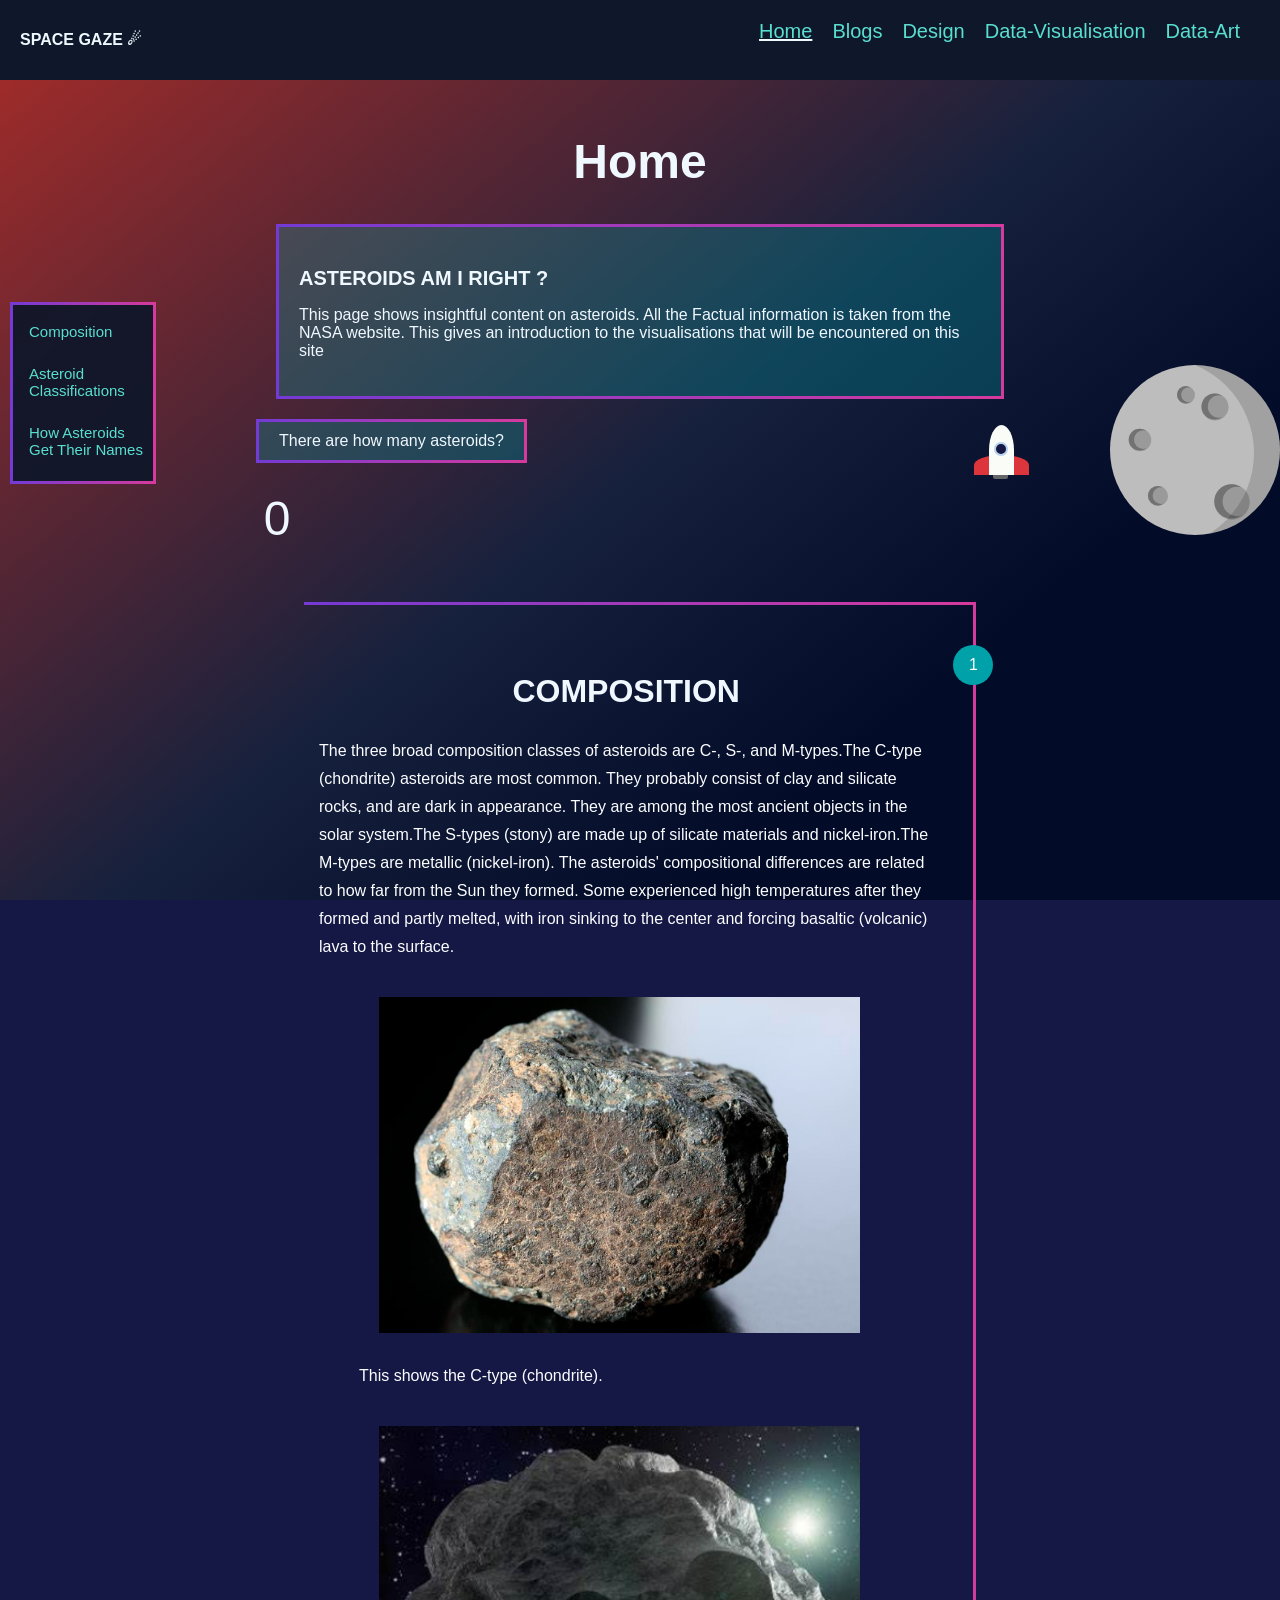
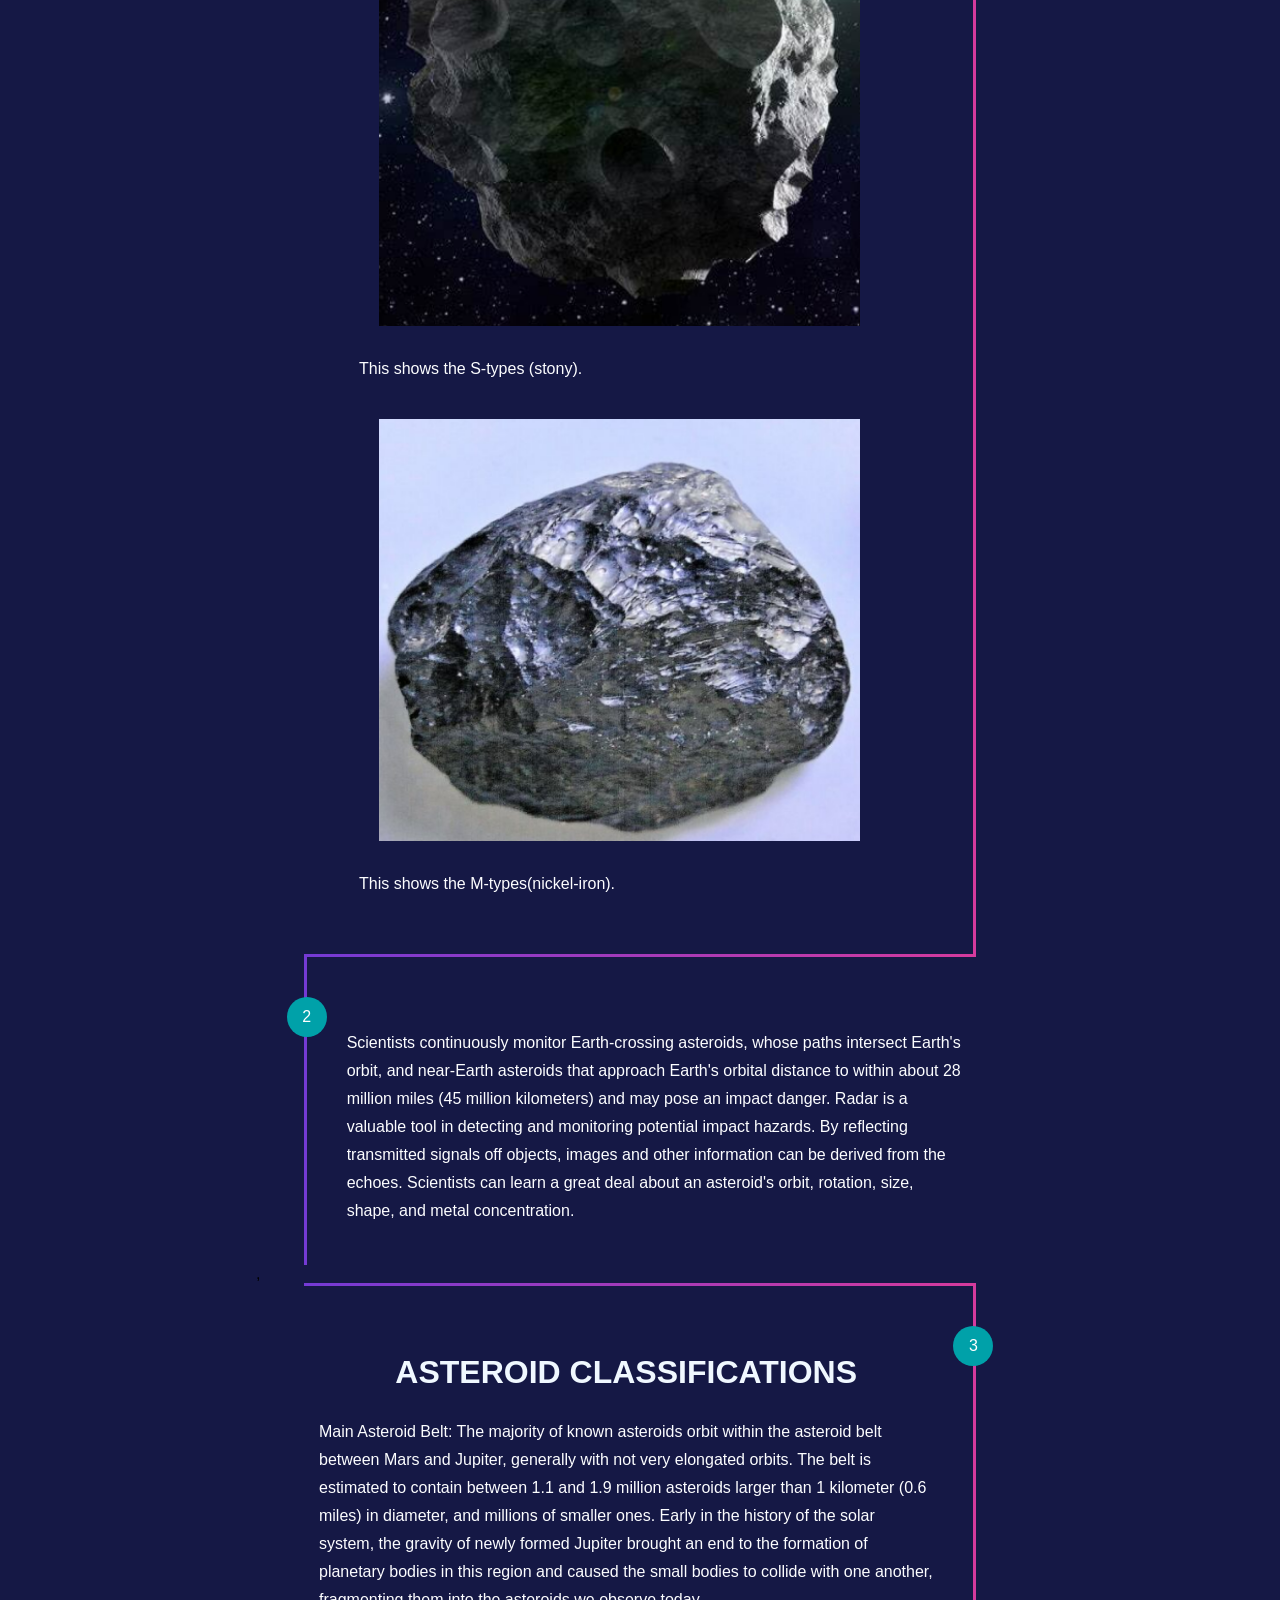
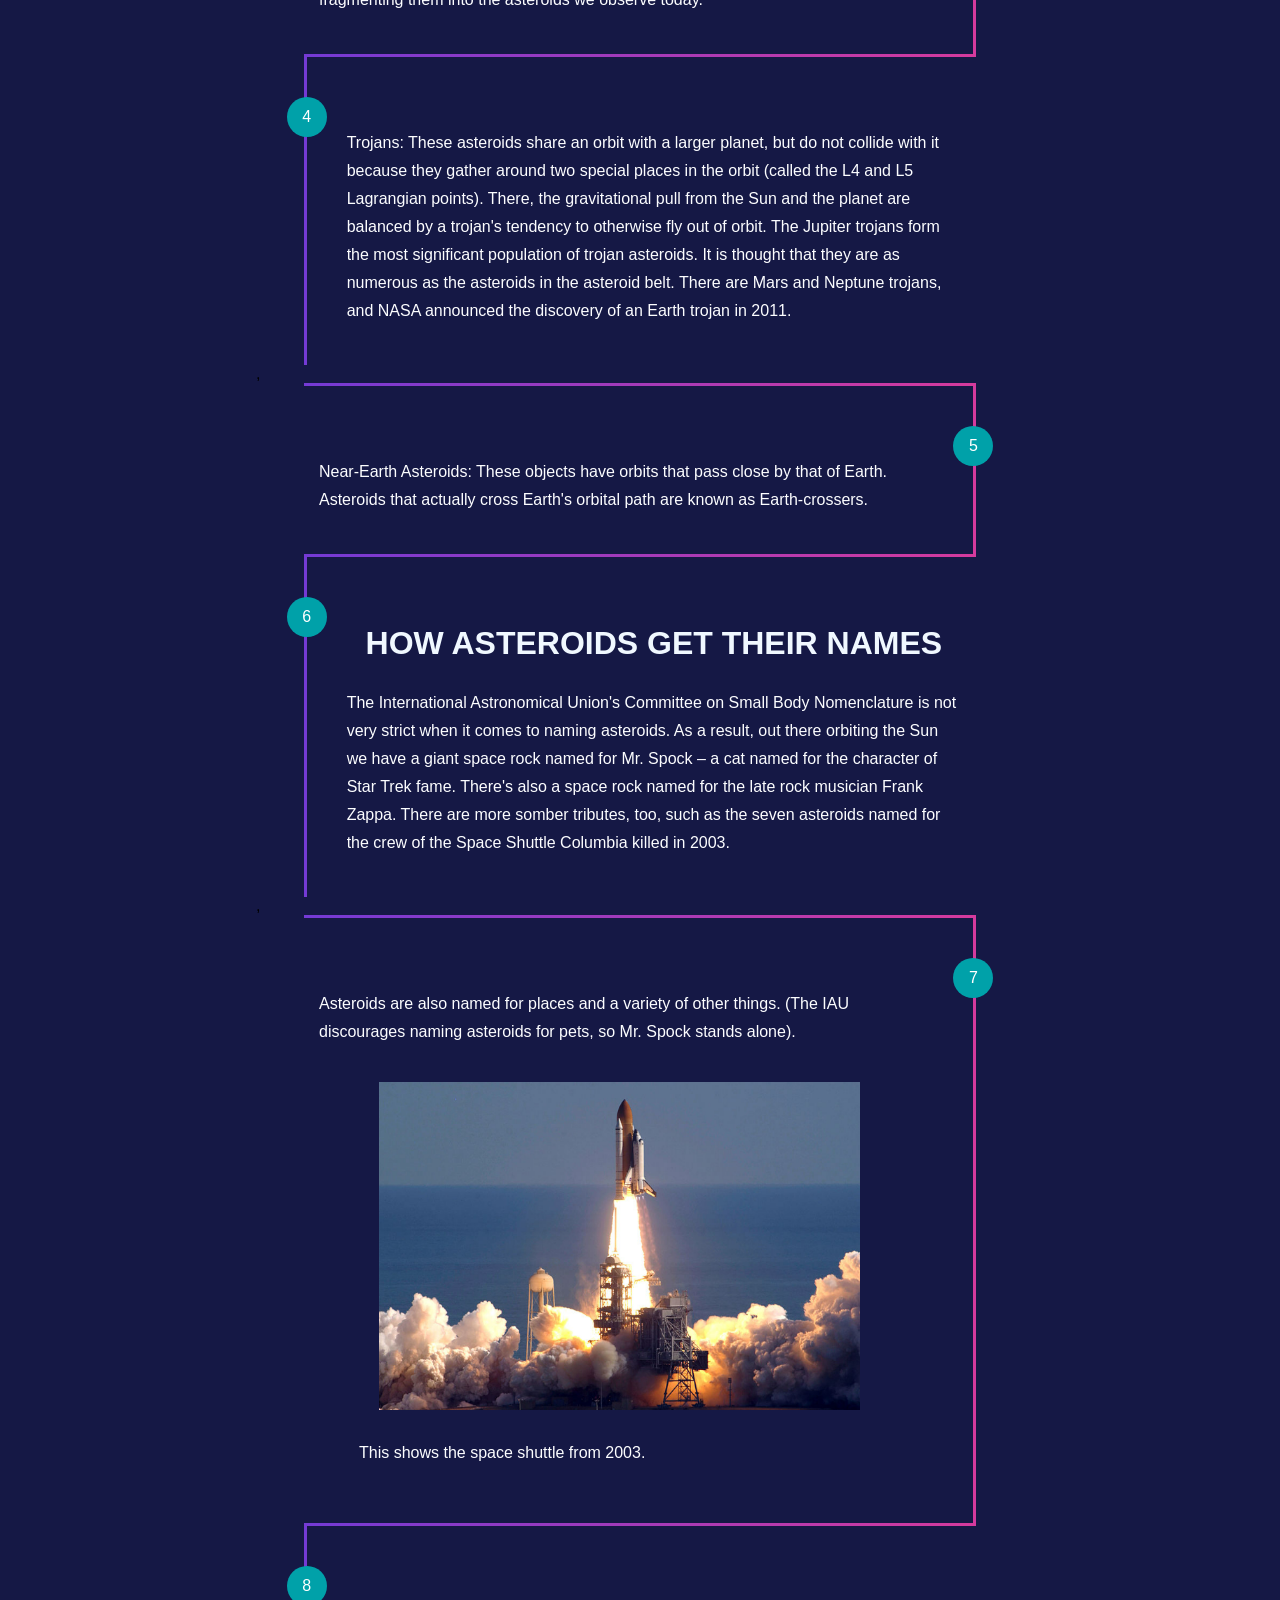
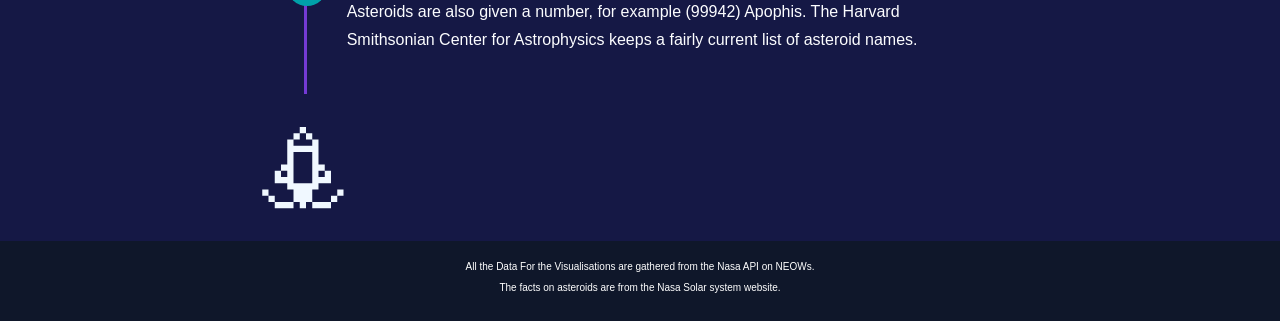
<file: index.html>
<!DOCTYPE html>
<html lang="en">
  <head>
    <meta charset="UTF-8" />
    <meta name="viewport" content="width=device-width, initial-scale=1.0" />
    <meta name="description" content="data visualisation" />
    <meta name="googlebot" content="noindex" />
    <meta name="google" content="sitelinkssearchbox" />
    <meta
      name="keywords"
      content="Nasa, space , API, stars, data,data visualisation"
    />
    <title>Data Visualisation</title>
    <link rel="icon" type="image/x-icon" href="/Images/space.png" />
    <link rel="stylesheet" href="./CSS/styles.css" />
    <link rel="stylesheet" href="./CSS/stars.css" />
    <link rel="stylesheet" href="./CSS/para.css" />
    <script src="https://cdn.lordicon.com/bhenfmcm.js"></script>
  </head>
  <body><button class="toggleBtn" onclick="toggleNav()">Menu</button>
    <aside>
      <section class="sidenav">
        <a href="#Composition">Composition</a>
        <a href="#asteClassi">Asteroid Classifications</a>
        <a href="#asteName">How Asteroids Get Their Names</a>
      </section>
    </aside>
    <main>
      <section id="top"></section>
      <h1 class="textOne" id="spacing">Home</h1>
      <section>
        <article class="textContainer" class="h-feed">
          <article class="textBox">
            <h3 class="p-summary" id="blog1">Asteroids am I right ?</h3>
            <p class="e-content">
              This page shows insightful content on asteroids. All the Factual
              information is taken from the NASA website. This gives an
              introduction to the visualisations that will be encountered on
              this site
            </p>
          </article>
        </article>
      </section>
      <section>
        <button id="startButton">There are how many asteroids?</button>
        <p id="counter" class="textFour">0</p>
      </section>
      <section class="articles"></section>
      <p>
        <a href="#top" id="bottom" class="top">&#128621;</a>
      </p>
      <section id="stars"></section>  <section class="containerr">
        <section class="moon">
            <section class="crater c1"></section>
            <section class="crater c2"></section>
            <section class="crater c3"></section>
            <section class="crater c4"></section>
            <section class="crater c5"></section>
            <section class="shadow"></section>
            <section class="eye el"></section>
            <section class="eye er"></section>
            <section class="mouth"></section>
            <section class="blush b1"></section>
            <section class="blush b2"></section>
        </section>
        <section class="orbit">
            <section class="rocket">
                <section class="window"></section>
            </section>
        </section>
       
    </section>
      <!-- end of single post -->
    </main>

    <!-- data -->
    <script src="./JS/nav.js"></script>
    <script src="./JS/app.js"></script>
    <script src="./JS/data.js"></script>
    <!-- logic -->
    <script src="./JS/para.js"></script>
    <script src="./JS/btn.js"></script>
    <script src="./JS/sidenav.js"></script>
    <footer>
      <section class="footer">
        <p>
          All the Data For the Visualisations are gathered from the Nasa API on
          NEOWs.
        </p>
        The facts on asteroids are from the Nasa Solar system website.
        <p></p>
      </section>
    </footer>
  </body>
</html>
</file>
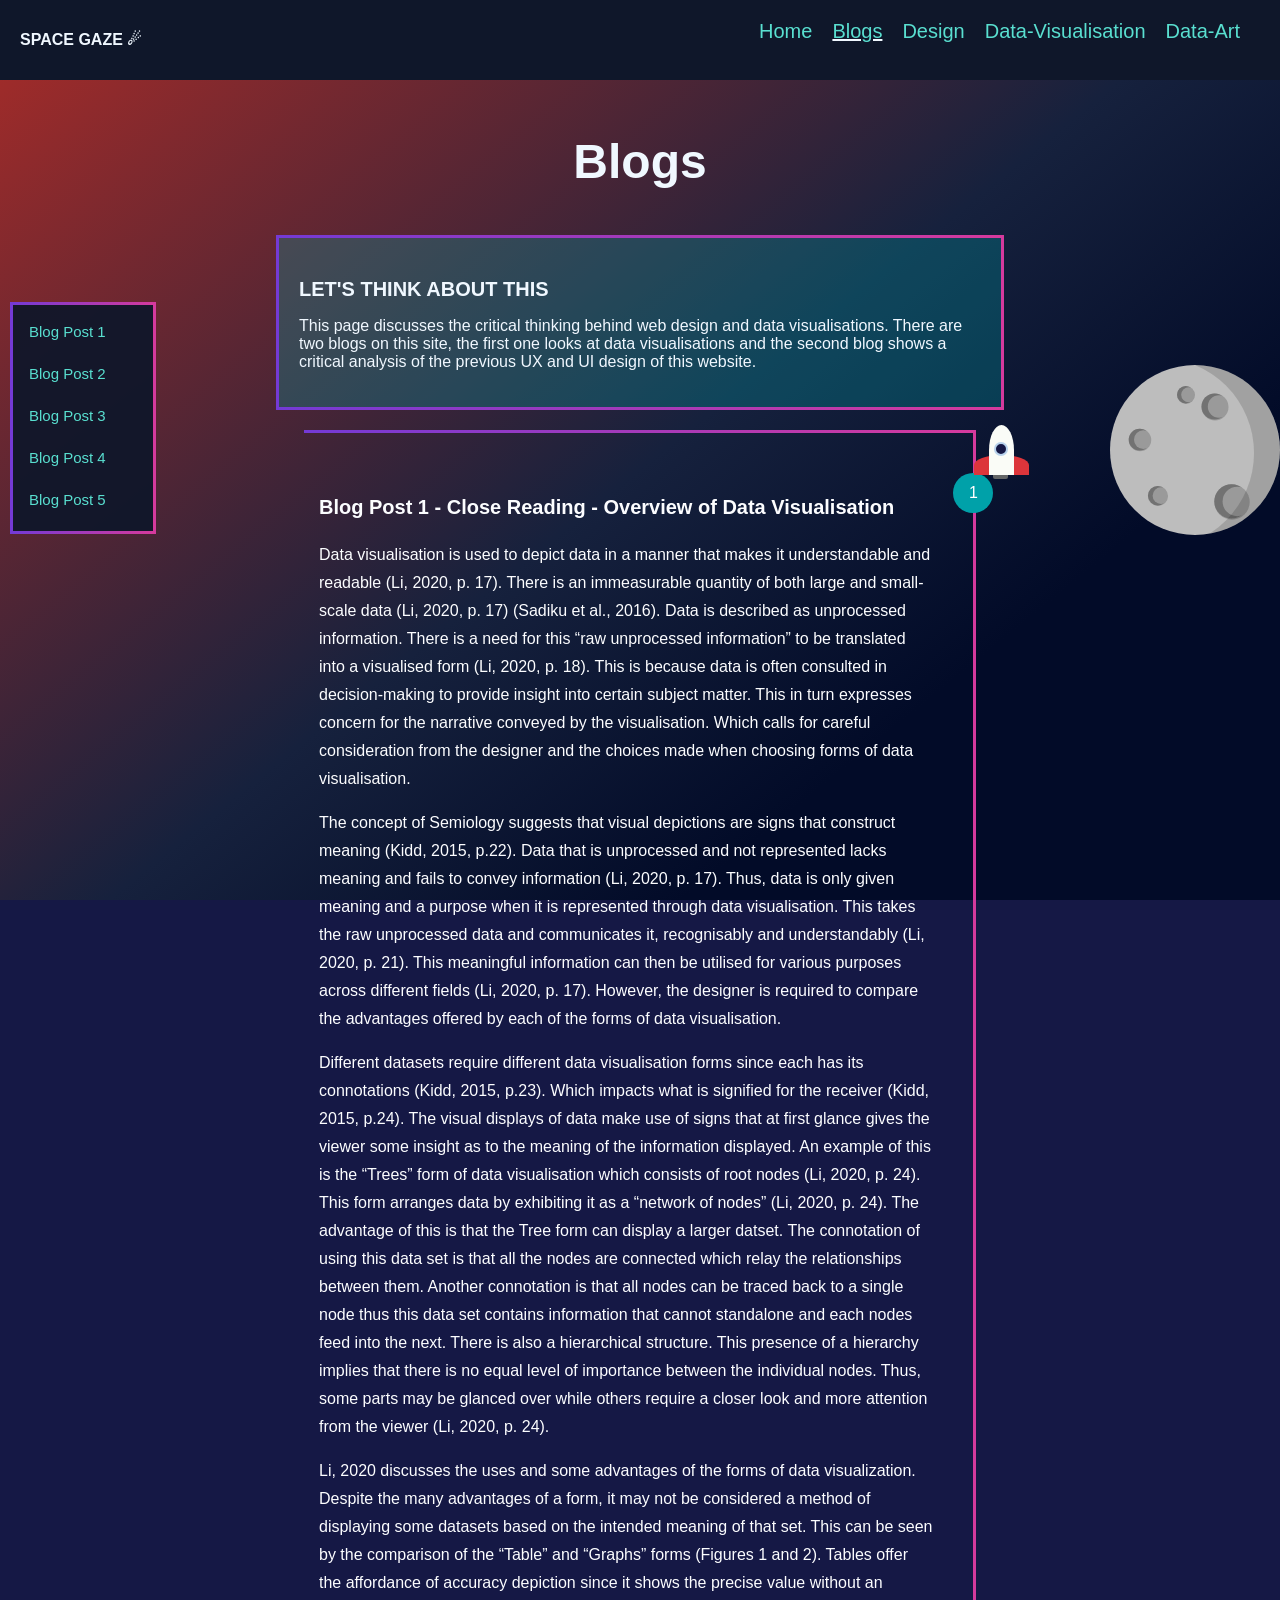
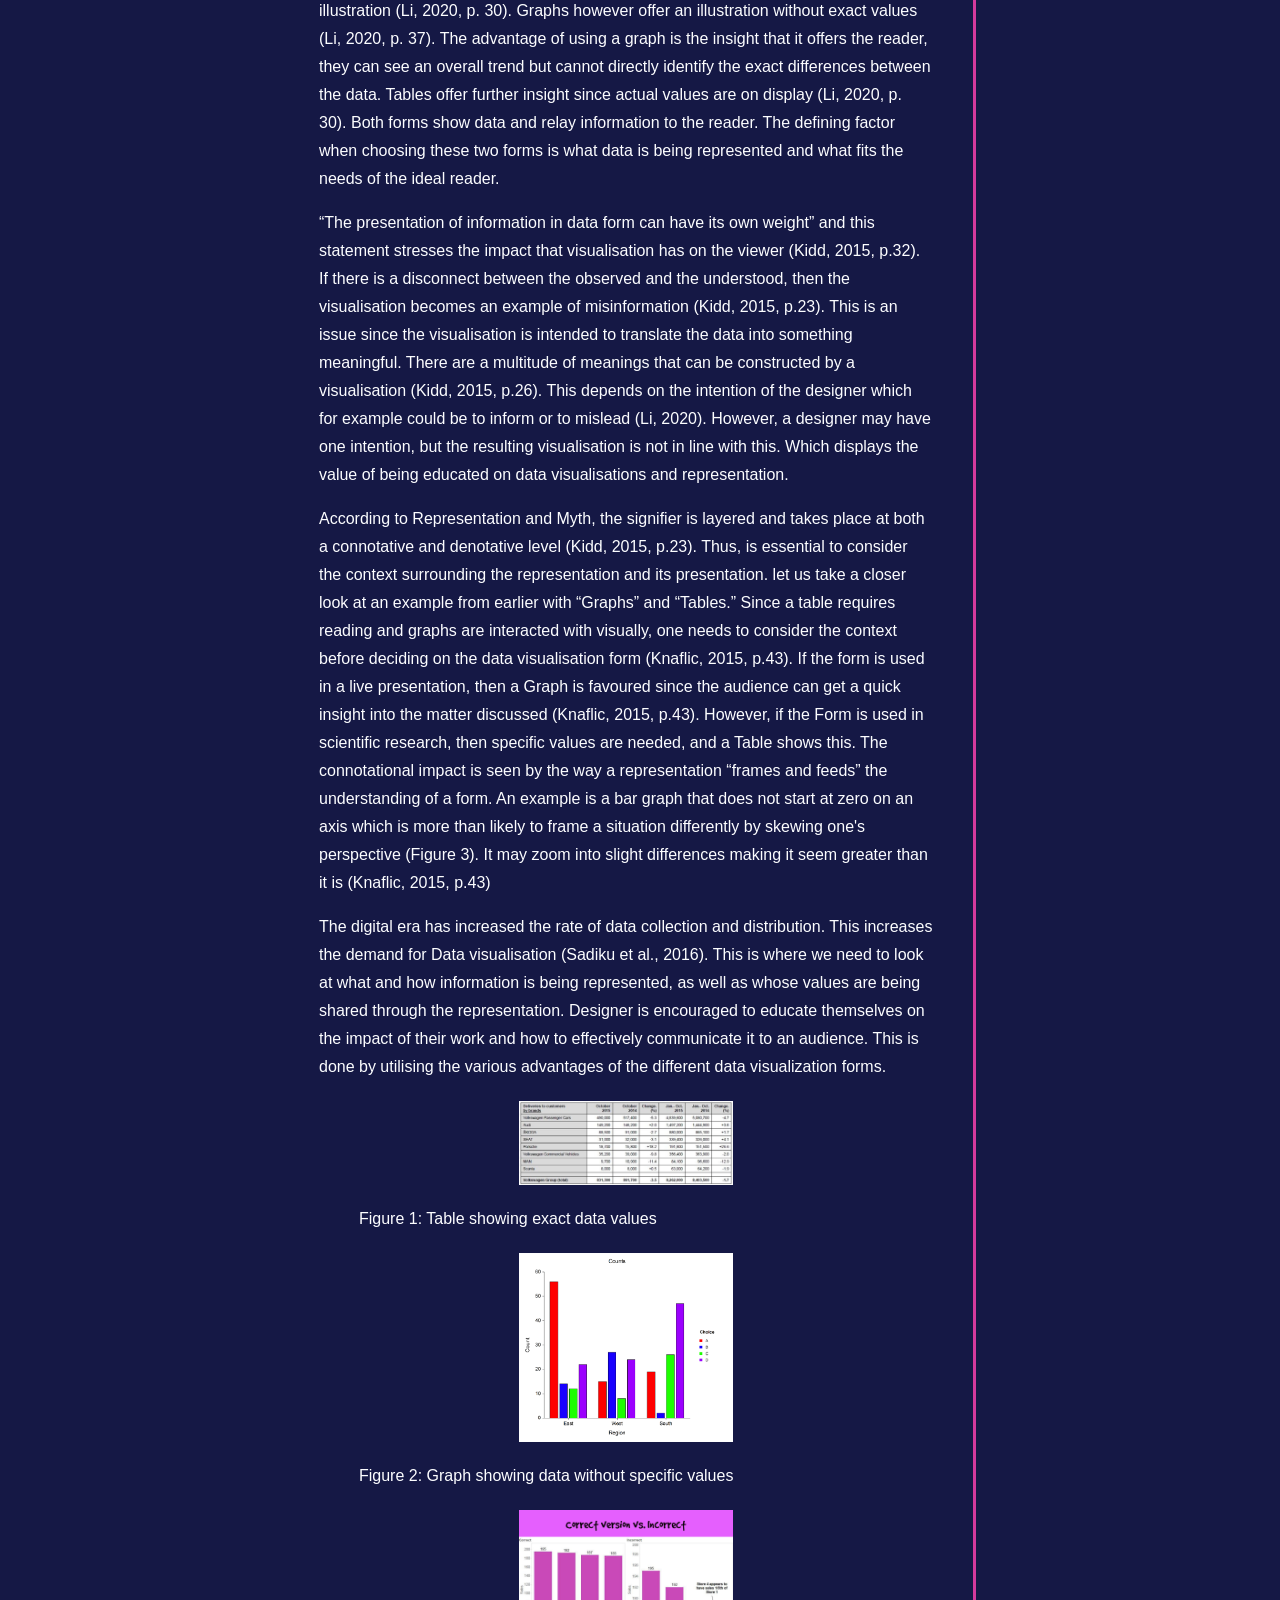
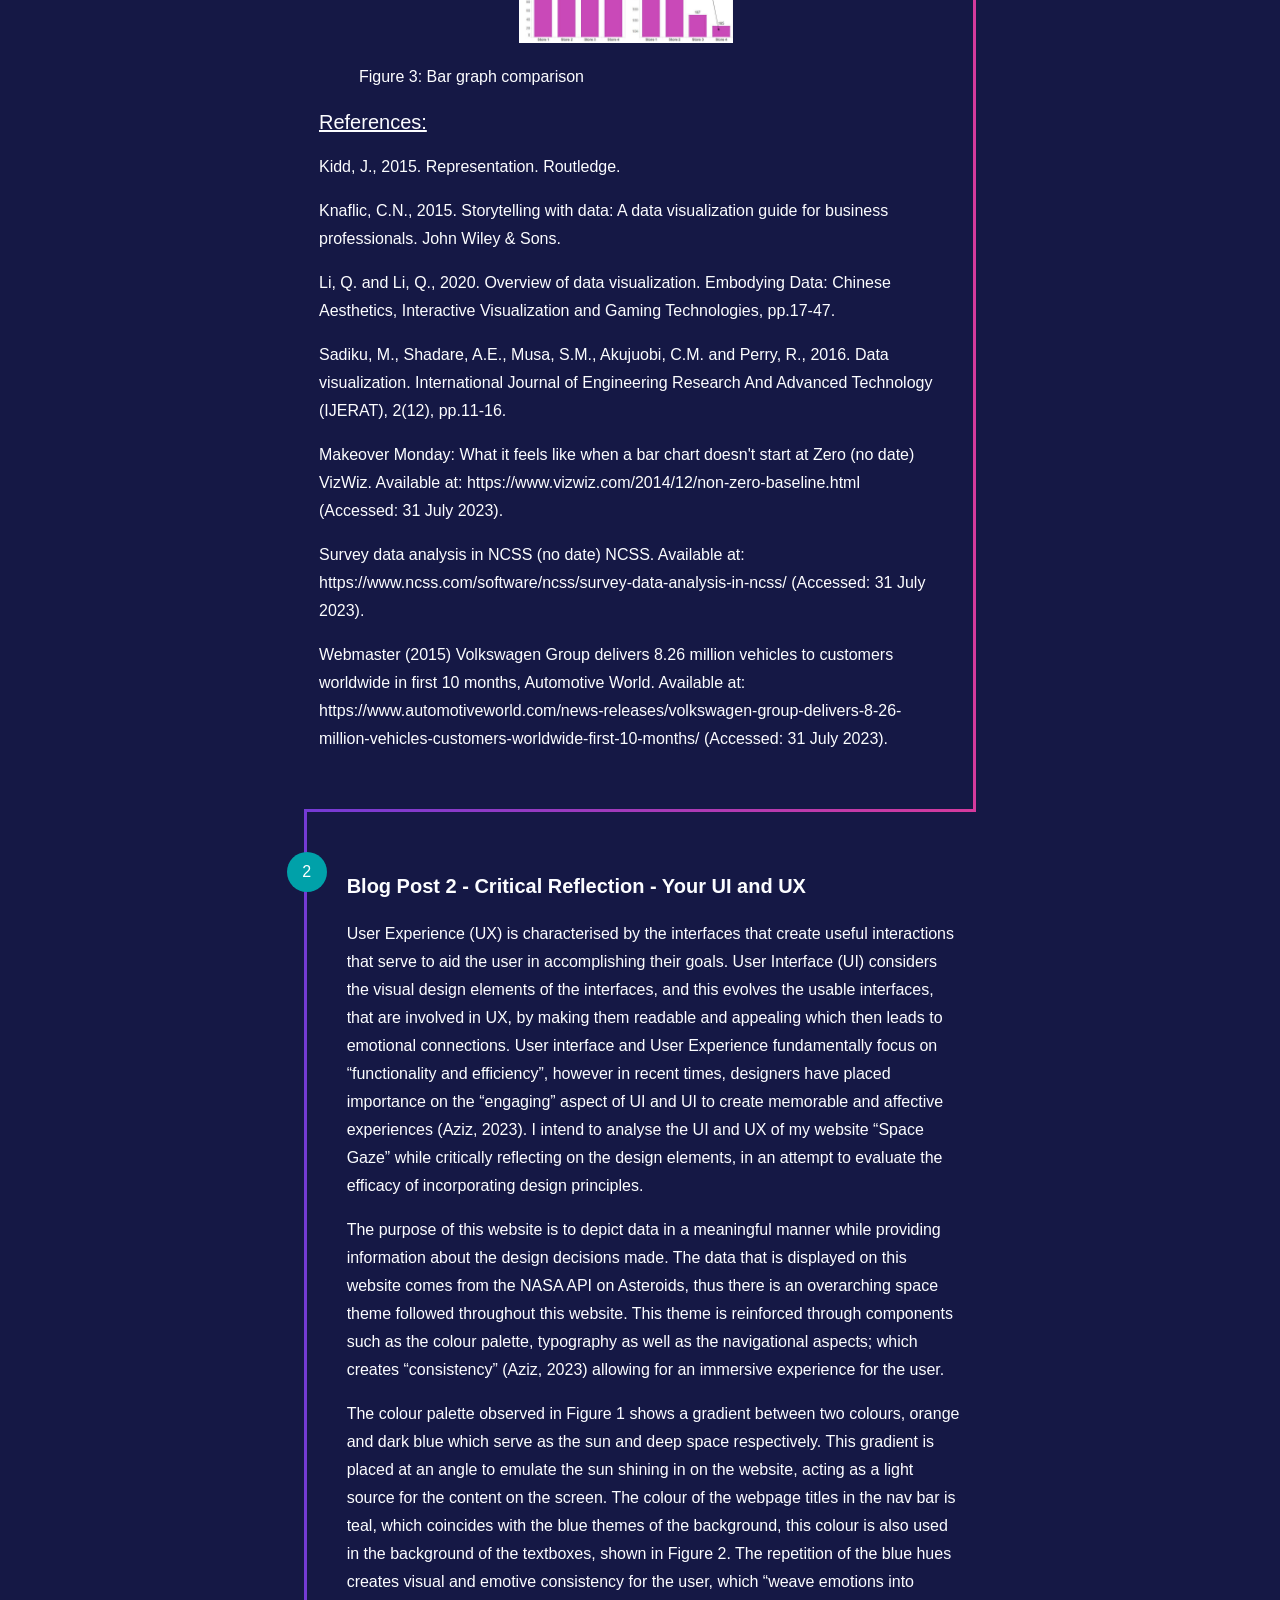
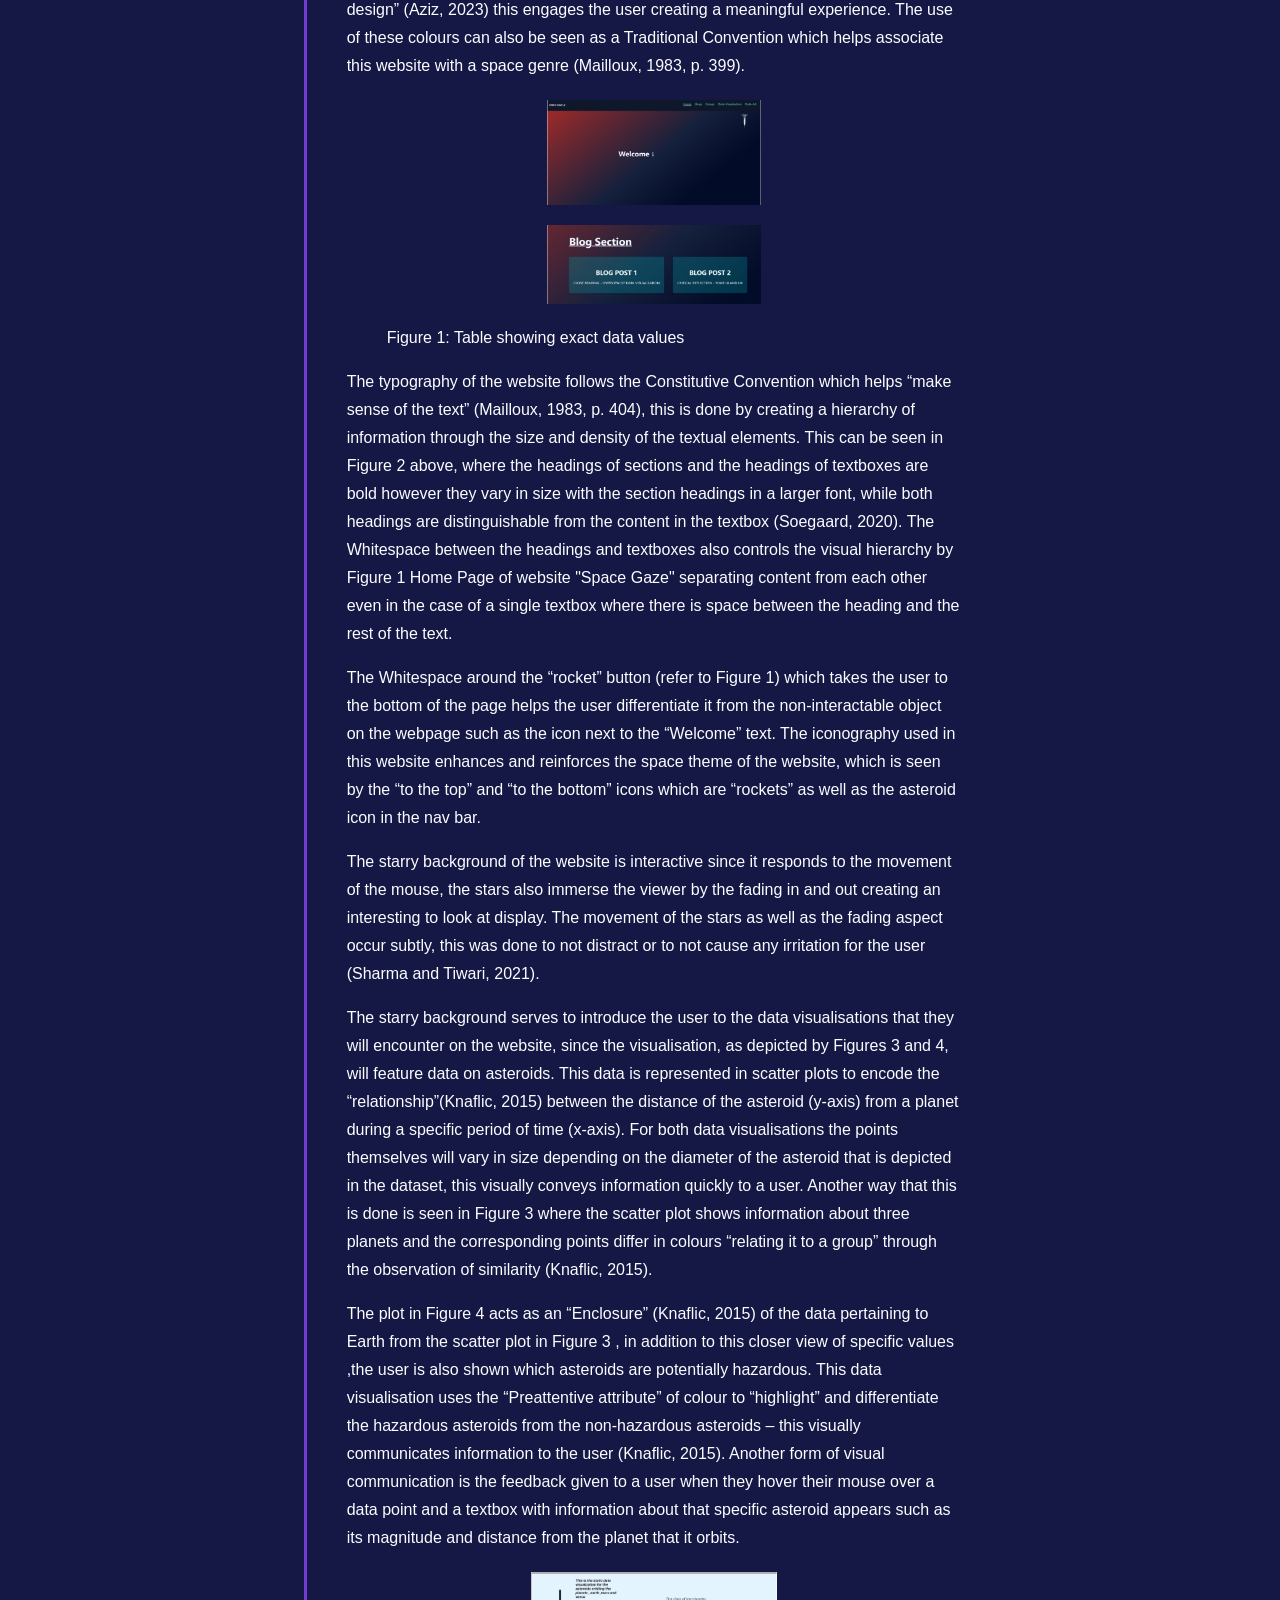
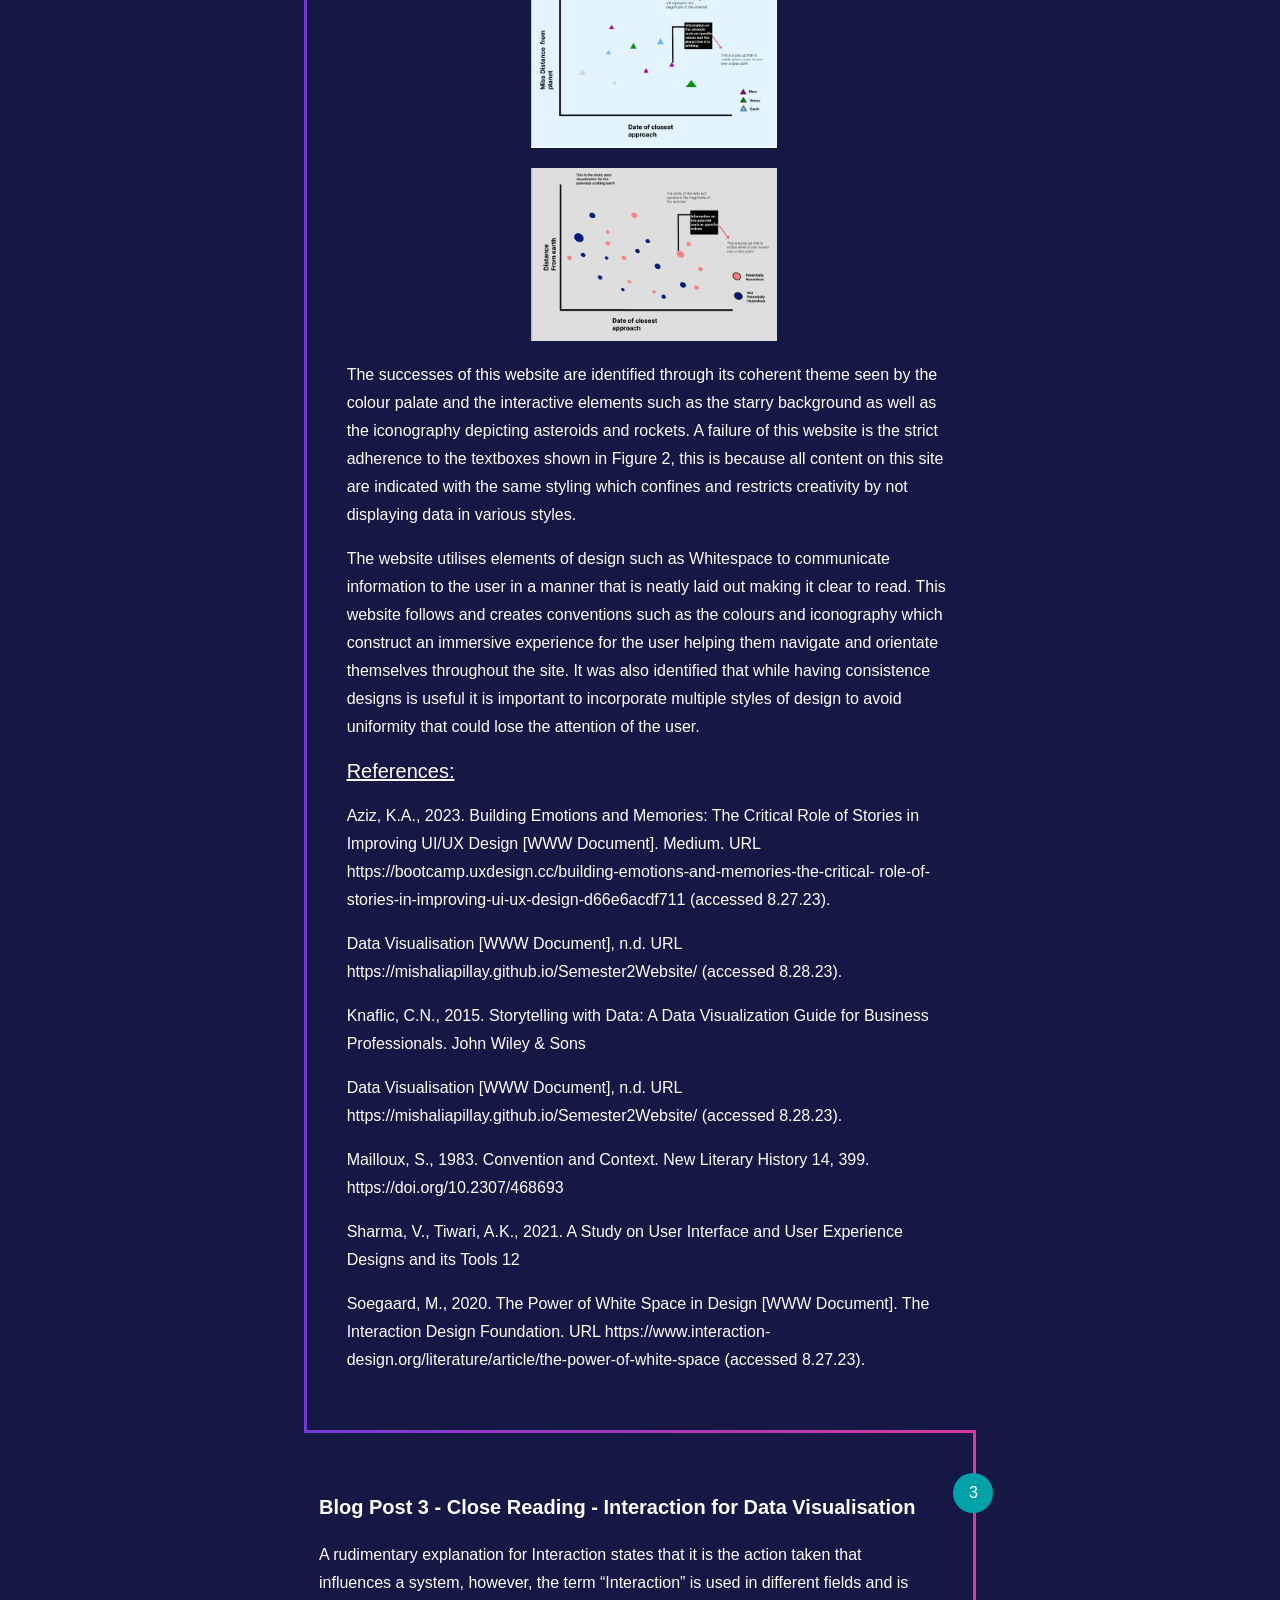
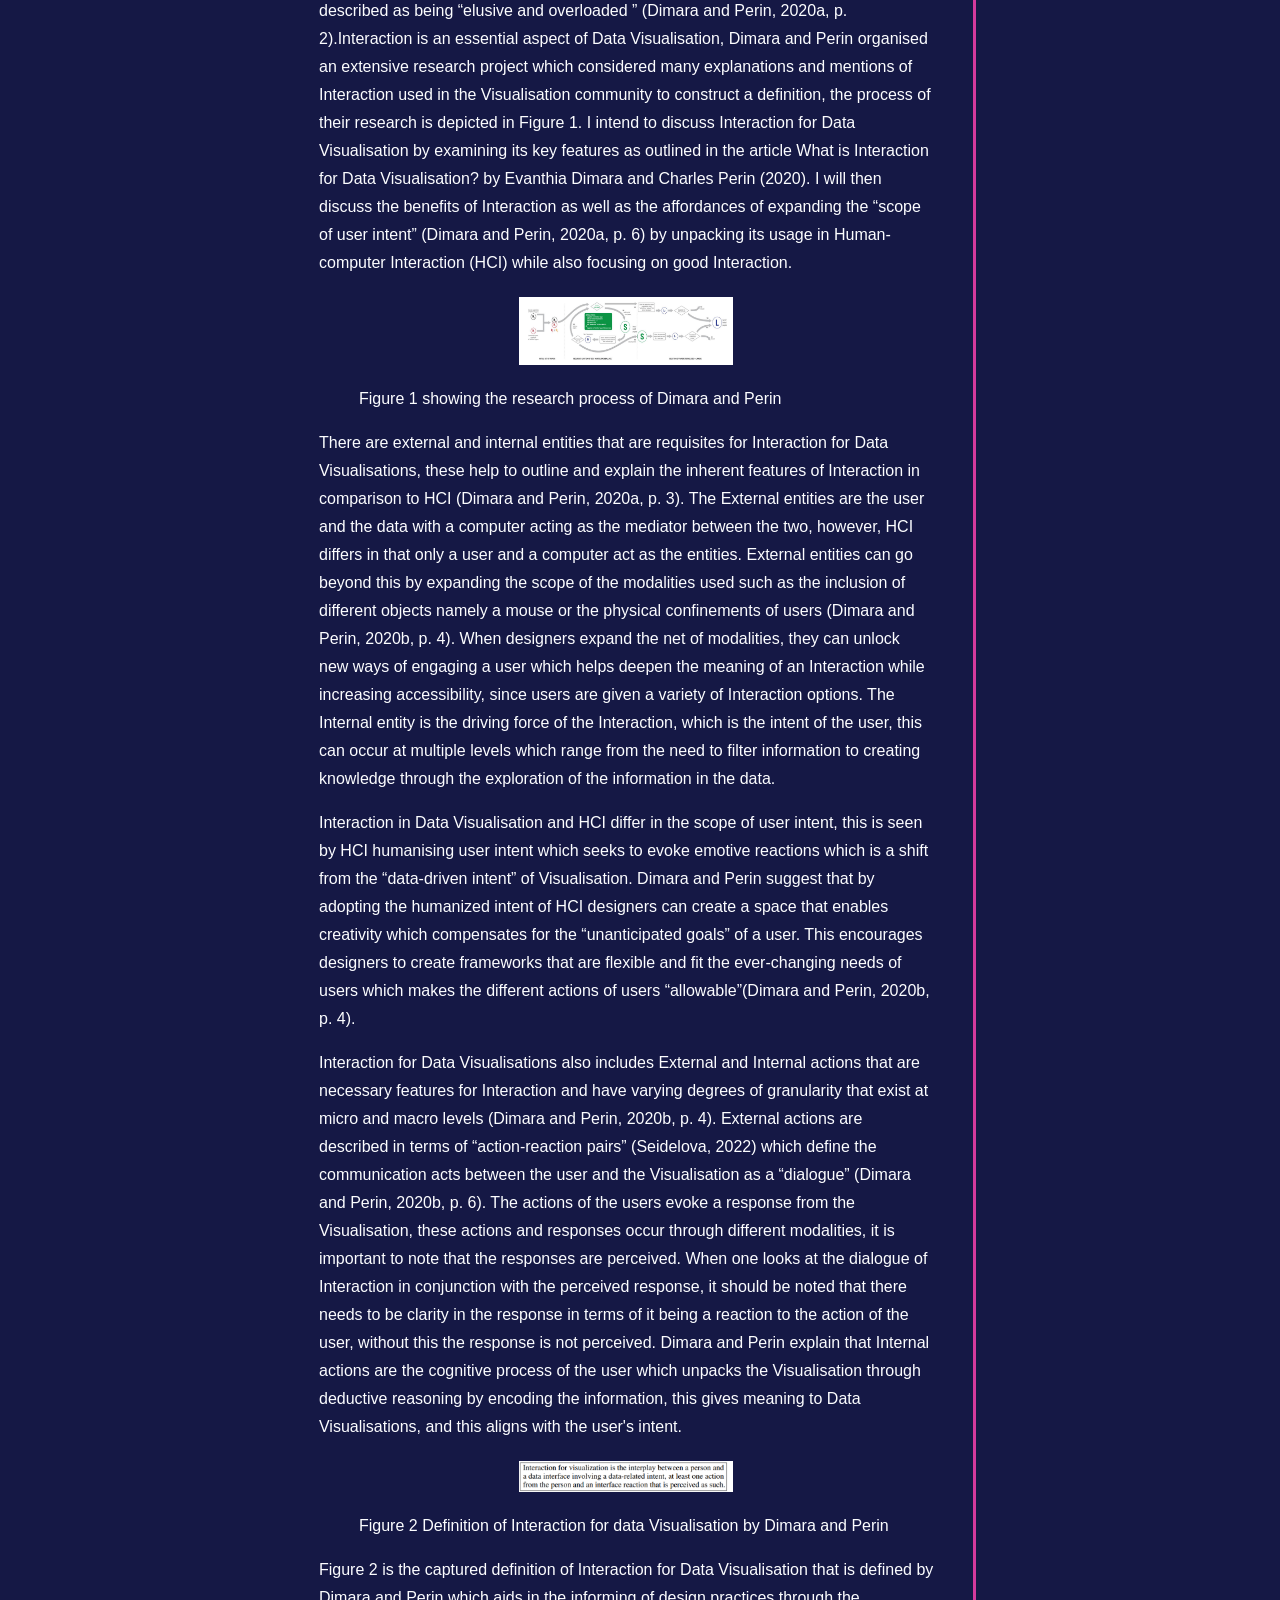
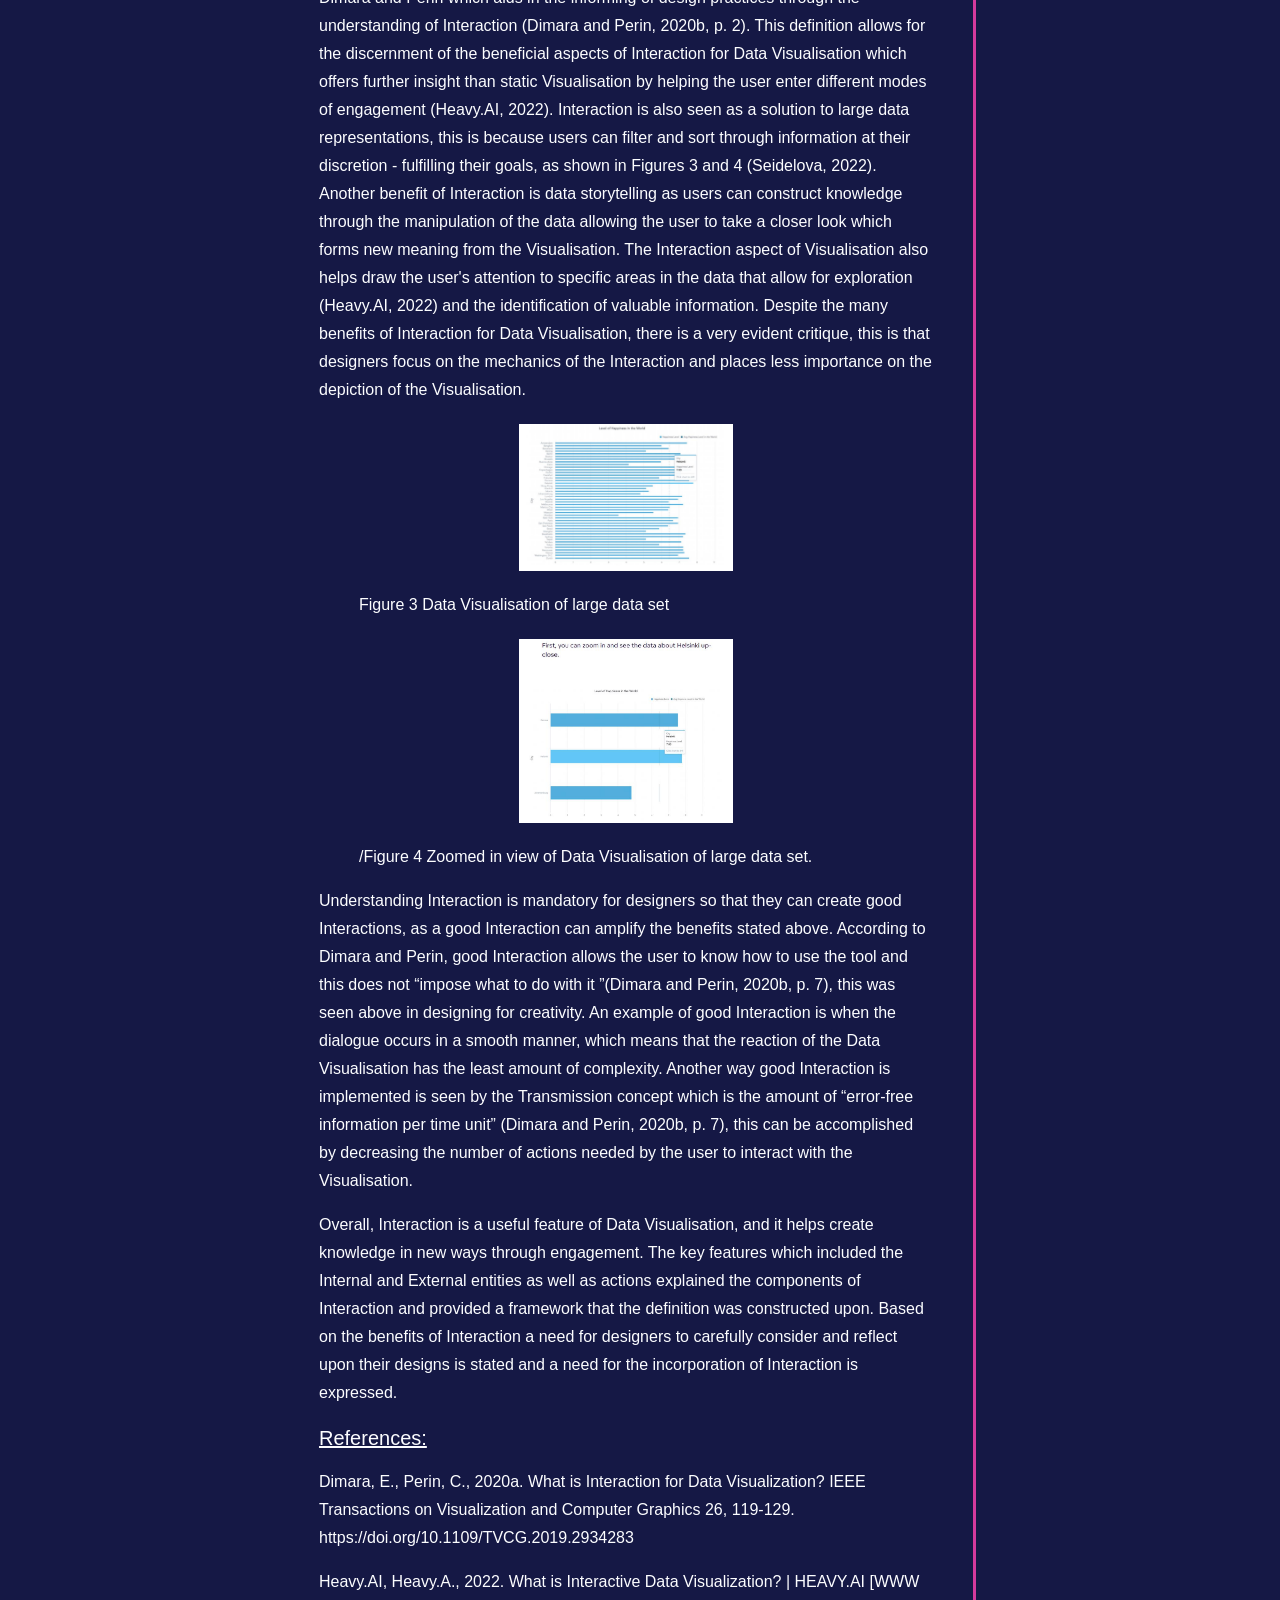
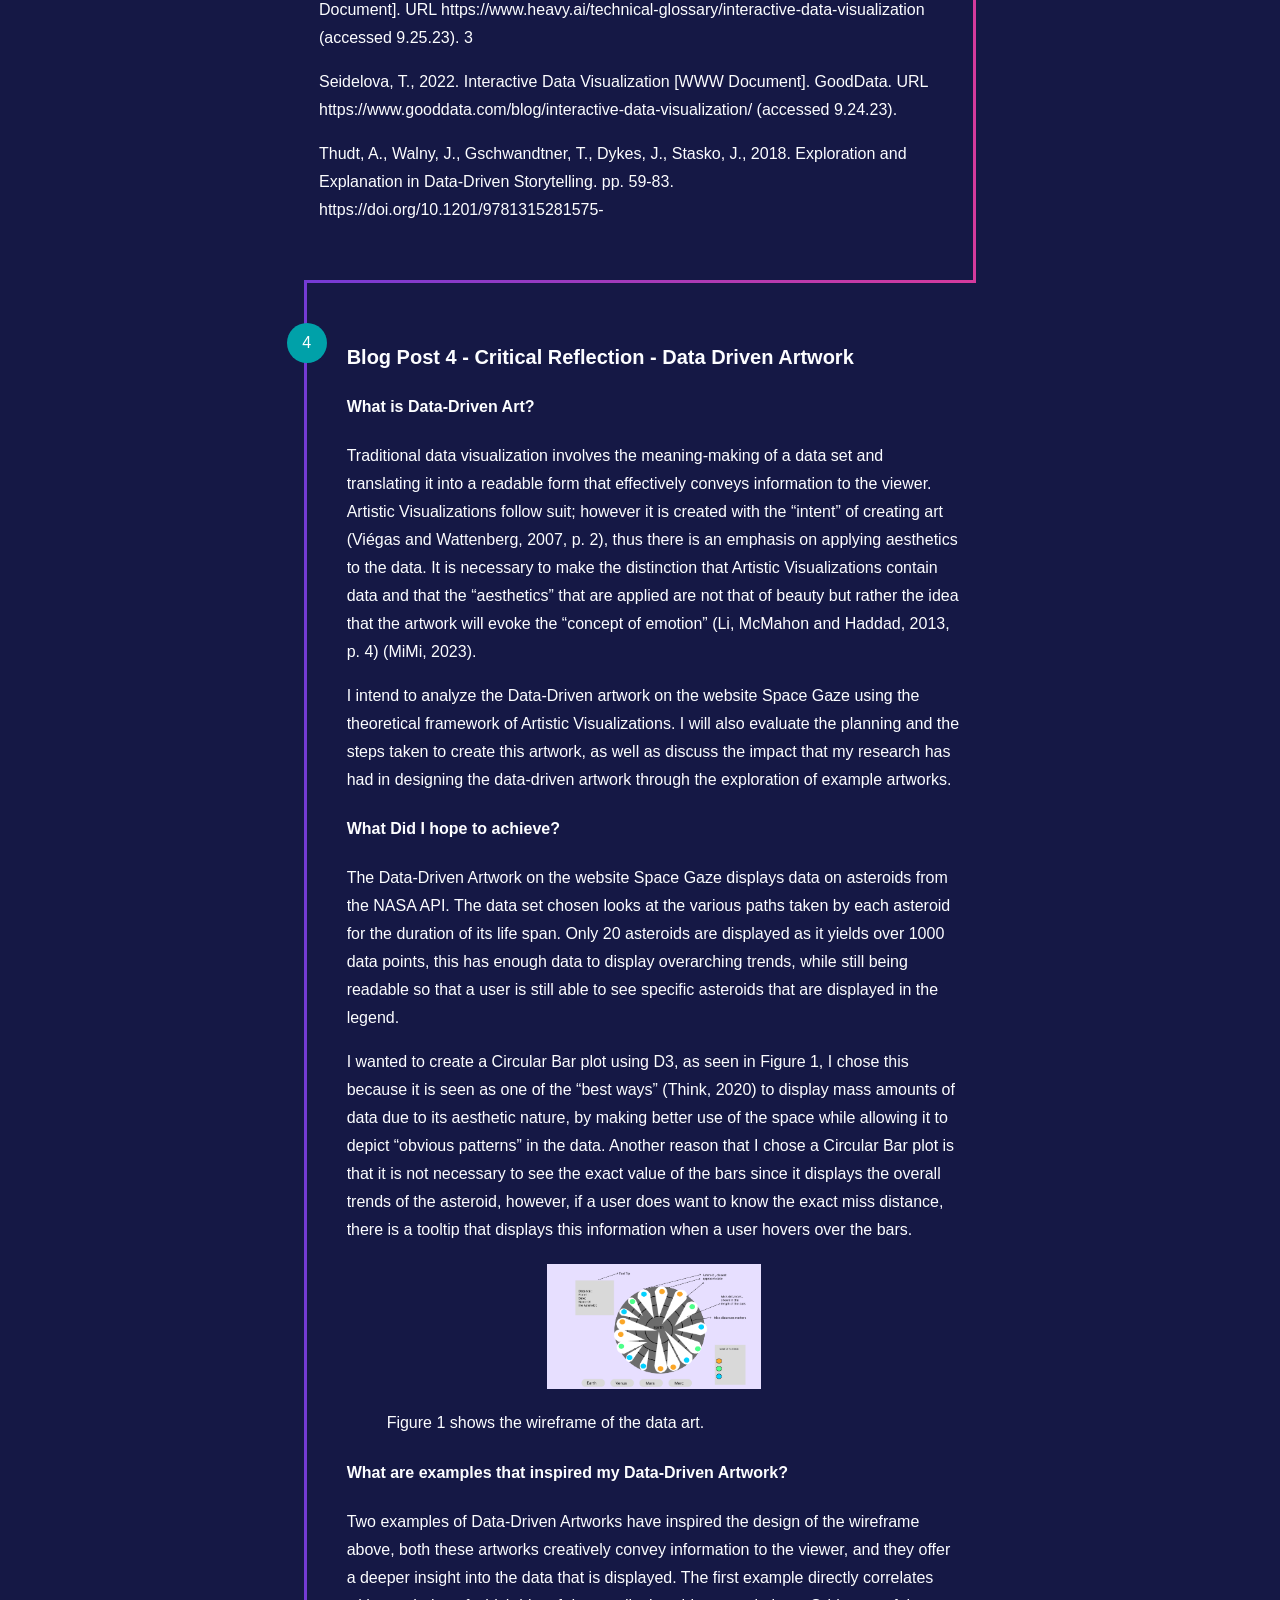
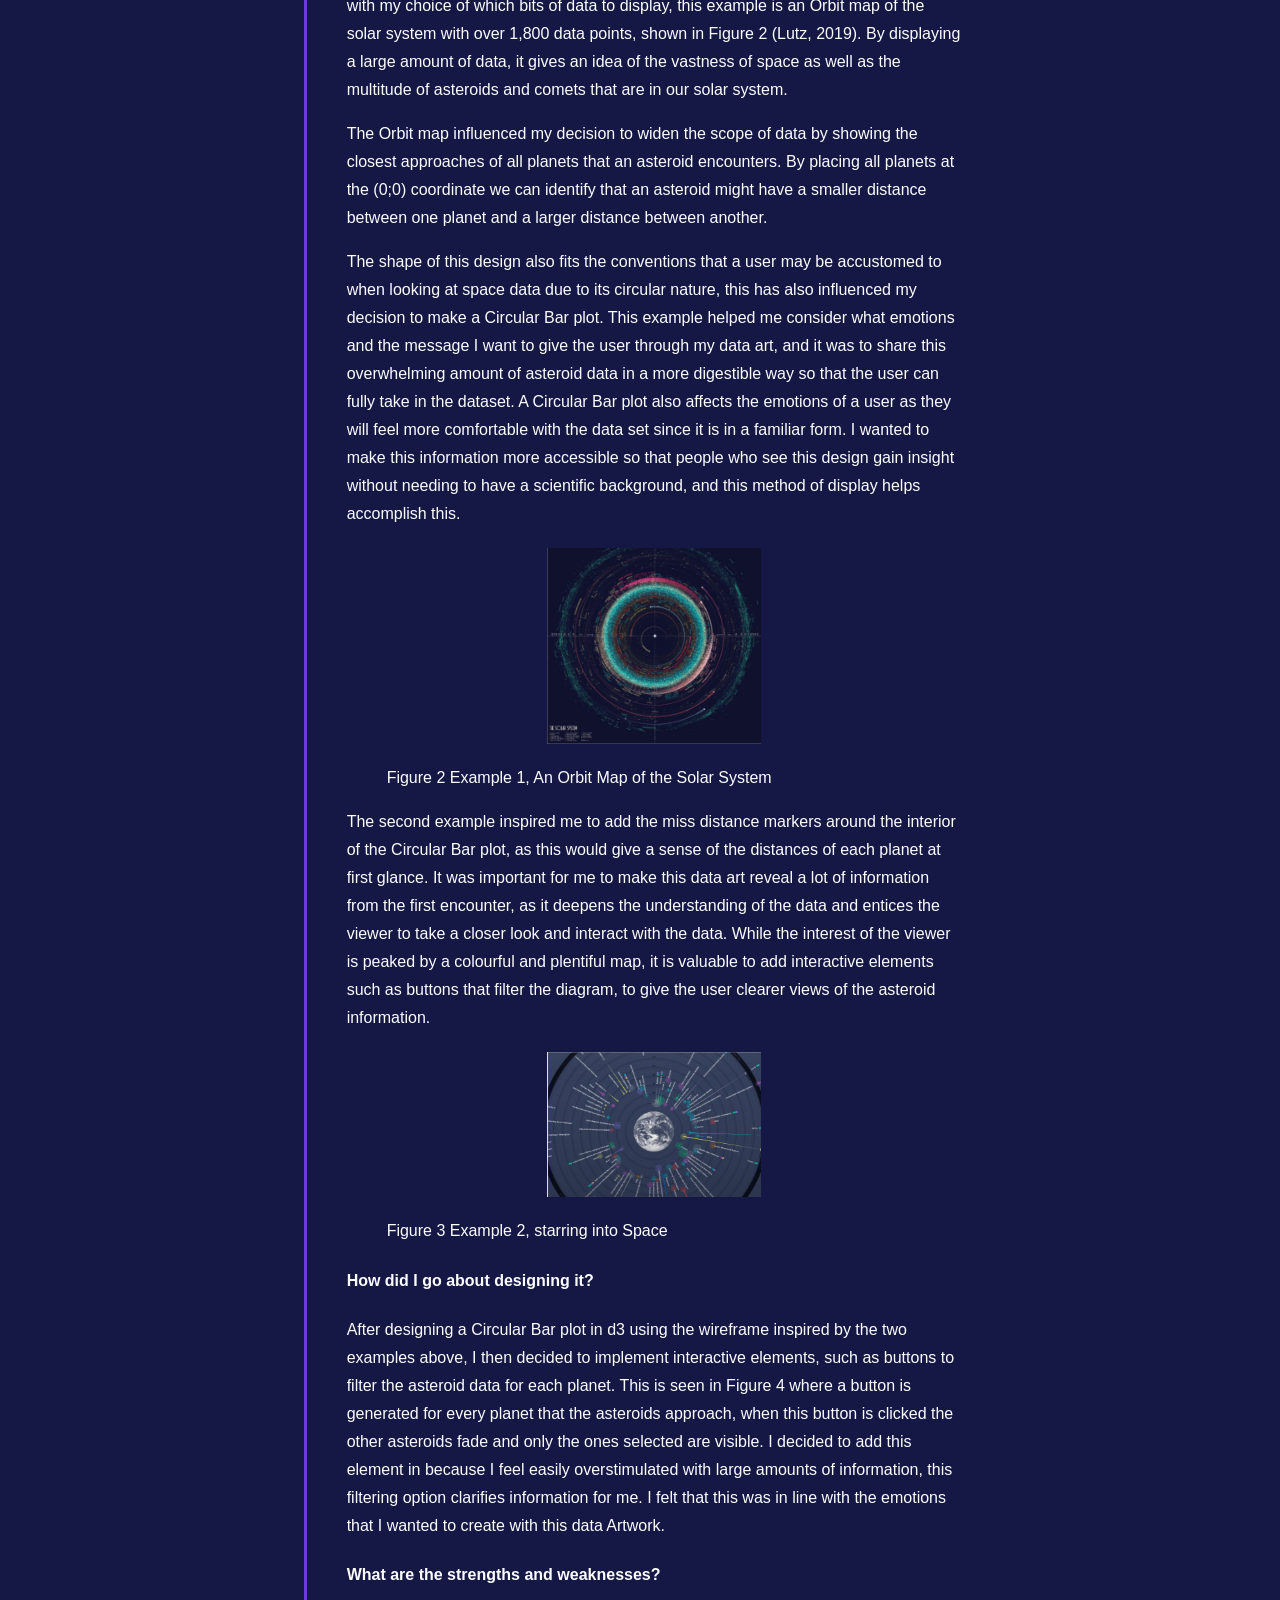
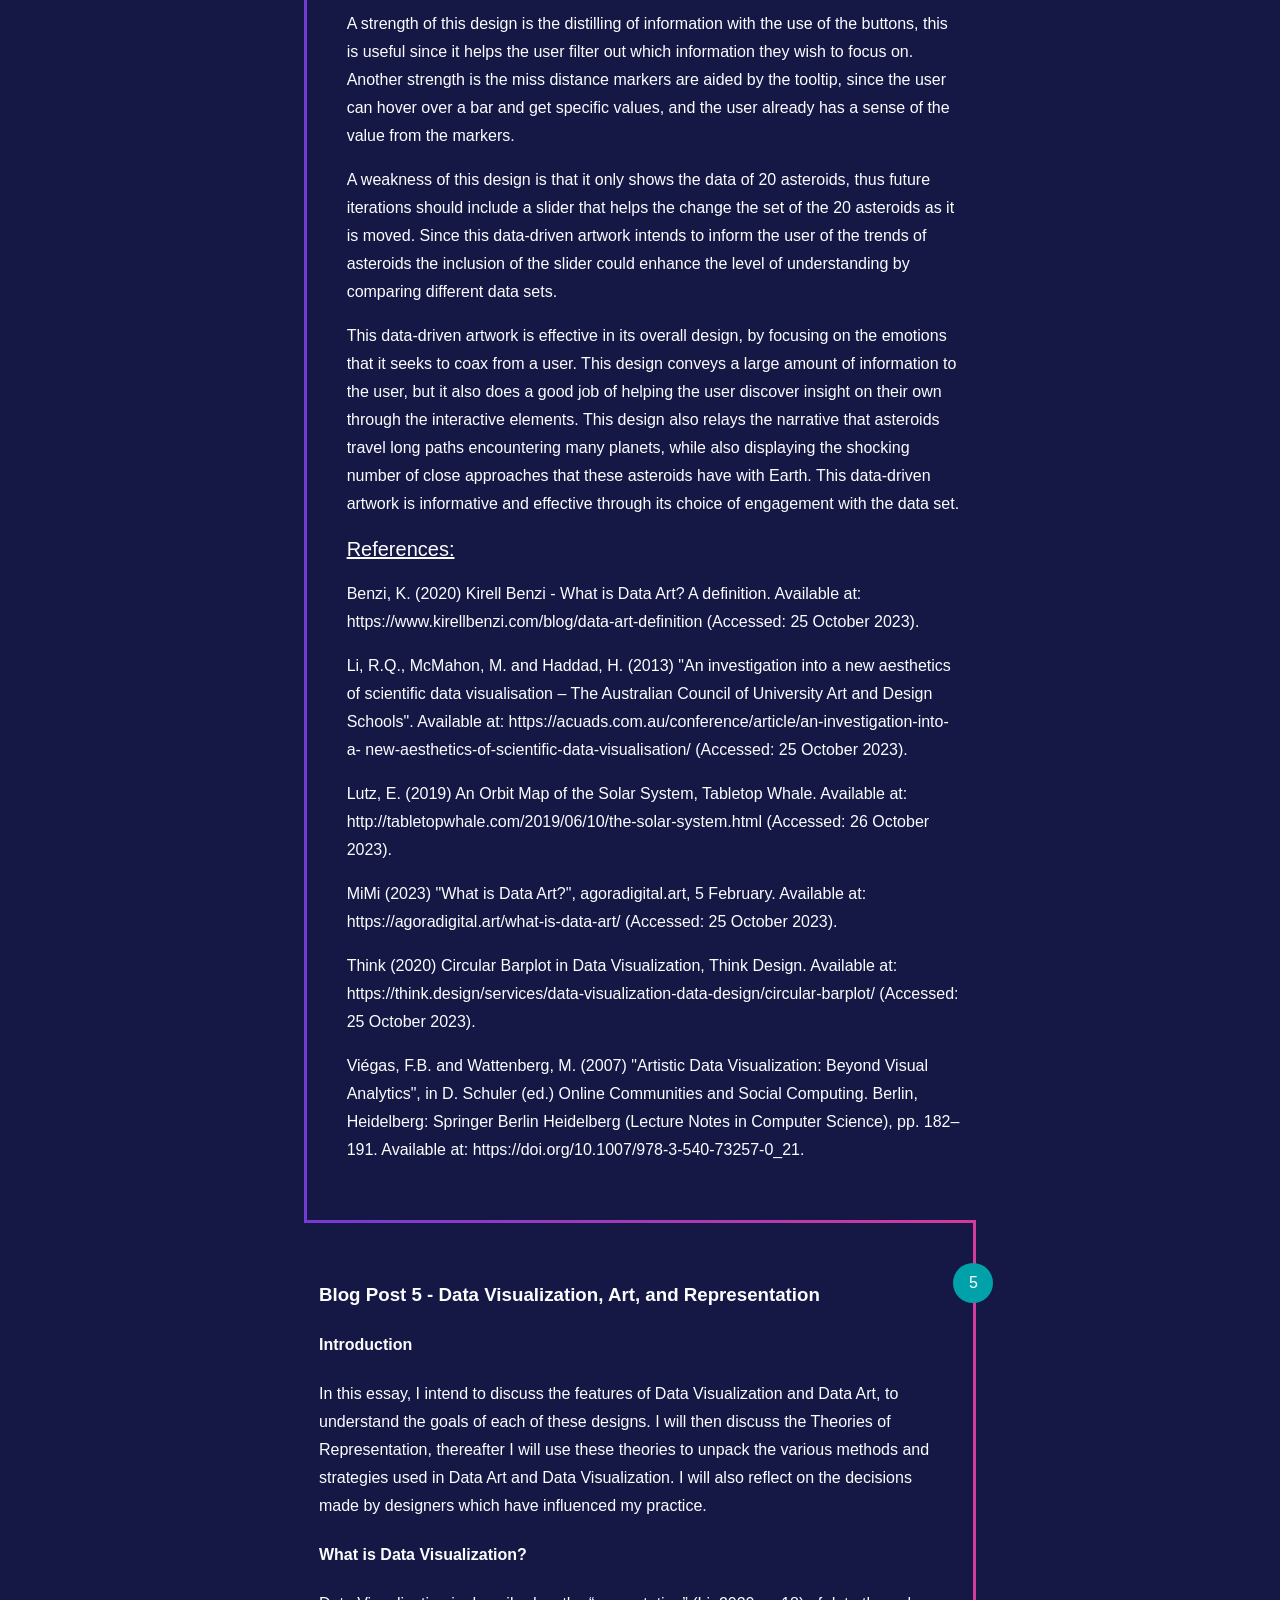
<file: blogs.html>
<!DOCTYPE html>
<html lang="en">
  <head>
    <meta charset="UTF-8" />
    <meta name="viewport" content="width=device-width, initial-scale=1.0" />
    <meta name="description" content="data visualisation" />
    <meta name="googlebot" content="noindex" />
    <meta name="google" content="sitelinkssearchbox" />
    <meta
      name="keywords"
      content="Nasa, space , API, stars, data,data visualisation"
    />
    <title>Data Visualisation</title> <link rel="icon" type="image/x-icon" href="/Images/space.png" />
    <link rel="stylesheet" href="./CSS/styles.css" />
    <link rel="stylesheet" href="./CSS/stars.css" />
    <link rel="stylesheet" href="./CSS/para.css" />
    <script src="https://cdn.lordicon.com/bhenfmcm.js"></script>
  </head>
  <body>   <button class="toggleBtn" onclick="toggleNav()">Menu</button>
    <aside>
      <section class="sidenav">
        <a href="#blog1">Blog Post 1</a>
        <a href="#blog2">Blog Post 2</a>
        <a href="#blog3">Blog Post 3</a>
        <a href="#blog4">Blog Post 4</a>
        <a href="#blog5">Blog Post 5</a>

      </section>
    </aside>
 
    <h1 class="textOne" id="spacing">Blogs</h1>
    <main>
      <section>
        <article class="textContainer" class="h-feed">
          <article class="textBox">
            <h3 class="p-summary" id="blog1">Let's think about this</h3>
            <p class="e-content">
              This page discusses the critical thinking behind web design and
              data visualisations. There are two blogs on this site, the first
              one looks at data visualisations and the second blog shows a
              critical analysis of the previous UX and UI design of this
              website.
            </p>
          </article>
        </article>
      </section>
      <section id="top"></section>
      <section class="paraContent">
        <article  class="h-feed">
          <article class="textBox">
            <h3 class="p-summary" id="blog1">
              Blog Post 1 - Close Reading - Overview of Data Visualisation
            </h3>
            <p class="e-content">
              Data visualisation is used to depict data in a manner that makes
              it understandable and readable (Li, 2020, p. 17). There is an
              immeasurable quantity of both large and small-scale data (Li,
              2020, p. 17) (Sadiku et al., 2016). Data is described as
              unprocessed information. There is a need for this “raw unprocessed
              information” to be translated into a visualised form (Li, 2020, p.
              18). This is because data is often consulted in decision-making to
              provide insight into certain subject matter. This in turn
              expresses concern for the narrative conveyed by the visualisation.
              Which calls for careful consideration from the designer and the
              choices made when choosing forms of data visualisation.
            </p>
            <p class="e-content">
              The concept of Semiology suggests that visual depictions are signs
              that construct meaning (Kidd, 2015, p.22). Data that is
              unprocessed and not represented lacks meaning and fails to convey
              information (Li, 2020, p. 17). Thus, data is only given meaning
              and a purpose when it is represented through data visualisation.
              This takes the raw unprocessed data and communicates it,
              recognisably and understandably (Li, 2020, p. 21). This meaningful
              information can then be utilised for various purposes across
              different fields (Li, 2020, p. 17). However, the designer is
              required to compare the advantages offered by each of the forms of
              data visualisation.
            </p>
            <p class="e-content">
              Different datasets require different data visualisation forms
              since each has its connotations (Kidd, 2015, p.23). Which impacts
              what is signified for the receiver (Kidd, 2015, p.24). The visual
              displays of data make use of signs that at first glance gives the
              viewer some insight as to the meaning of the information
              displayed. An example of this is the “Trees” form of data
              visualisation which consists of root nodes (Li, 2020, p. 24). This
              form arranges data by exhibiting it as a “network of nodes” (Li,
              2020, p. 24). The advantage of this is that the Tree form can
              display a larger datset. The connotation of using this data set is
              that all the nodes are connected which relay the relationships
              between them. Another connotation is that all nodes can be traced
              back to a single node thus this data set contains information that
              cannot standalone and each nodes feed into the next. There is also
              a hierarchical structure. This presence of a hierarchy implies
              that there is no equal level of importance between the individual
              nodes. Thus, some parts may be glanced over while others require a
              closer look and more attention from the viewer (Li, 2020, p. 24).
            </p>
            <p class="e-content">
              Li, 2020 discusses the uses and some advantages of the forms of
              data visualization. Despite the many advantages of a form, it may
              not be considered a method of displaying some datasets based on
              the intended meaning of that set. This can be seen by the
              comparison of the “Table” and “Graphs” forms (Figures 1 and 2).
              Tables offer the affordance of accuracy depiction since it shows
              the precise value without an illustration (Li, 2020, p. 30).
              Graphs however offer an illustration without exact values (Li,
              2020, p. 37). The advantage of using a graph is the insight that
              it offers the reader, they can see an overall trend but cannot
              directly identify the exact differences between the data. Tables
              offer further insight since actual values are on display (Li,
              2020, p. 30). Both forms show data and relay information to the
              reader. The defining factor when choosing these two forms is what
              data is being represented and what fits the needs of the ideal
              reader.
            </p>
            <p class="e-content">
              “The presentation of information in data form can have its own
              weight” and this statement stresses the impact that visualisation
              has on the viewer (Kidd, 2015, p.32). If there is a disconnect
              between the observed and the understood, then the visualisation
              becomes an example of misinformation (Kidd, 2015, p.23). This is
              an issue since the visualisation is intended to translate the data
              into something meaningful. There are a multitude of meanings that
              can be constructed by a visualisation (Kidd, 2015, p.26). This
              depends on the intention of the designer which for example could
              be to inform or to mislead (Li, 2020). However, a designer may
              have one intention, but the resulting visualisation is not in line
              with this. Which displays the value of being educated on data
              visualisations and representation.
            </p>
            <p class="e-content">
              According to Representation and Myth, the signifier is layered and
              takes place at both a connotative and denotative level (Kidd,
              2015, p.23). Thus, is essential to consider the context
              surrounding the representation and its presentation. let us take a
              closer look at an example from earlier with “Graphs” and “Tables.”
              Since a table requires reading and graphs are interacted with
              visually, one needs to consider the context before deciding on the
              data visualisation form (Knaflic, 2015, p.43). If the form is used
              in a live presentation, then a Graph is favoured since the
              audience can get a quick insight into the matter discussed
              (Knaflic, 2015, p.43). However, if the Form is used in scientific
              research, then specific values are needed, and a Table shows this.
              The connotational impact is seen by the way a representation
              “frames and feeds” the understanding of a form. An example is a
              bar graph that does not start at zero on an axis which is more
              than likely to frame a situation differently by skewing one&apos;s
              perspective (Figure 3). It may zoom into slight differences making
              it seem greater than it is (Knaflic, 2015, p.43)
            </p>
            <p class="e-content">
              The digital era has increased the rate of data collection and
              distribution. This increases the demand for Data visualisation
              (Sadiku et al., 2016). This is where we need to look at what and
              how information is being represented, as well as whose values are
              being shared through the representation. Designer is encouraged to
              educate themselves on the impact of their work and how to
              effectively communicate it to an audience. This is done by
              utilising the various advantages of the different data
              visualization forms.
            </p>
            <figure>
              <img
                src="./Images/Figure1.png"
                alt="Figure 1: Table showing exact data values"
                  id="styleImg"  class="full-screenable"
              />
              <figcaption>Figure 1: Table showing exact data values</figcaption>
            </figure>
            <figure>
              <img
                src="./Images/Figure 2.png"
                alt="Figure 2: Graph showing data without specific values"
                  id="styleImg"  class="full-screenable"
              />
              <figcaption>
                Figure 2: Graph showing data without specific values
              </figcaption>
            </figure>
            <figure>
              <img
                src="./Images/Figure3.png"
                alt="Figure 3: Bar graph comparison"
                  id="styleImg"  class="full-screenable"
              />
              <figcaption>Figure 3: Bar graph comparison</figcaption>
            </figure>
            <h2 class="smallHeading">References:</h2> 
            <p class="p-author">Kidd, J., 2015. Representation. Routledge.</p>
            <p class="p-author">
              Knaflic, C.N., 2015. Storytelling with data: A data visualization
              guide for business professionals. John Wiley & Sons.
            </p>
            <p class="p-author">
              Li, Q. and Li, Q., 2020. Overview of data visualization. Embodying
              Data: Chinese Aesthetics, Interactive Visualization and Gaming
              Technologies, pp.17-47.
            </p>
            <p class="p-author">
              Sadiku, M., Shadare, A.E., Musa, S.M., Akujuobi, C.M. and Perry,
              R., 2016. Data visualization. International Journal of Engineering
              Research And Advanced Technology (IJERAT), 2(12), pp.11-16.
            </p>
            <p class="p-author">
              Makeover Monday: What it feels like when a bar chart doesn&apos;t
              start at Zero (no date) VizWiz. Available at:
              https://www.vizwiz.com/2014/12/non-zero-baseline.html (Accessed:
              31 July 2023).
            </p>
            <p class="p-author">
              Survey data analysis in NCSS (no date) NCSS. Available at:
              https://www.ncss.com/software/ncss/survey-data-analysis-in-ncss/
              (Accessed: 31 July 2023).
            </p>
            <p class="p-author">
              Webmaster (2015) Volkswagen Group delivers 8.26 million vehicles
              to customers worldwide in first 10 months, Automotive World.
              Available at:
              https://www.automotiveworld.com/news-releases/volkswagen-group-delivers-8-26-
              million-vehicles-customers-worldwide-first-10-months/ (Accessed:
              31 July 2023).
            </p>
          </article>
        </article>
      </section>
      <section class="paraContent">
        <article  class="h-feed">
          <article class="textBox">
            <h3 id="blog2">
              Blog Post 2 - Critical Reflection - Your UI and UX
            </h3>
            <p class="e-content">
              User Experience (UX) is characterised by the interfaces that
              create useful interactions that serve to aid the user in
              accomplishing their goals. User Interface (UI) considers the
              visual design elements of the interfaces, and this evolves the
              usable interfaces, that are involved in UX, by making them
              readable and appealing which then leads to emotional connections.
              User interface and User Experience fundamentally focus on
              “functionality and efficiency”, however in recent times, designers
              have placed importance on the “engaging” aspect of UI and UI to
              create memorable and affective experiences (Aziz, 2023). I intend
              to analyse the UI and UX of my website “Space Gaze” while
              critically reflecting on the design elements, in an attempt to
              evaluate the efficacy of incorporating design principles.
            </p>
            <p class="e-content">
              The purpose of this website is to depict data in a meaningful
              manner while providing information about the design decisions
              made. The data that is displayed on this website comes from the
              NASA API on Asteroids, thus there is an overarching space theme
              followed throughout this website. This theme is reinforced through
              components such as the colour palette, typography as well as the
              navigational aspects; which creates “consistency” (Aziz, 2023)
              allowing for an immersive experience for the user.
            </p>
            <p class="e-content">
              The colour palette observed in Figure 1 shows a gradient between
              two colours, orange and dark blue which serve as the sun and deep
              space respectively. This gradient is placed at an angle to emulate
              the sun shining in on the website, acting as a light source for
              the content on the screen. The colour of the webpage titles in the
              nav bar is teal, which coincides with the blue themes of the
              background, this colour is also used in the background of the
              textboxes, shown in Figure 2. The repetition of the blue hues
              creates visual and emotive consistency for the user, which “weave
              emotions into design” (Aziz, 2023) this engages the user creating
              a meaningful experience. The use of these colours can also be seen
              as a Traditional Convention which helps associate this website
              with a space genre (Mailloux, 1983, p. 399).
            </p>
            <figure>
              <img
                src="./Images/blg2.1.png"
                alt="Figure 1 Home Page of website ,Space Gaze"
                  id="styleImg"  class="full-screenable"
              />
              <img
                src="./Images/blg2.2.png"
                alt="Figure 2 Section Home Page of website ,Space Gaze"
                  id="styleImg"  class="full-screenable"
              />
              <figcaption>Figure 1: Table showing exact data values</figcaption>
            </figure>
            <p class="e-content">
              The typography of the website follows the Constitutive Convention
              which helps “make sense of the text” (Mailloux, 1983, p. 404),
              this is done by creating a hierarchy of information through the
              size and density of the textual elements. This can be seen in
              Figure 2 above, where the headings of sections and the headings of
              textboxes are bold however they vary in size with the section
              headings in a larger font, while both headings are distinguishable
              from the content in the textbox (Soegaard, 2020). The Whitespace
              between the headings and textboxes also controls the visual
              hierarchy by Figure 1 Home Page of website "Space Gaze" separating
              content from each other even in the case of a single textbox where
              there is space between the heading and the rest of the text.
            </p>
            <p class="e-content">
              The Whitespace around the “rocket” button (refer to Figure 1)
              which takes the user to the bottom of the page helps the user
              differentiate it from the non-interactable object on the webpage
              such as the icon next to the “Welcome” text. The iconography used
              in this website enhances and reinforces the space theme of the
              website, which is seen by the “to the top” and “to the bottom”
              icons which are “rockets” as well as the asteroid icon in the nav
              bar.
            </p>
            <p class="e-content">
              The starry background of the website is interactive since it
              responds to the movement of the mouse, the stars also immerse the
              viewer by the fading in and out creating an interesting to look at
              display. The movement of the stars as well as the fading aspect
              occur subtly, this was done to not distract or to not cause any
              irritation for the user (Sharma and Tiwari, 2021).
            </p>
            <p class="e-content">
              The starry background serves to introduce the user to the data
              visualisations that they will encounter on the website, since the
              visualisation, as depicted by Figures 3 and 4, will feature data
              on asteroids. This data is represented in scatter plots to encode
              the “relationship”(Knaflic, 2015) between the distance of the
              asteroid (y-axis) from a planet during a specific period of time
              (x-axis). For both data visualisations the points themselves will
              vary in size depending on the diameter of the asteroid that is
              depicted in the dataset, this visually conveys information quickly
              to a user. Another way that this is done is seen in Figure 3 where
              the scatter plot shows information about three planets and the
              corresponding points differ in colours “relating it to a group”
              through the observation of similarity (Knaflic, 2015).
            </p>
            <p class="e-content">
              The plot in Figure 4 acts as an “Enclosure” (Knaflic, 2015) of the
              data pertaining to Earth from the scatter plot in Figure 3 , in
              addition to this closer view of specific values ,the user is also
              shown which asteroids are potentially hazardous. This data
              visualisation uses the “Preattentive attribute” of colour to
              “highlight” and differentiate the hazardous asteroids from the
              non-hazardous asteroids – this visually communicates information
              to the user (Knaflic, 2015). Another form of visual communication
              is the feedback given to a user when they hover their mouse over a
              data point and a textbox with information about that specific
              asteroid appears such as its magnitude and distance from the
              planet that it orbits.
            </p>
            <img
              src="./Images/blg2.3.png"
              alt="Figure 3 Wireframe showing the planning of the first data visualisation."
                id="styleImg"  class="full-screenable"
            /><img
              src="./Images/blg2.4.png"
              alt="Figure 4 Wireframe showing the planning of the second data visualisation"
                id="styleImg"  class="full-screenable"
            />
            <p class="e-content">
              The successes of this website are identified through its coherent
              theme seen by the colour palate and the interactive elements such
              as the starry background as well as the iconography depicting
              asteroids and rockets. A failure of this website is the strict
              adherence to the textboxes shown in Figure 2, this is because all
              content on this site are indicated with the same styling which
              confines and restricts creativity by not displaying data in
              various styles.
            </p>
            <p class="e-content">
              The website utilises elements of design such as Whitespace to
              communicate information to the user in a manner that is neatly
              laid out making it clear to read. This website follows and creates
              conventions such as the colours and iconography which construct an
              immersive experience for the user helping them navigate and
              orientate themselves throughout the site. It was also identified
              that while having consistence designs is useful it is important to
              incorporate multiple styles of design to avoid uniformity that
              could lose the attention of the user.
            </p>
            <h2 class="smallHeading">References:</h2>
            <p class="p-author">
              Aziz, K.A., 2023. Building Emotions and Memories: The Critical
              Role of Stories in Improving UI/UX Design [WWW Document]. Medium.
              URL
              https://bootcamp.uxdesign.cc/building-emotions-and-memories-the-critical-
              role-of-stories-in-improving-ui-ux-design-d66e6acdf711 (accessed
              8.27.23).
            </p>
            <p class="p-author">
              Data Visualisation [WWW Document], n.d. URL
              https://mishaliapillay.github.io/Semester2Website/ (accessed
              8.28.23).
            </p>
            <p class="p-author">
              Knaflic, C.N., 2015. Storytelling with Data: A Data Visualization
              Guide for Business Professionals. John Wiley & Sons
            </p>
            <p class="p-author">
              Data Visualisation [WWW Document], n.d. URL
              https://mishaliapillay.github.io/Semester2Website/ (accessed
              8.28.23).
            </p>
            <p class="p-author">
              Mailloux, S., 1983. Convention and Context. New Literary History
              14, 399. https://doi.org/10.2307/468693
            </p>
            <p class="p-author">
              Sharma, V., Tiwari, A.K., 2021. A Study on User Interface and User
              Experience Designs and its Tools 12
            </p>
            <p class="p-author">
              Soegaard, M., 2020. The Power of White Space in Design [WWW
              Document]. The Interaction Design Foundation. URL
              https://www.interaction-
              design.org/literature/article/the-power-of-white-space (accessed
              8.27.23).
            </p>
          </article>
        </article>
      </section>
      <section class="paraContent">
        <article  class="h-feed">
          <article class="textBox">
            <h3 id="blog3">
              Blog Post 3 - Close Reading - Interaction for Data Visualisation

            </h3>
            <p class="e-content">
              A rudimentary explanation for Interaction states that it is the action taken that influences a system, however, the term “Interaction” is used in different fields and is described as being “elusive and overloaded ” (Dimara and Perin, 2020a, p. 2).Interaction is an essential aspect of Data Visualisation, Dimara and Perin organised an extensive research project which considered many explanations and mentions of Interaction used in the Visualisation community to construct a definition, the process of their research is depicted in Figure 1. I intend to discuss Interaction for Data Visualisation by examining its key features as outlined in the article What is Interaction for Data Visualisation? by Evanthia Dimara and Charles Perin (2020). I will then discuss the benefits of Interaction as well as the affordances of expanding the “scope of user intent” (Dimara and Perin, 2020a, p. 6) by unpacking its usage in Human-computer Interaction (HCI) while also focusing on good Interaction.
            </p>
            <figure>
              <img
                src="./Images/Figure 1 showing the research process of Dimara and Perin.png"
                alt="Figure 1 showing the research process of Dimara and Perin"
                  id="styleImg"  class="full-screenable"
              />
             
              <figcaption>Figure 1 showing the research process of Dimara and Perin</figcaption>
            </figure>
           

            <p class="e-content">There are external and internal entities that are requisites for Interaction for Data 
             Visualisations, these help to outline and explain the inherent features of Interaction in
              comparison to HCI (Dimara and Perin, 2020a, p. 3). The External entities are the user
              and the data with a computer acting as the mediator between the two, however, HCI 
              differs in that only a user and a computer act as the entities. External entities can go 
              beyond this by expanding the scope of the modalities used such as the inclusion of 
              different objects namely a mouse or the physical confinements of users (Dimara and 
              Perin, 2020b, p. 4). When designers expand the net of modalities, they can unlock 
              new ways of engaging a user which helps deepen the meaning of an Interaction while 
              increasing accessibility, since users are given a variety of Interaction options. The 
              Internal entity is the driving force of the Interaction, which is the intent of the user, this 
              can occur at multiple levels which range from the need to filter information to creating 
              knowledge through the exploration of the information in the data. 
            </p>
            <p class="e-content">Interaction in Data Visualisation and HCI differ in the scope of user intent, this is seen
              by HCI humanising user intent which seeks to evoke emotive reactions which is a shift 
              from the “data-driven intent” of Visualisation. Dimara and Perin suggest that by 
              adopting the humanized intent of HCI designers can create a space that enables 
              creativity which compensates for the “unanticipated goals” of a user. This encourages 
              designers to create frameworks that are flexible and fit the ever-changing needs of 
              users which makes the different actions of users “allowable”(Dimara and Perin, 2020b, 
              p. 4).
              
              
            </p> <p class="e-content">Interaction for Data Visualisations also includes External and Internal actions that are 
              necessary features for Interaction and have varying degrees of granularity that exist 
              at micro and macro levels (Dimara and Perin, 2020b, p. 4). External actions are 
              described in terms of “action-reaction pairs” (Seidelova, 2022) which define the 
              communication acts between the user and the Visualisation as a “dialogue” (Dimara 
              and Perin, 2020b, p. 6). The actions of the users evoke a response from the 
              Visualisation, these actions and responses occur through different modalities, it is 
              important to note that the responses are perceived. When one looks at the dialogue 
              of Interaction in conjunction with the perceived response, it should be noted that there 
              needs to be clarity in the response in terms of it being a reaction to the action of the 
              user, without this the response is not perceived. Dimara and Perin explain that Internal 
              actions are the cognitive process of the user which unpacks the Visualisation through 
              deductive reasoning by encoding the information, this gives meaning to Data
              Visualisations, and this aligns with the user's intent.
              
              <figure>
                <img
                  src="./Images/Figure 2 Definition of Interaction for data Visualisation by Dimara and Perin.png"
                  alt="Figure 2 Definition of Interaction for data Visualisation by Dimara and Perin"
                    id="styleImg"  class="full-screenable"
                />
               
                <figcaption>Figure 2 Definition of Interaction for data Visualisation by Dimara and Perin</figcaption>
              </figure>
  
            </p> <p class="e-content">Figure 2 is the captured definition of Interaction for Data Visualisation that is defined 
              by Dimara and Perin which aids in the informing of design practices through the 
              understanding of Interaction (Dimara and Perin, 2020b, p. 2). This definition allows for 
              the discernment of the beneficial aspects of Interaction for Data Visualisation which 
              offers further insight than static Visualisation by helping the user enter different modes 
              of engagement (Heavy.AI, 2022). Interaction is also seen as a solution to large data 
              representations, this is because users can filter and sort through information at their 
              discretion - fulfilling their goals, as shown in Figures 3 and 4 (Seidelova, 2022).
              Another benefit of Interaction is data storytelling as users can construct knowledge
              through the manipulation of the data allowing the user to take a closer look which 
              forms new meaning from the Visualisation. The Interaction aspect of Visualisation also 
              helps draw the user's attention to specific areas in the data that allow for exploration
              (Heavy.AI, 2022) and the identification of valuable information. Despite the many 
              benefits of Interaction for Data Visualisation, there is a very evident critique, this is that
              designers focus on the mechanics of the Interaction and places less importance on 
              the depiction of the Visualisation.
                        <figure>
                <img
                  src="./Images/Figure 3 Data Visualisation of large data set.png"
                  alt="Figure 3 Data Visualisation of large data set"
                    id="styleImg"  class="full-screenable"
                />
               
                <figcaption>Figure 3 Data Visualisation of large data set</figcaption>
                        </figure>          <figure>
                          <img
                            src="./Images/Figure 4 Zoomed in view of Data Visualisation of large data set..png"
                            alt="/Figure 4 Zoomed in view of Data Visualisation of large data set."
                              id="styleImg"  class="full-screenable"
                          />
                         
                          <figcaption>/Figure 4 Zoomed in view of Data Visualisation of large data set.</figcaption>
                        </figure>
              
            </p> <p class="e-content">
              Understanding Interaction is mandatory for designers so that they can create good 
Interactions, as a good Interaction can amplify the benefits stated above. According to 
Dimara and Perin, good Interaction allows the user to know how to use the tool and 
this does not “impose what to do with it ”(Dimara and Perin, 2020b, p. 7), this was 
seen above in designing for creativity. An example of good Interaction is when the 
dialogue occurs in a smooth manner, which means that the reaction of the Data 
Visualisation has the least amount of complexity. Another way good Interaction is 
implemented is seen by the Transmission concept which is the amount of “error-free
information per time unit” (Dimara and Perin, 2020b, p. 7), this can be accomplished 
by decreasing the number of actions needed by the user to interact with the 
Visualisation. 
            </p> <p class="e-content">Overall, Interaction is a useful feature of Data Visualisation, and it helps create 
              knowledge in new ways through engagement. The key features which included the 
              Internal and External entities as well as actions explained the components of 
              Interaction and provided a framework that the definition was constructed upon. Based 
              on the benefits of Interaction a need for designers to carefully consider and reflect
              upon their designs is stated and a need for the incorporation of Interaction is 
              expressed.
              
            
            
            <h2 class="smallHeading">References:</h2>
            <p class="p-author">
              Dimara, E., Perin, C., 2020a. What is Interaction for Data Visualization? IEEE 
              Transactions on Visualization and Computer Graphics 26, 119-129. 
              https://doi.org/10.1109/TVCG.2019.2934283
            </p><p class="p-author">
              Heavy.AI, Heavy.A., 2022. What is Interactive Data Visualization? | HEAVY.AI 
              [WWW Document]. URL https://www.heavy.ai/technical-glossary/interactive-data-visualization (accessed 9.25.23).
              3
            </p><p class="p-author">
              Seidelova, T., 2022. Interactive Data Visualization [WWW Document]. GoodData. 
              URL https://www.gooddata.com/blog/interactive-data-visualization/ (accessed 
              9.24.23).
              
            </p><p class="p-author">
              Thudt, A., Walny, J., Gschwandtner, T., Dykes, J., Stasko, J., 2018. Exploration and 
Explanation in Data-Driven Storytelling. pp. 59-83. 
https://doi.org/10.1201/9781315281575-
            </p>
         
          </article>
        </article>
      </section>


      <section class="paraContent">
        <article  class="h-feed">
          <article class="textBox">
            <h3 id="blog4">
              Blog Post 4 - Critical Reflection - Data Driven Artwork
            </h3> 
            <h4>What is Data-Driven Art?</h4>
            <p class="e-content">
              Traditional data visualization involves the meaning-making of a data set and translating it
into a readable form that effectively conveys information to the viewer. Artistic
Visualizations follow suit; however it is created with the “intent” of creating art (Viégas and
Wattenberg, 2007, p. 2), thus there is an emphasis on applying aesthetics to the data. It
is necessary to make the distinction that Artistic Visualizations contain data and that the
“aesthetics” that are applied are not that of beauty but rather the idea that the artwork will
evoke the “concept of emotion” (Li, McMahon and Haddad, 2013, p. 4) (MiMi, 2023).
            </p>
            <p class="e-content">
              I intend to analyze the Data-Driven artwork on the website Space Gaze using the
theoretical framework of Artistic Visualizations. I will also evaluate the planning and the
steps taken to create this artwork, as well as discuss the impact that my research has
had in designing the data-driven artwork through the exploration of example artworks.
            </p>
            
            <h4>What Did I hope to achieve?</h4><p class="e-content">
              The Data-Driven Artwork on the website Space Gaze displays data on asteroids from the
NASA API. The data set chosen looks at the various paths taken by each asteroid for the
duration of its life span. Only 20 asteroids are displayed as it yields over 1000 data points,
this has enough data to display overarching trends, while still being readable so that a
user is still able to see specific asteroids that are displayed in the legend.
            </p><p class="e-content">
              I wanted to create a Circular Bar plot using D3, as seen in Figure 1, I chose this because
it is seen as one of the “best ways” (Think, 2020) to display mass amounts of data due
to its aesthetic nature, by making better use of the space while allowing it to depict
“obvious patterns” in the data. Another reason that I chose a Circular Bar plot is that it is
not necessary to see the exact value of the bars since it displays the overall trends of the
asteroid, however, if a user does want to know the exact miss distance, there is a tooltip
that displays this information when a user hovers over the bars.
            </p>
            <figure>
              <img
                src="./Images/wireframedataart.png"
                alt="Data Art Wireframe"
                  id="styleImg"  class="full-screenable"
              />
              
              <figcaption>Figure 1 shows the wireframe of the data art.</figcaption>
            </figure>
            <h4>What are examples that inspired my Data-Driven Artwork?</h4>
            <p class="e-content">
              Two examples of Data-Driven Artworks have inspired the design of the wireframe above,
both these artworks creatively convey information to the viewer, and they offer a deeper
insight into the data that is displayed. The first example directly correlates with my choice
of which bits of data to display, this example is an Orbit map of the solar system with over
1,800 data points, shown in Figure 2 (Lutz, 2019). By displaying a large amount of data,
it gives an idea of the vastness of space as well as the multitude of asteroids and comets
that are in our solar system.

            </p><p class="e-content">
              The Orbit map influenced my decision to widen the scope of data by showing the closest
approaches of all planets that an asteroid encounters. By placing all planets at the (0;0)
coordinate we can identify that an asteroid might have a smaller distance between one
planet and a larger distance between another.
            </p><p class="e-content">
              The shape of this design also fits the conventions that a user may be accustomed to
when looking at space data due to its circular nature, this has also influenced my decision
to make a Circular Bar plot. This example helped me consider what emotions and the
message I want to give the user through my data art, and it was to share this
overwhelming amount of asteroid data in a more digestible way so that the user can fully
take in the dataset. A Circular Bar plot also affects the emotions of a user as they will feel
more comfortable with the data set since it is in a familiar form. I wanted to make this
information more accessible so that people who see this design gain insight without
needing to have a scientific background, and this method of display helps accomplish
this.
            </p>
            
            <figure>
              <img
                src="./Images/orbit map.png"
                alt="orbit map"
                  id="styleImg"  class="full-screenable"
              />
              
              <figcaption>Figure 2 Example 1, An Orbit Map of the Solar System
              </figcaption>
            </figure>
            
            <p class="e-content">
              The second example inspired me to add the miss distance markers around the interior of
the Circular Bar plot, as this would give a sense of the distances of each planet at first
glance. It was important for me to make this data art reveal a lot of information from the
first encounter, as it deepens the understanding of the data and entices the viewer to take
a closer look and interact with the data. While the interest of the viewer is peaked by a
colourful and plentiful map, it is valuable to add interactive elements such as buttons that
filter the diagram, to give the user clearer views of the asteroid information.
            </p> 
            <figure>
              <img
                src="./Images/starring.png"
                alt="starring into space image"
                  id="styleImg"  class="full-screenable" 
              />
              
              <figcaption>Figure 3 Example 2, starring into Space
              </figcaption>
            </figure> 
            <h4>How did I go about designing it?</h4><p class="e-content">
              After designing a Circular Bar plot in d3 using the wireframe inspired by the two examples
above, I then decided to implement interactive elements, such as buttons to filter the
asteroid data for each planet. This is seen in Figure 4 where a button is generated for
every planet that the asteroids approach, when this button is clicked the other asteroids
fade and only the ones selected are visible. I decided to add this element in because I
feel easily overstimulated with large amounts of information, this filtering option clarifies
information for me. I felt that this was in line with the emotions that I wanted to create with
this data Artwork.
            </p> 
            <h4>What are the strengths and weaknesses?</h4><p class="e-content">
              A strength of this design is the distilling of information with the use of the buttons, this is
useful since it helps the user filter out which information they wish to focus on. Another
strength is the miss distance markers are aided by the tooltip, since the user can hover
over a bar and get specific values, and the user already has a sense of the value from
the markers.
            </p> <p class="e-content">
              A weakness of this design is that it only shows the data of 20 asteroids, thus future
iterations should include a slider that helps the change the set of the 20 asteroids as it is
moved. Since this data-driven artwork intends to inform the user of the trends of asteroids
the inclusion of the slider could enhance the level of understanding by comparing different
data sets.
            </p> <p class="e-content">
              This data-driven artwork is effective in its overall design, by focusing on the emotions that
it seeks to coax from a user. This design conveys a large amount of information to the
user, but it also does a good job of helping the user discover insight on their own through
the interactive elements. This design also relays the narrative that asteroids travel long
paths encountering many planets, while also displaying the shocking number of close
approaches that these asteroids have with Earth. This data-driven artwork is informative
and effective through its choice of engagement with the data set.
            </p> 
            
           
            
          
            <h2 class="smallHeading">References:</h2>
            <p class="p-author">
              Benzi, K. (2020) Kirell Benzi - What is Data Art? A definition. Available at:
              https://www.kirellbenzi.com/blog/data-art-definition (Accessed: 25 October 2023).
            </p> <p class="p-author">
              Li, R.Q., McMahon, M. and Haddad, H. (2013) &quot;An investigation into a new aesthetics of
              scientific data visualisation – The Australian Council of University Art and Design
              Schools&quot;. Available at: https://acuads.com.au/conference/article/an-investigation-into-a-
              new-aesthetics-of-scientific-data-visualisation/ (Accessed: 25 October 2023).
            </p> <p class="p-author">
              Lutz, E. (2019) An Orbit Map of the Solar System, Tabletop Whale. Available at:
              http://tabletopwhale.com/2019/06/10/the-solar-system.html (Accessed: 26 October
              2023).
            </p> <p class="p-author">
              MiMi (2023) &quot;What is Data Art?&quot;, agoradigital.art, 5 February. Available at:
              https://agoradigital.art/what-is-data-art/ (Accessed: 25 October 2023).
            </p> <p class="p-author">
              Think (2020) Circular Barplot in Data Visualization, Think Design. Available at:
              https://think.design/services/data-visualization-data-design/circular-barplot/ (Accessed:
              25 October 2023).
            </p> <p class="p-author">
              Viégas, F.B. and Wattenberg, M. (2007) &quot;Artistic Data Visualization: Beyond Visual
              Analytics&quot;, in D. Schuler (ed.) Online Communities and Social Computing. Berlin,
              Heidelberg: Springer Berlin Heidelberg (Lecture Notes in Computer Science), pp. 182–
              191. Available at: https://doi.org/10.1007/978-3-540-73257-0_21.
              
            </p> 
       
          
          </article>
        </article>
      </section>
      <section class="paraContent">
        <article  class="h-feed">
          <article class="textBox">
            <h3 id="blog5">
              Blog Post 5 - Data Visualization, Art, and Representation
            </h3> 
            <h4>Introduction</h4>
          
            <p class="e-content">
              In this essay, I intend to discuss the features of Data Visualization and Data Art, to 
              understand the goals of each of these designs. I will then discuss the Theories of 
              Representation, thereafter I will use these theories to unpack the various methods and 
              strategies used in Data Art and Data Visualization. I will also reflect on the decisions made 
              by designers which have influenced my practice.

            </p>  <h4>What is Data Visualization?</h4>
            <p class="e-content">
              Data Visualisation is described as the “presentation” (Li, 2020, p. 18) of data through a 
visual representation. This data is described as “raw” because it is “unprocessed” (Li, 
2020, p. 20), once this data is analysed it becomes information which can then be 
represented. Data alone lacks meaning, thus the need for it to be processed is vital in the 
construction of information, which is done through the sorting and filtering of the data.
            </p>
            <p class="e-content">
              The main focus of Data Visualizations are to communicate the data in a meaningful
manner that is readable and recognizable (Nediger, 2020). There are many advantages
of Data Visualizations the first being the ability to express datasets in a graphical format 
since this enables the cognition of the information. This is significant especially in modern 
times since there are vast amounts of data that are being collected and by understanding
he data we can understand the world, from grasping scientific phenomena to unpacking 
social relations. Another advantage is that Data Visualizations allows for the easier 
identification of emerging properties in the data, which enhances the viewers 
understanding (Li, 2020, p. 18). The representation of data in a visual format helps 
viewers unpack small and large sets of data, this allows people to make informed 
decisions.
            </p>
            <h4>What is Data Art?</h4>
            <p class="e-content">
              A Data-driven Artwork is defined by its incorporation of “actual data” and that designed by 
an artist with the “intention ” of creating art (Viégas and Wattenberg, 2007, p. 2). There is 
no mention of beauty in this definition, and this is done explicitly to create a boundary 
around what is and is not a Data Art. An example of why this boundary is necessary is 
that one could capture a beautiful image of the Northern lights, however, this phenomenon
cannot be described as Data Art due to the lack of data and the lack of artistic intent.
Another example is identified by the products of scientific research that yield beautiful 
images of cells, this too lacks artistic intent (Viégas and Wattenberg, 2007, p. 3)
            </p>
            <p class="e-content">
              A governing factor in creating Data Art is the purpose of evoking an emotional response 
from the viewer. This is done by the artist analysing the data and exploring ways to 
communicate this to the audience so that an emotion is elicited or conveyed. It is 
important to note that while the artist chooses aspects of the data to display the overall 
Data Art contains the “objective truth” (Benzi, 2020) since it uses actual data.
      
            </p>
            <h4>Describe the relationship between Data Visualization and Data Art.</h4>
           <p class="e-content">
              
              Data Visualization and Data Art share similar practices such as the use of data, thus both 
convey narratives through the display of information (Leetaru, 2019). However, a 
distinction between Data Visualization and Data Art can be made when the constructed
“narrative” is considered, this is because Data Art from the beginning of its design 
considers what emotion the result evokes. Data Visualizations focus purely on the data 
and the narrative is a reflection of trends in the data.
              
              
            </p>
            <p class="e-content">
              
              Another similarity is that both Data Art and Data Visualization involve the process of giving 
meaning to data through the manipulation of the data set (Leetaru, 2019). Data
Visualization seeks to convey the overall message of the data while Data Art tends to 
focus on areas that augment the intended emotion
              
              
            </p>
            <p class="e-content">
              Goals influence the approaches taken by designers, and this is another way that Data Art 
and Data Visualizations differ since they have differing objectives. This is seen by the 
primary goal of Data Visualization which focuses on communicating the data in an 
accessible manner to improve cognition through the use of conventions. Thus, Data
Visualization values clarity and the accuracy of the data in its design, which helps reach 
wider audiences. Alternatively, Data Art goes against convention and seeks new ways of 
presenting the data to generate effective responses from audiences.
              
              
              
            </p>
            <h4>Explain the Importance of Representation .</h4>
            
            <p class="e-content">
              In the context of this essay, Representation considers the manner in which data is 
depicted as this affects the meaning that is constructed. According to Kidd (2016),
Representations come in various forms such as “Representation and Reality” where
semiology, the studying of signs and codes, is examined. Connections between text, 
signage and meaning rely on context, and together they form the “concept of reality” since 
“words don&quot;t mean” as we give them meaning (Kidd, 2016, p. 23).
            </p>
            <p class="e-content">
              “Representation and Myth” is the second theory of representation and involves the 
denotative and connotative processes that affect the understanding of data (Kidd, 2016, 
p. 24). Connotations are formed through socio-cultural experiences which impact the 
register since the understanding is nuanced. The denotative process involves the surface 
level view which analyze data visualization by the “seen”(Kidd, 2016, p. 24).
            </p> <p class="e-content">
              The third theory of representation is “Representation and visual communication” which 
considers the ambiguity of visuals as they lead to “multiple interpretations” (Kidd, 2016, 
p. 26). This is due to the varying connotative functions of visuals, if the visual for example 
is abstract it has more connotations. Some visuals have a more denotative mode of 
communication, this is dependent on the context. Although visuals allow for “free 
association”(Kidd, 2016, p. 27), the message that was intended by the designer remains 
the focal point.

            </p> <p class="e-content">
              The last two theories of representation are that of Persuasion and Identity politics. Identity
politics take a stance that no worldview is neutral, and this is reflected in work that is 
created as identity politics drives decision-making. With this in mind the theory of 
persuasion, suggests that every decision made in a design has an impact on the viewer.
An example of this is seen in Figure 1 below, celebrities are used to endorse brands and 
certain products, and this improves sales as audiences trust that these celebrities are 
authentic in their reviews. The reason why this is effective concerning the example in the 
Figure is that we associate a sense of luxury with celebrities, even in the case of Ketchup,
audiences will see it as a bridge connecting them to this luxurious lifestyle.
            </p> 
            <figure>
              <img
                src="./Images/Ketchup.png"
                alt=" Heinz ad with Ed Sheeran (&apos; Heinz Ad, 2019)"
                  id="styleImg"  class="full-screenable"
              />
              
              <figcaption>Figure 1 Heinz ad with Ed Sheeran (&apos; Heinz Ad, 2019)</figcaption>
            </figure>
           
            
            
            <h4>What are the strategies of representation in Data Visualization?</h4>
            
            
            <p class="e-content">
              The first step in designing a Data Visualization is going through the data to find any 
“Revealing messages”. This helps the designer find “valuable” information in the dataset
and this informs the designer's choice on which graphic type to choose to display this 
information. By analyzing the data, the designer can make decisions regarding metrics 
for the data, which is associated with the theory of “Representation and Reality”. Metrics 
influence the graphic type that is chosen. Examples of how different visuals display 
different metrics are in Figures 2 and 3 below, where both graphs display more than one 
value and this is distinguished by different colours.
            </p> 
            
            <figure>
              <img
                src="./Images/linegrapgh.png"
                alt=" Line graph
                "
                  id="styleImg"  class="full-screenable"
              />
              
              <figcaption>Figure 2 Line graph (Geckoboard, 2020)
              </figcaption>
            </figure>
           
            
            <figure>
              <img
                src="./Images/bargrapsgh.png"
                alt=" Barplot
                "
                  id="styleImg"  class="full-screenable"
              />
              
              <figcaption>Figure 3 Bar plot (Geckoboard, 2020)
              </figcaption>
            </figure>
            
            
            <p class="e-content">
              Some signs and symbols are “universal” (Pino, 2021) while others are region-specific, by 
choosing a metric that is widely understood the designer increases their audience span 
since it is more accessible. Symbols can also be used in place of text in places where 
there is an increased awareness around these symbols. This is related to the theory of 
“Representation and Visual communication”, an example of how symbols vs words can
be used is in Figure 4. Using icons also helps lessen the cognitive load on the viewer 
which makes the visual easier to interpret this is important since the main role of a 
designer making a Data visualization is to take this “unknowable” (Kidd, 2016, p. 26)
information and transform it into formats that make it understandable. 
            </p> 
            <figure>
              <img
                src="./Images/Tablet.png"
                alt=" image comparing devices
                "
                  id="styleImg"  class="full-screenable"
              />
              
              <figcaption>Figure 4 Symbols vs Words (Pino, 2021)
              </figcaption>
            </figure>
            
            <p class="e-content">
              Lastly the theory of “Representation and Persuasion” needs to be considered as it brings 
forth the ethical values of a designer. Data Visualization seeks to exploit humans' “visual 
perceptions to amplify cognition” (Li, 2020, p. 18), ethical lines are easily crossed when 
designers use their knowledge to influence audiences to manipulate viewers in a harmful 
manner. Examples of this are in Figures 5 and 6 below. In Figure 5 the axes are 
misleading which gives the viewers a skewed understanding of the data. Figure 6 is an 
example of a harmful Data Visualization because it goes against convention which 
confuses the viewer and misleads them.

            </p> 
            <figure>
              <img
                src="./Images/misleading axes.png"
                alt="  Misleading axes
                "
                  id="styleImg"  class="full-screenable"
              />
              
              <figcaption>Figure 5 Misleading axes
              </figcaption>
            </figure>
            
            <figure>
              <img
                src="./Images/againstconv.png"
                alt=" Against convention
                "
                  id="styleImg"  class="full-screenable"
              />
              
              <figcaption>Figure 6 Against convention
              </figcaption>
            </figure>
            
            
            <h4>What are the strategies of representation in Data Art? </h4>
            
            <p class="e-content">
              Data Art engages with new technologies and uses them to help people emotionally reflect
(Roeser, 2016, p. 127). The theory of “Representation and Reality” expresses the value 
of conventions in communicating information to different audiences, Data Art however 
strays from convention. By constantly exploring new media, Data Art can help 
communicate and expand the levels and methods of understanding and displaying data. 
As more artists engage with Data Art, it changes the social implications for technology as
the signs and symbols of this new media become widely adopted.

            </p> <p class="e-content">
              Since Data Art focuses on emotion, the media used is a communicative device for 
enticing an emotion in the viewer (Roeser, 2016, p. 128). “Representation and Myth” is 
an important consideration in the generation of these affective designs since the
technology used has its own denotative and connotative meanings. An example of this is 
if an Artist uses AI in their artwork, this is because AI has a lot of controversy in terms of 
ethics that surround it. Thus, the artwork itself may have some denotative meanings which 
create one type of emotion, but the use of AI has multiple connotations thus it generates
further emotions in the viewer.
            </p> <p class="e-content">
              According to Sabine Roeser (2016), Data Art is a tool for generating awareness on social 
and political issues as it acts as a platform for starting conversations on these topics. This 
is where the “Theory of Identity Politics” comes in as the artist uses the artworks to 
address the issues and balance power relations. An example of this is in Figure 7 where
the artist brings attention to the very real possibility of the Bengal Tiger becoming extinct.
The artist used data from the Animal Planet website to update the image to give real-time
views and understanding of the number of Bengal tigers that are left.
            </p>
             <figure>
              <img
                src="./Images/bengalTiger.png"
                alt="Bengal Tiger"
                  id="styleImg"  class="full-screenable"
              />
              
              <figcaption>Figure 7 Data-Driven Artwork</figcaption>
            </figure>
           <h4>Conclusion </h4>
            <p class="e-content">
              This essay evaluated the strategies used in the designing of Data Art and Data
Visualizations with practical examples. These examples helped highlight the importance
of designers reviewing their creations through the lense of Representation as their 
decisions may cause unintentional harm by misinforming users. This essay also showed 
the value that deigns can add in the generation of knowledge through their designs.
Overall Data Art and Data Visualizations have some similarities but designers in each 
case use different strategies but it is important to note that both sets of designers will find 
it useful to explore the Theories of Representation. 
            </p>
            
           
           
            
          
            <h2 class="smallHeading">References:</h2>
            <p class="p-author">
              Benzi, K. (2020) Kirell Benzi - What is Data Art? A definition. Available at:
              https://www.kirellbenzi.com/blog/data-art-definition (Accessed: 25 October 2023).
            </p> 
            
            <p class="p-author">&apos; Heinz Ad (2019). Available at: https://www.youtube.com/watch?v=keOaQm6RpBg 
              (Accessed: 13 November 2023).
             </p>
            <p class="p-author">Geckoboard (2020) 6 Data visualization techniques to display your key metrics, 
              Geckoboard blog. Available at: https://www.geckoboard.com/blog/6-data-visualizationtechniques-to-display-your-key-metrics/ (Accessed: 13 November 2023).
             </p>
            <p class="p-author">
              Leetaru, K. (2019) Why Data Visualization Is Equal Parts Data Art And Data Science, 
Forbes. Available at: https://www.forbes.com/sites/kalevleetaru/2019/02/24/why-datavisualization-is-equal-parts-data-art-and-data-science/ (Accessed: 8 November 
             </p>
            <p class="p-author">Li, Q. (2020) &quot;Overview of Data Visualization&quot;, in Q. Li (ed.) Embodying Data: Chinese 
              Aesthetics, Interactive Visualization and Gaming Technologies. Singapore: Springer, pp. 
              17–47. Available at: https://doi.org/10.1007/978-981-15-5069-0_2.
             </p>
            <p class="p-author">Nediger, M. (2020) &quot;What is Data Visualization? (Definition, Examples, Best Practices)&quot;, 
              Venngage, 5 June. Available at: https://venngage.com/blog/data-visualization/ 
              (Accessed: 8 November 2023).
             </p>
            <p class="p-author">Pino, I. (2021) &quot;Why and how to apply semiotics to data visualization&quot;, Medium, 15 
              October. Available at: https://ingridpino.medium.com/why-and-how-to-apply-semioticsto-data-visualization-84b71c94568f (Accessed: 13 November 2023).
             </p>
            <p class="p-author">Roeser, S. (2016) &quot;How Art Can Contribute to Ethical Reflection on Risky Technologies&quot;. 
              Available at: https://doi.org/10.25969/MEDIAREP/13408.
             </p>
            <p class="p-author">Viégas, F.B. and Wattenberg, M. (2007) &quot;Artistic Data Visualization: Beyond Visual 
              Analytics&quot;, in D. Schuler (ed.) Online Communities and Social Computing. Berlin, 
              Heidelberg: Springer Berlin Heidelberg (Lecture Notes in Computer Science), pp. 182–
              191. Available at: https://doi.org/10.1007/978-3-540-73257-0_21
             </p>
           
          
          </article>
        </article>
      </section>
      <a href="#top" id="bottom" class="top">&#128621;</a>
      <section id="stars"></section>
      <section class="containerr">
        <section class="moon">
          <section class="crater c1"></section>
          <section class="crater c2"></section>
          <section class="crater c3"></section>
          <section class="crater c4"></section>
          <section class="crater c5"></section>
          <section class="shadow"></section>
          <section class="eye el"></section>
          <section class="eye er"></section>
          <section class="mouth"></section>
          <section class="blush b1"></section>
          <section class="blush b2"></section>
        </section>
        <section class="orbit">
          <section class="rocket">
            <section class="window"></section>
          </section>
        </section>
      </section>
    </main>
    <footer>
      <section class="footer">
        <p>
          All the Data For the Visualisations are gathered from the Nasa API on
          NEOWs.
        </p>
        The facts on asteroids are from the Nasa Solar system website.
        <p></p>
      </section>
    </footer>
    <script src="./JS/nav.js"></script>
    <script src="./JS/app.js"></script>
    <script src="./JS/sidenav.js"></script>
    <script src="./JS/image.js"></script>
  </body>
</html>
</file>
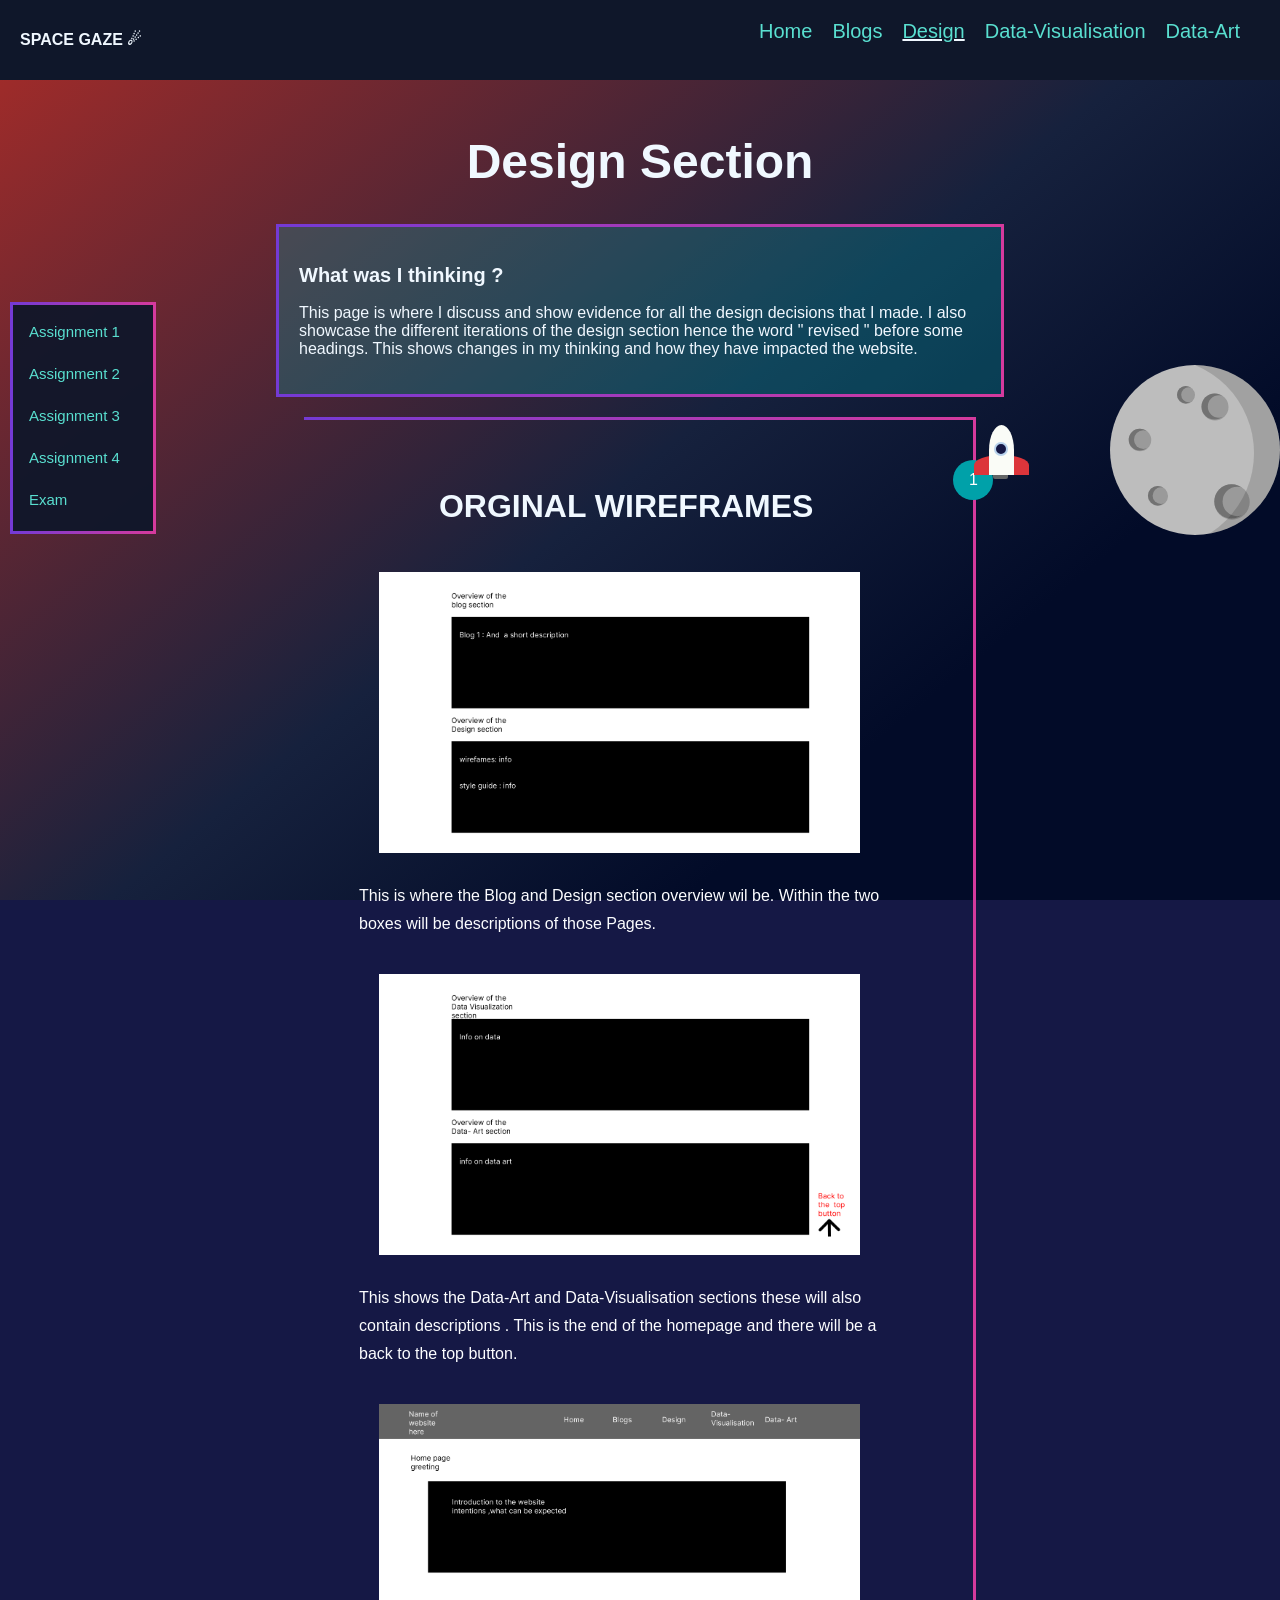
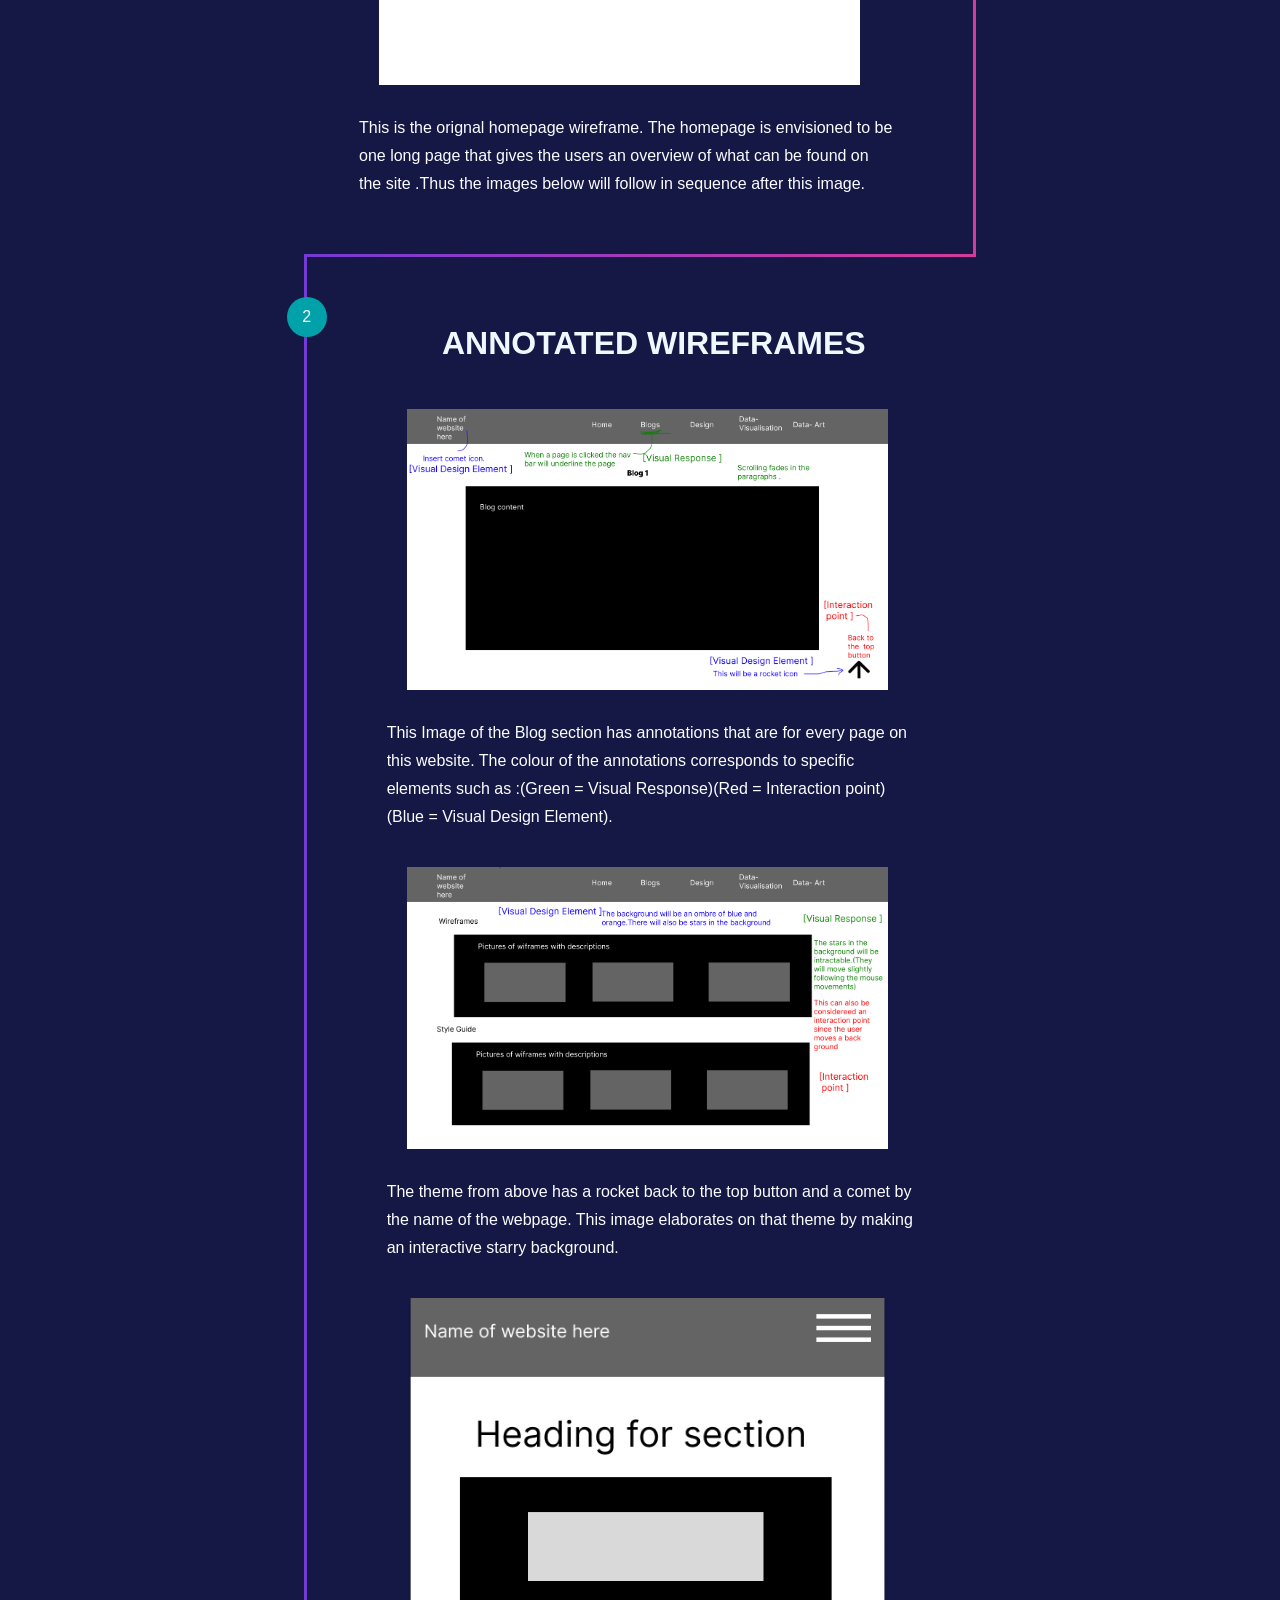
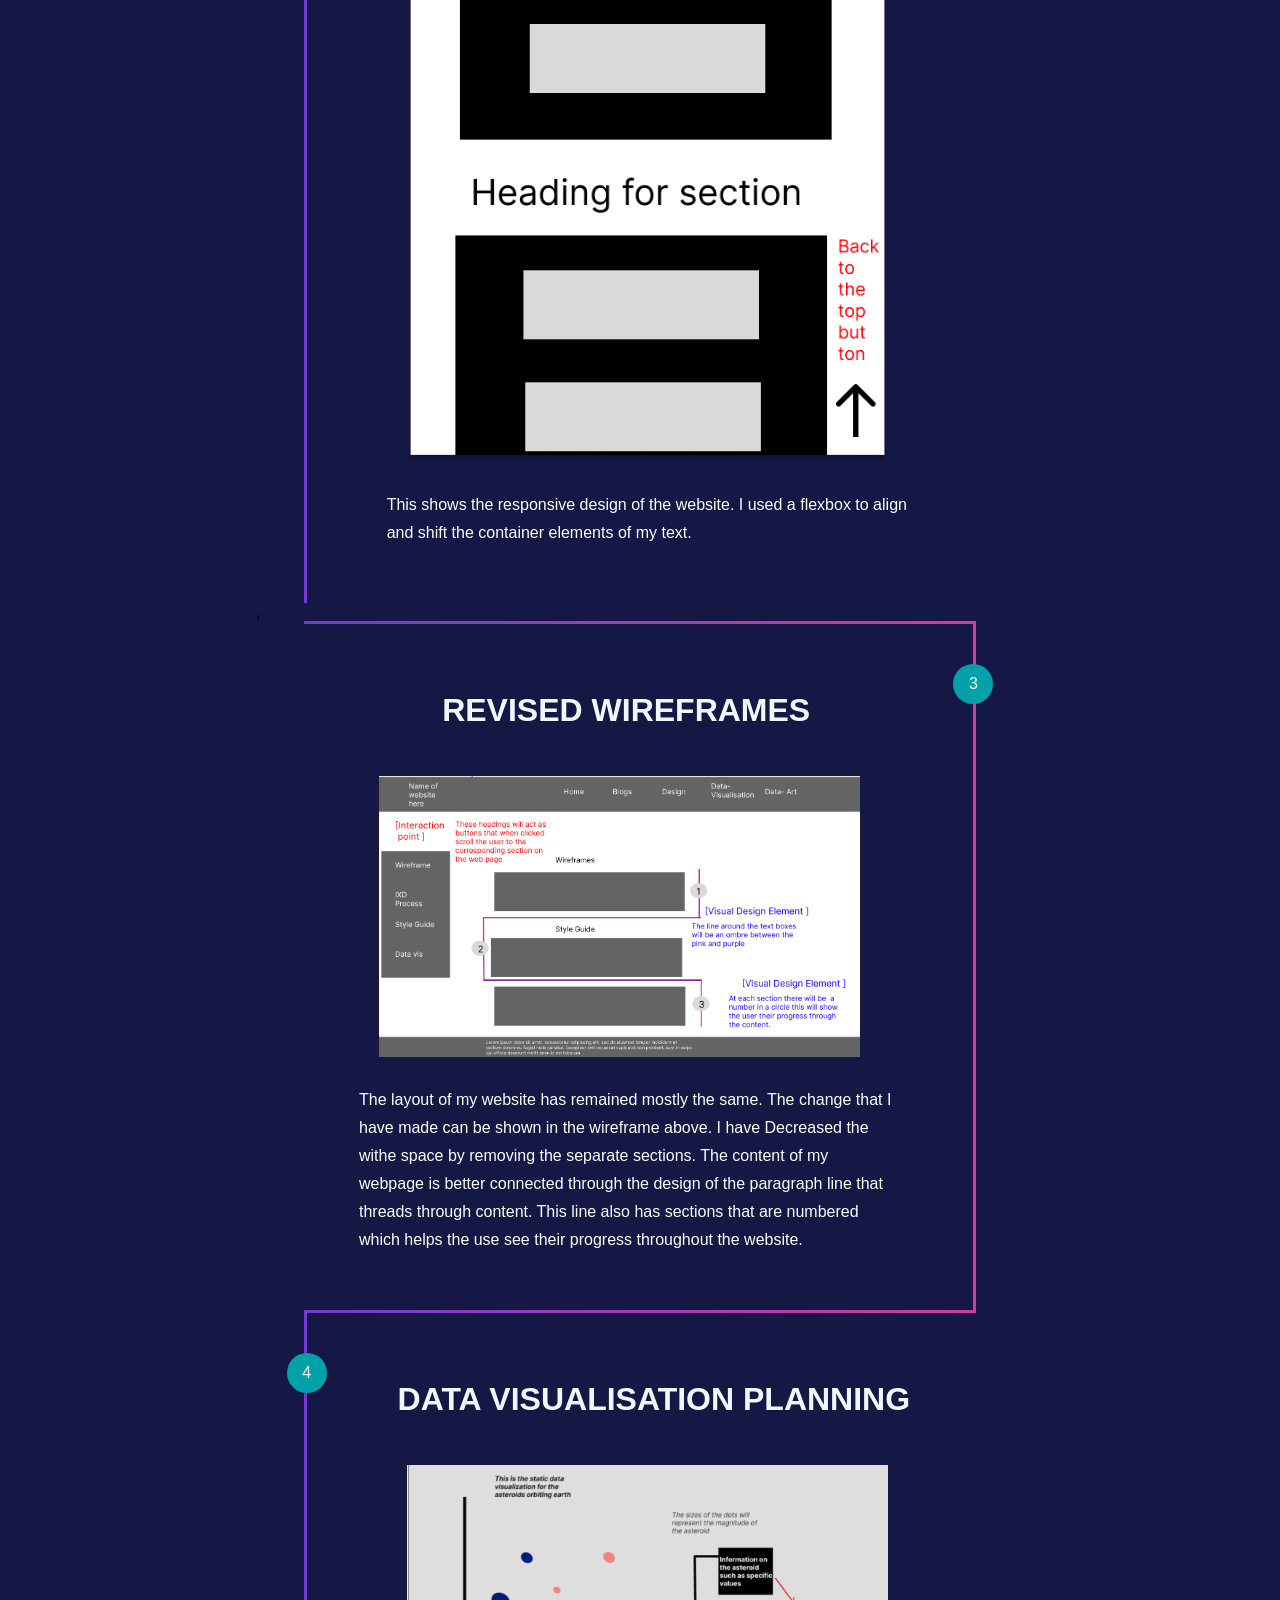
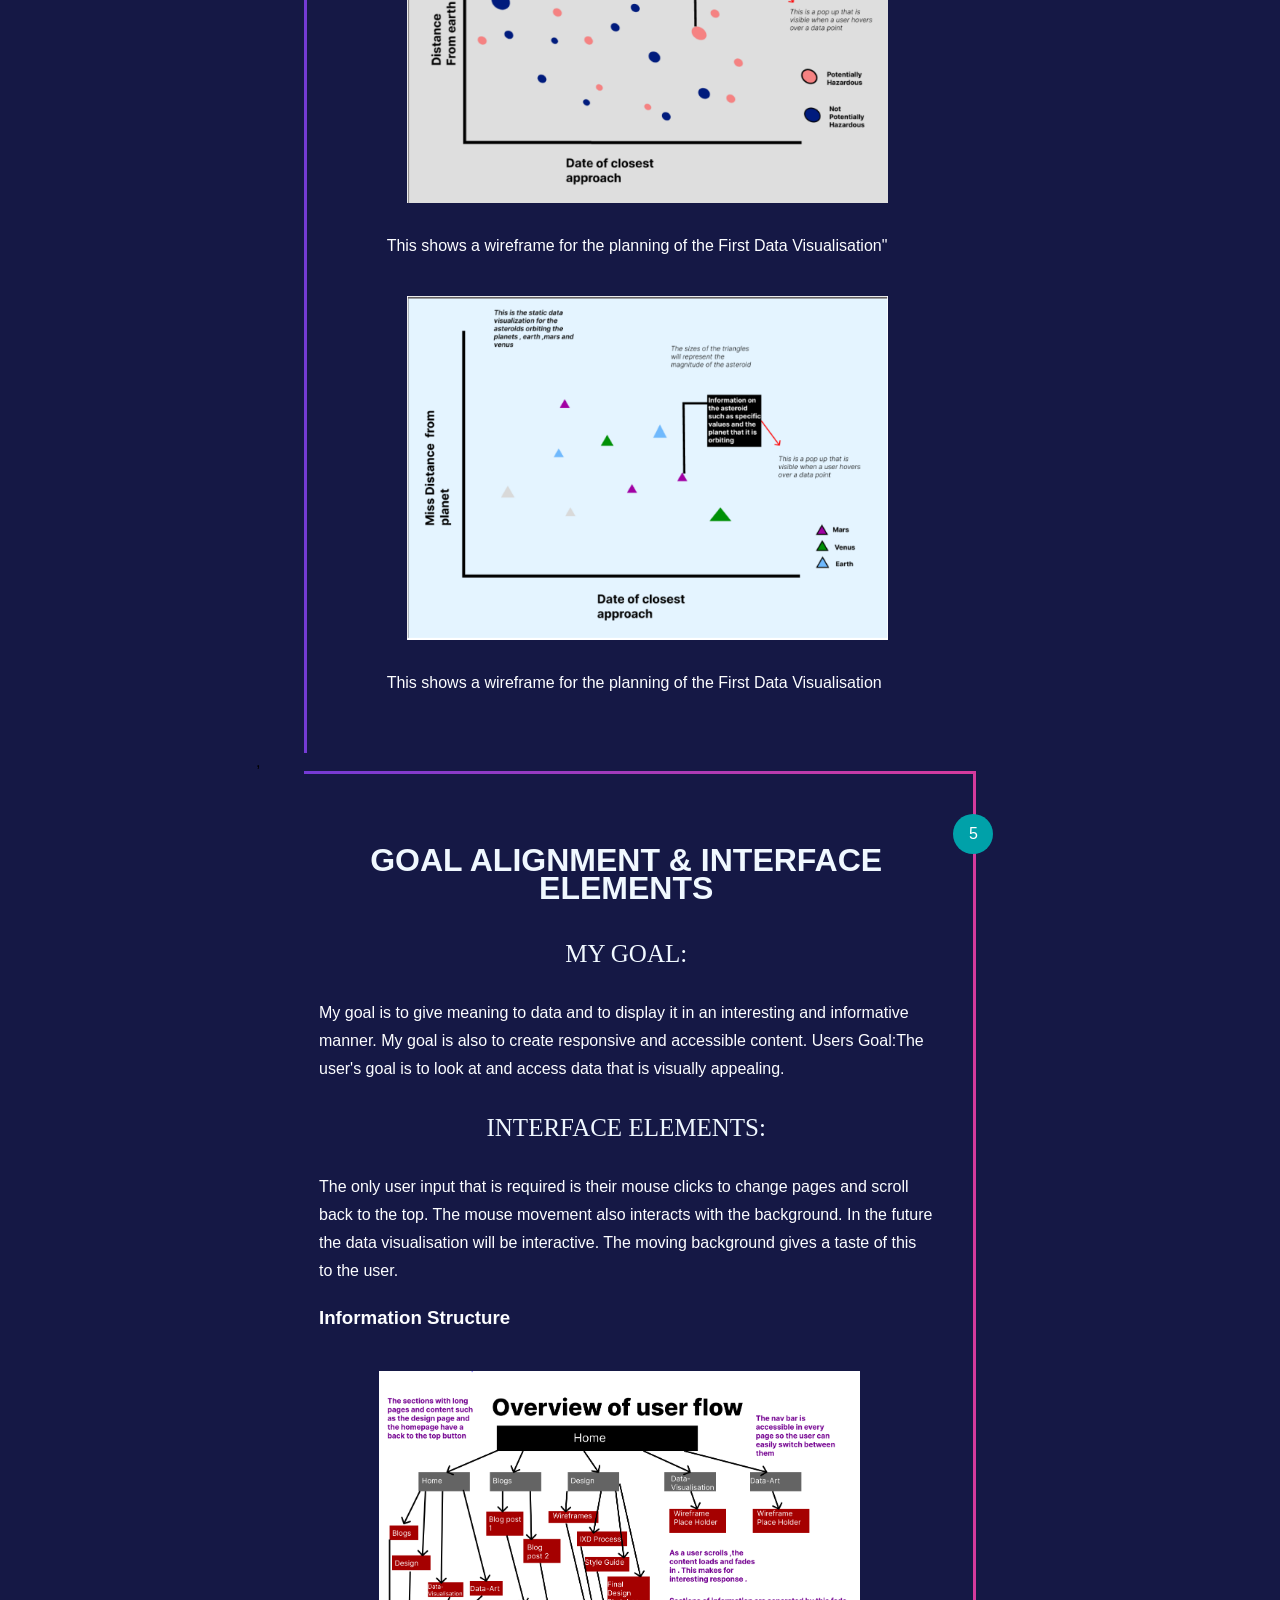
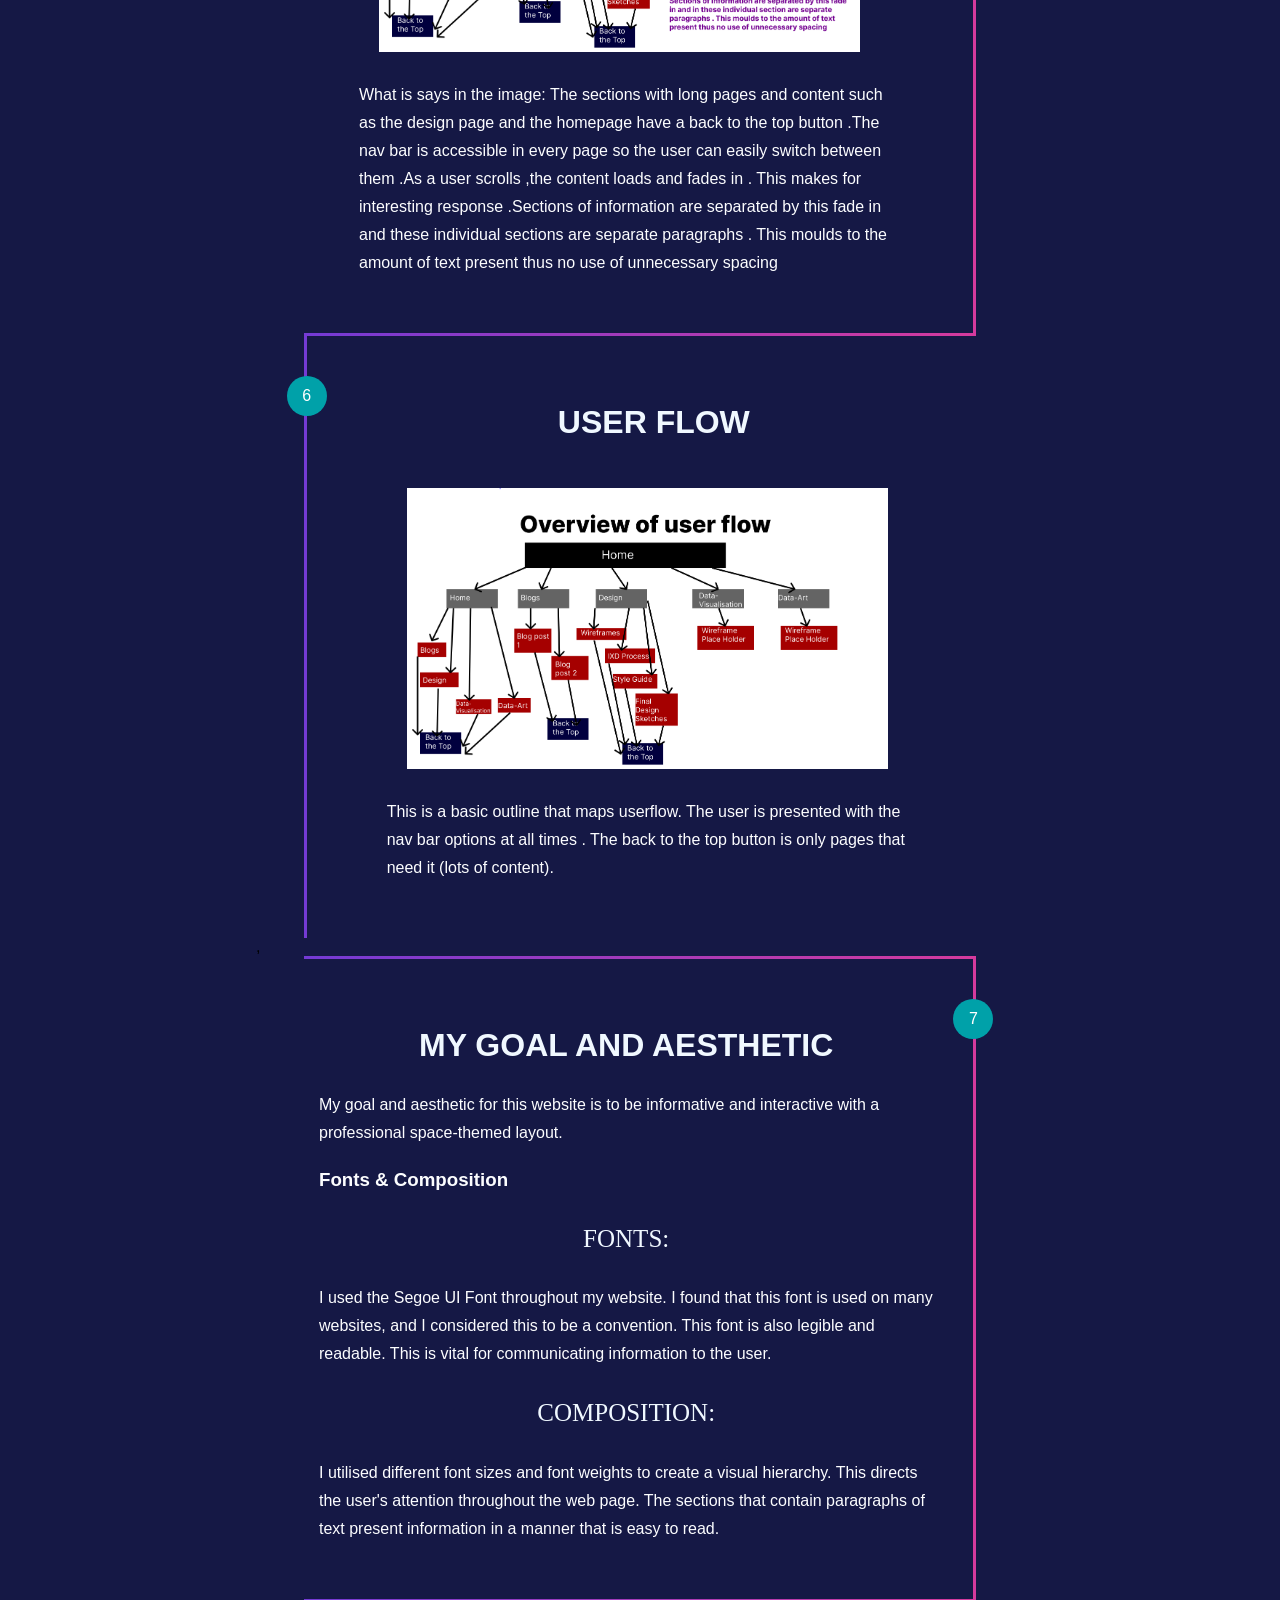
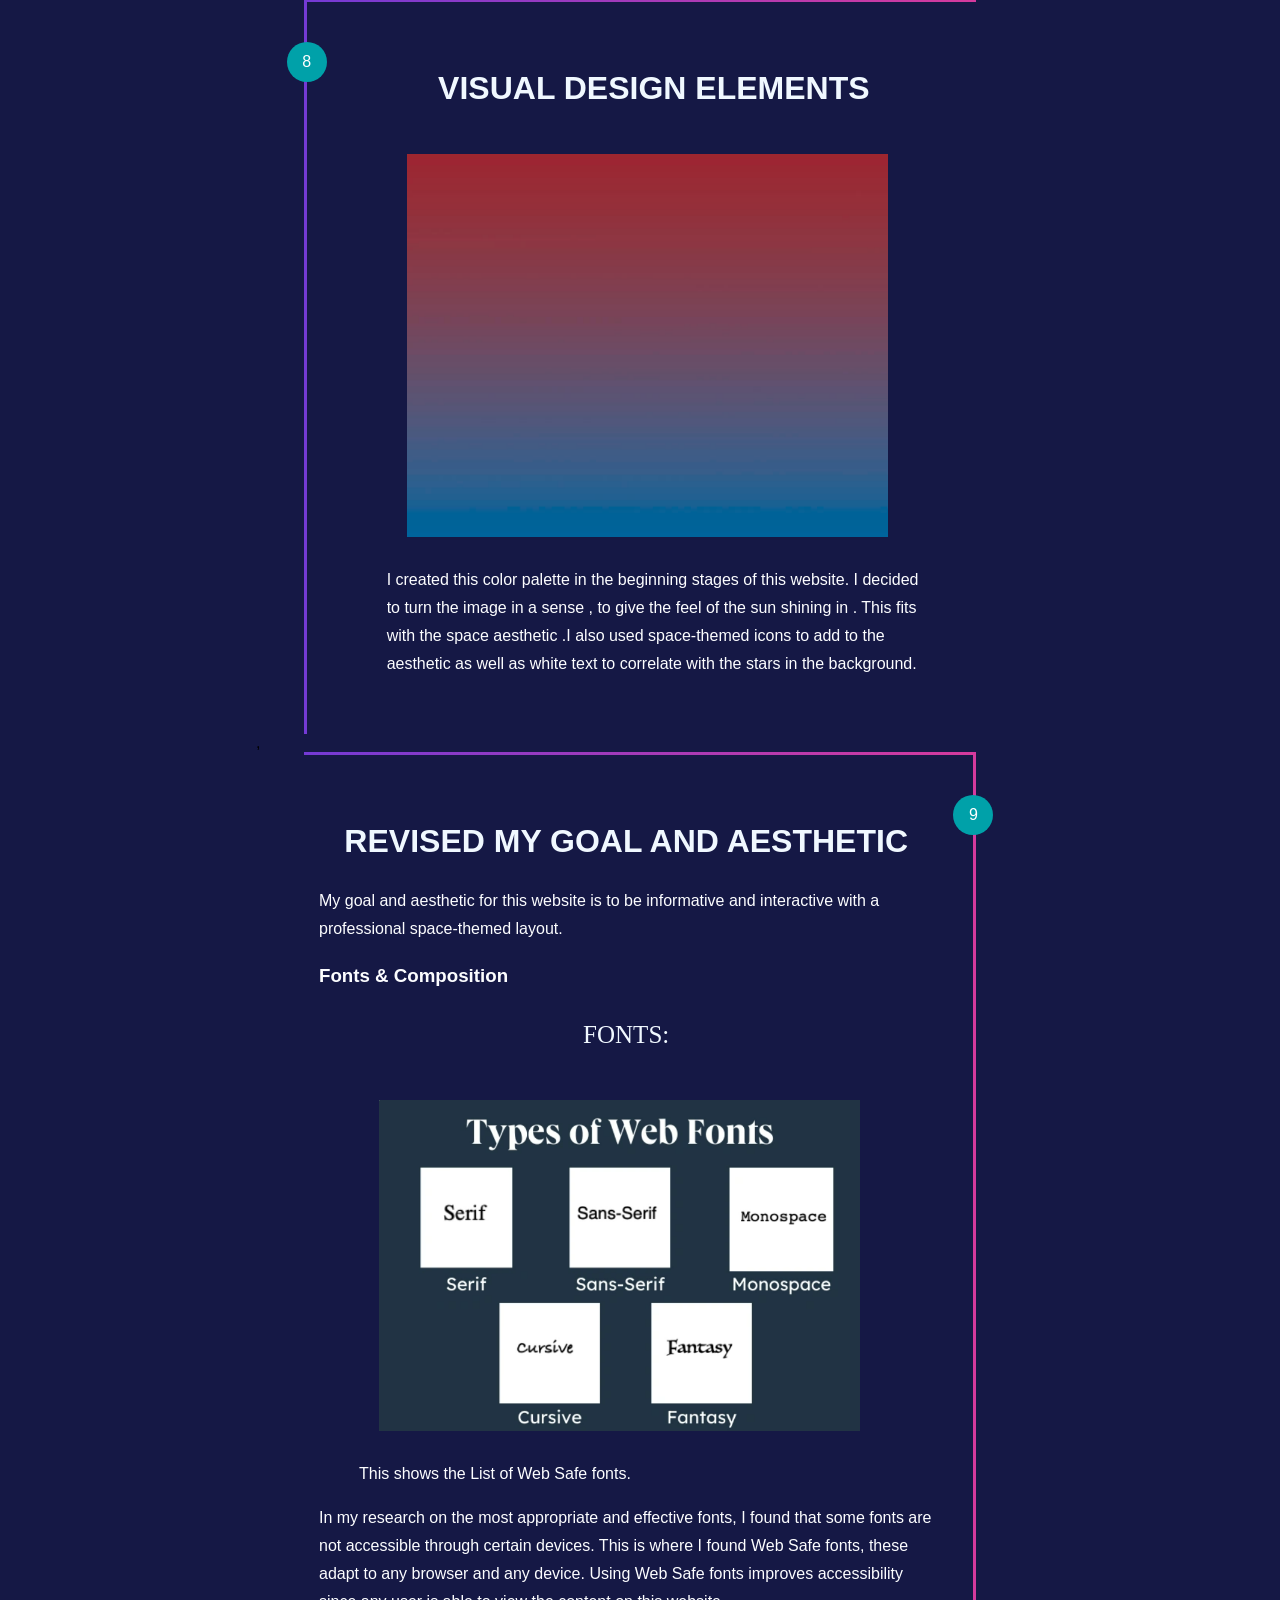
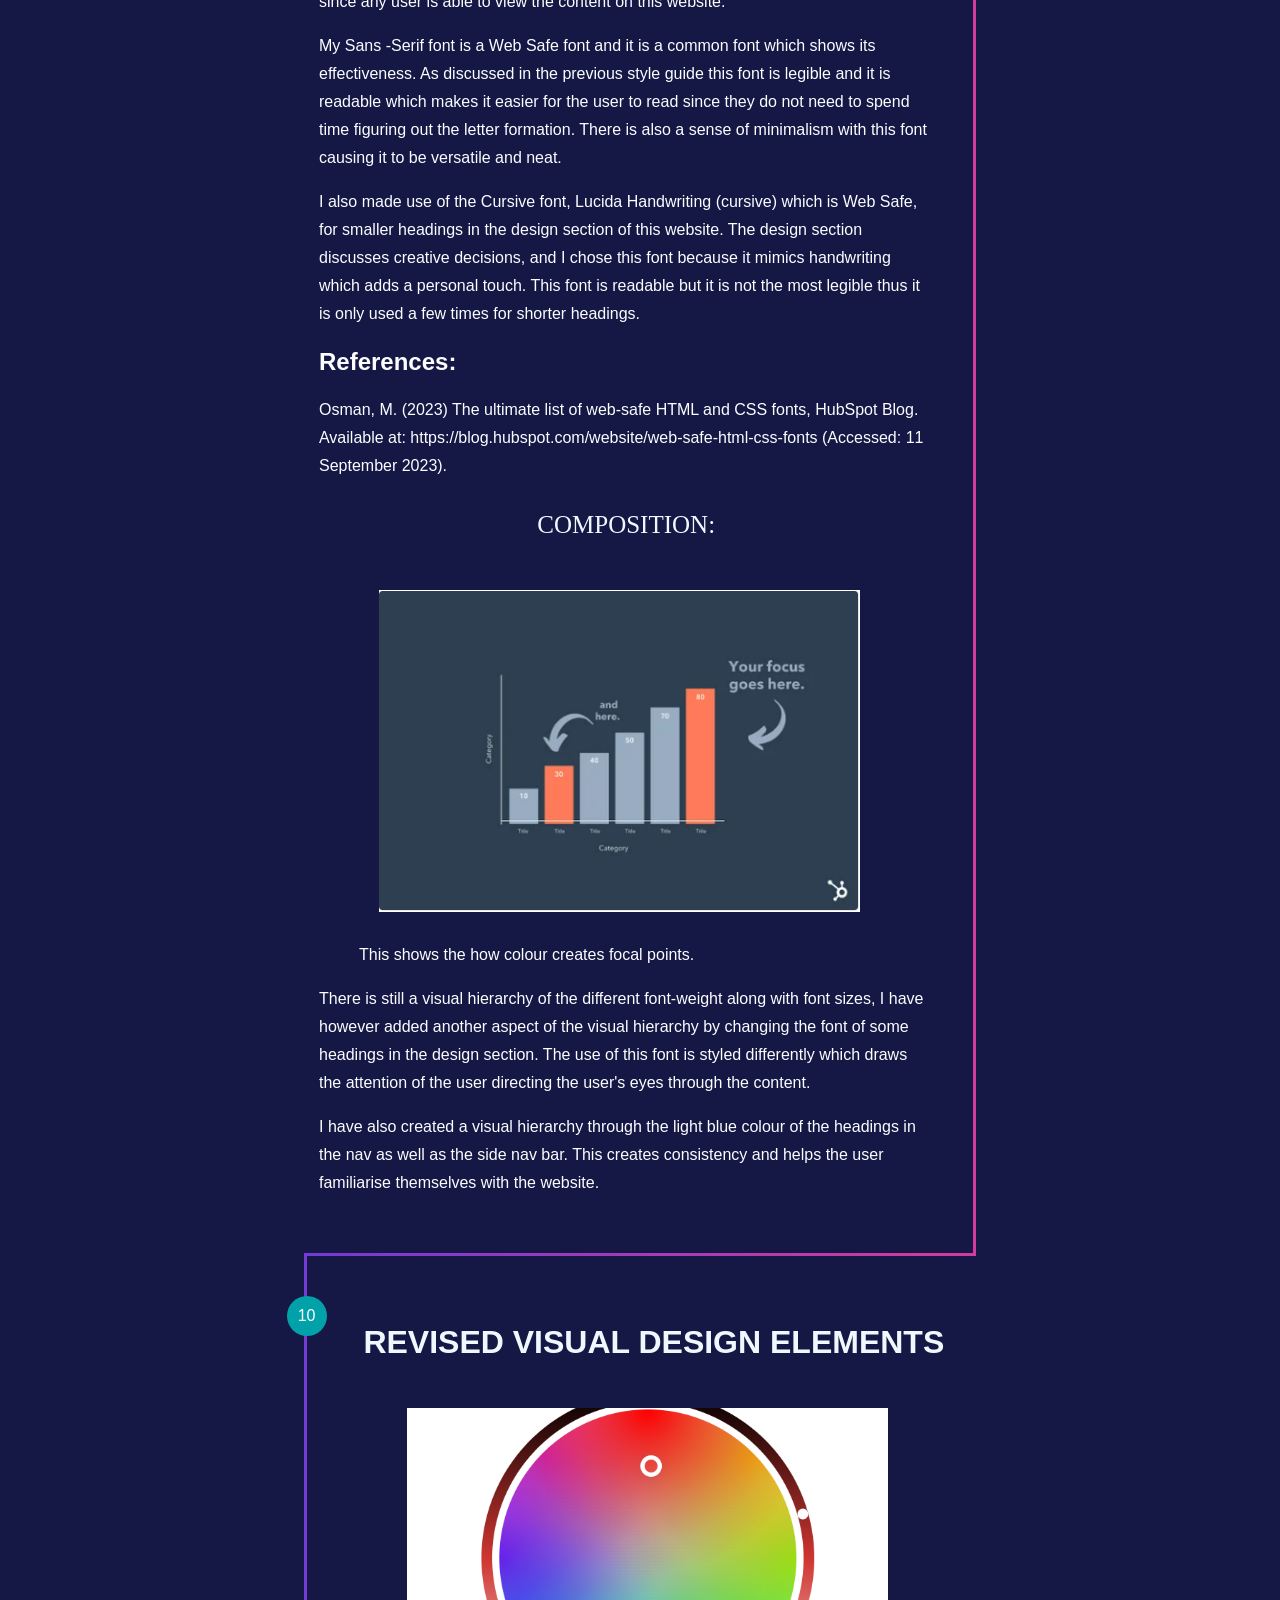
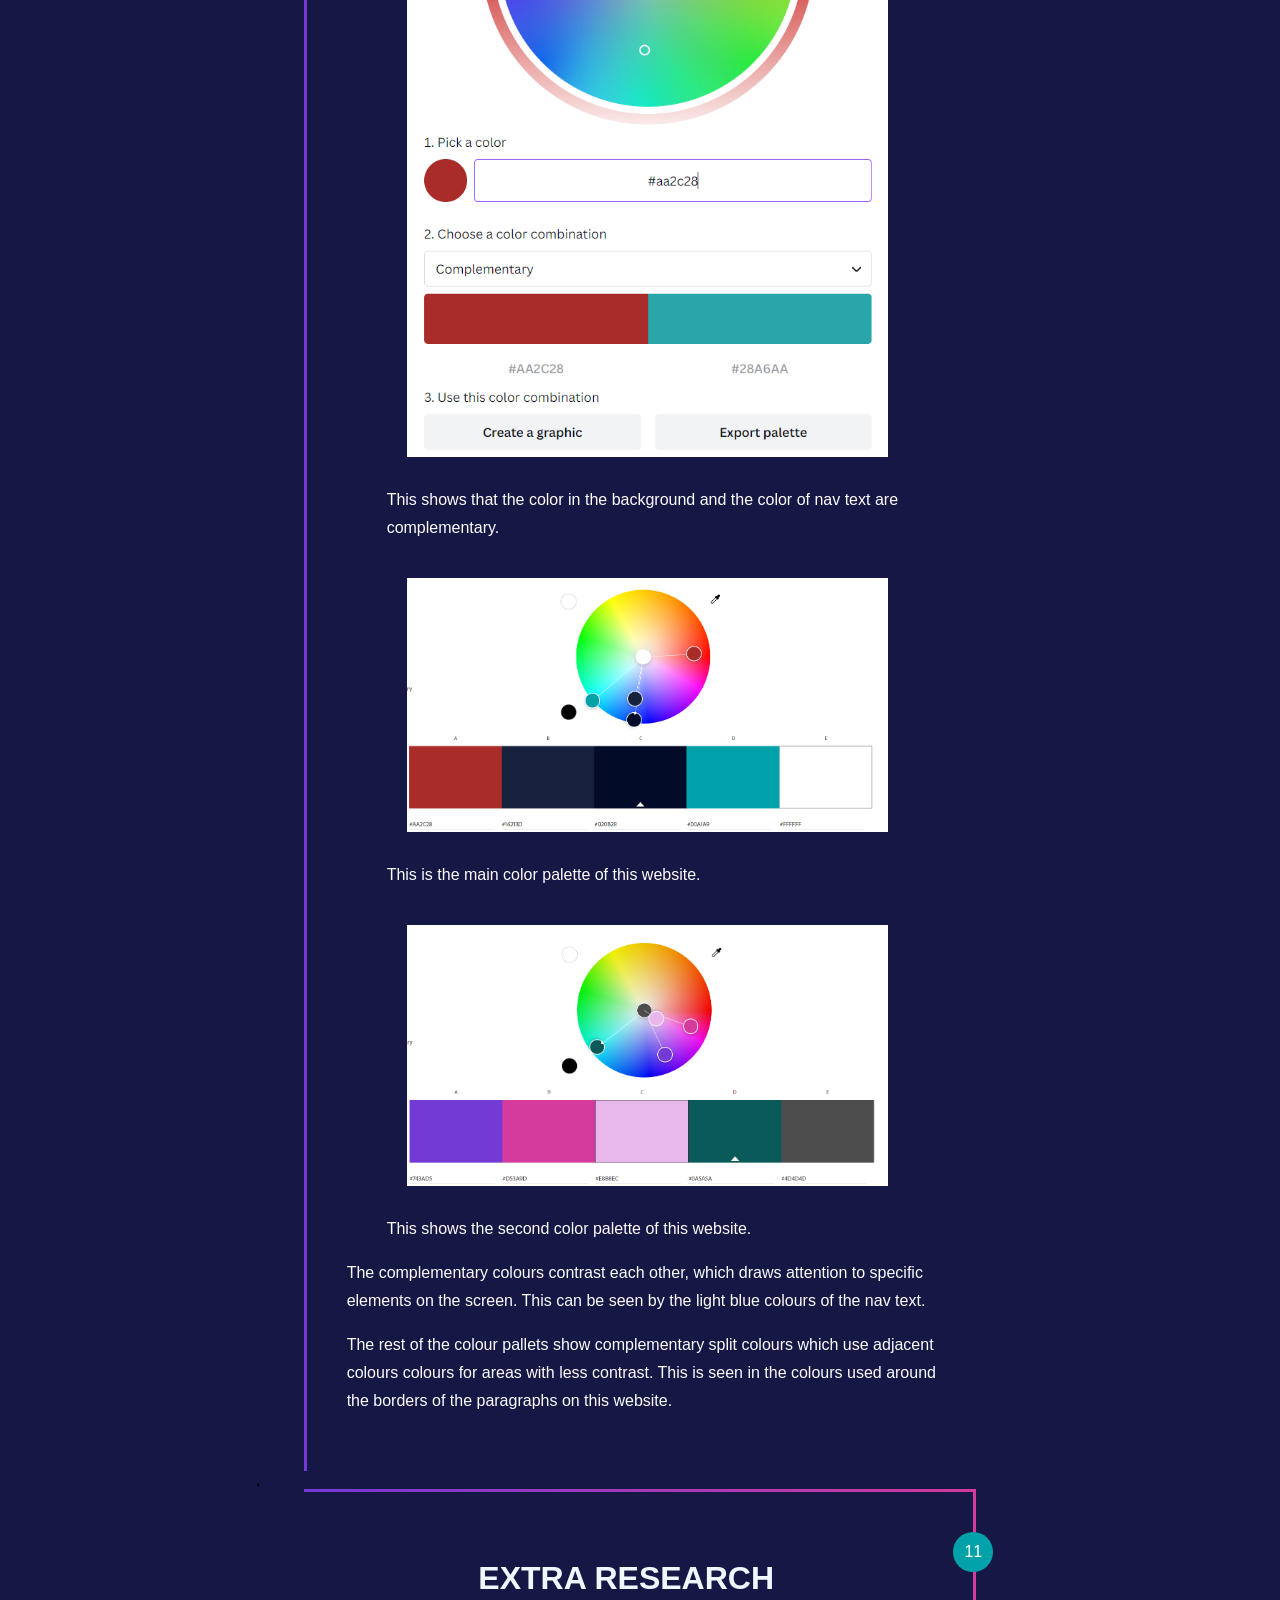
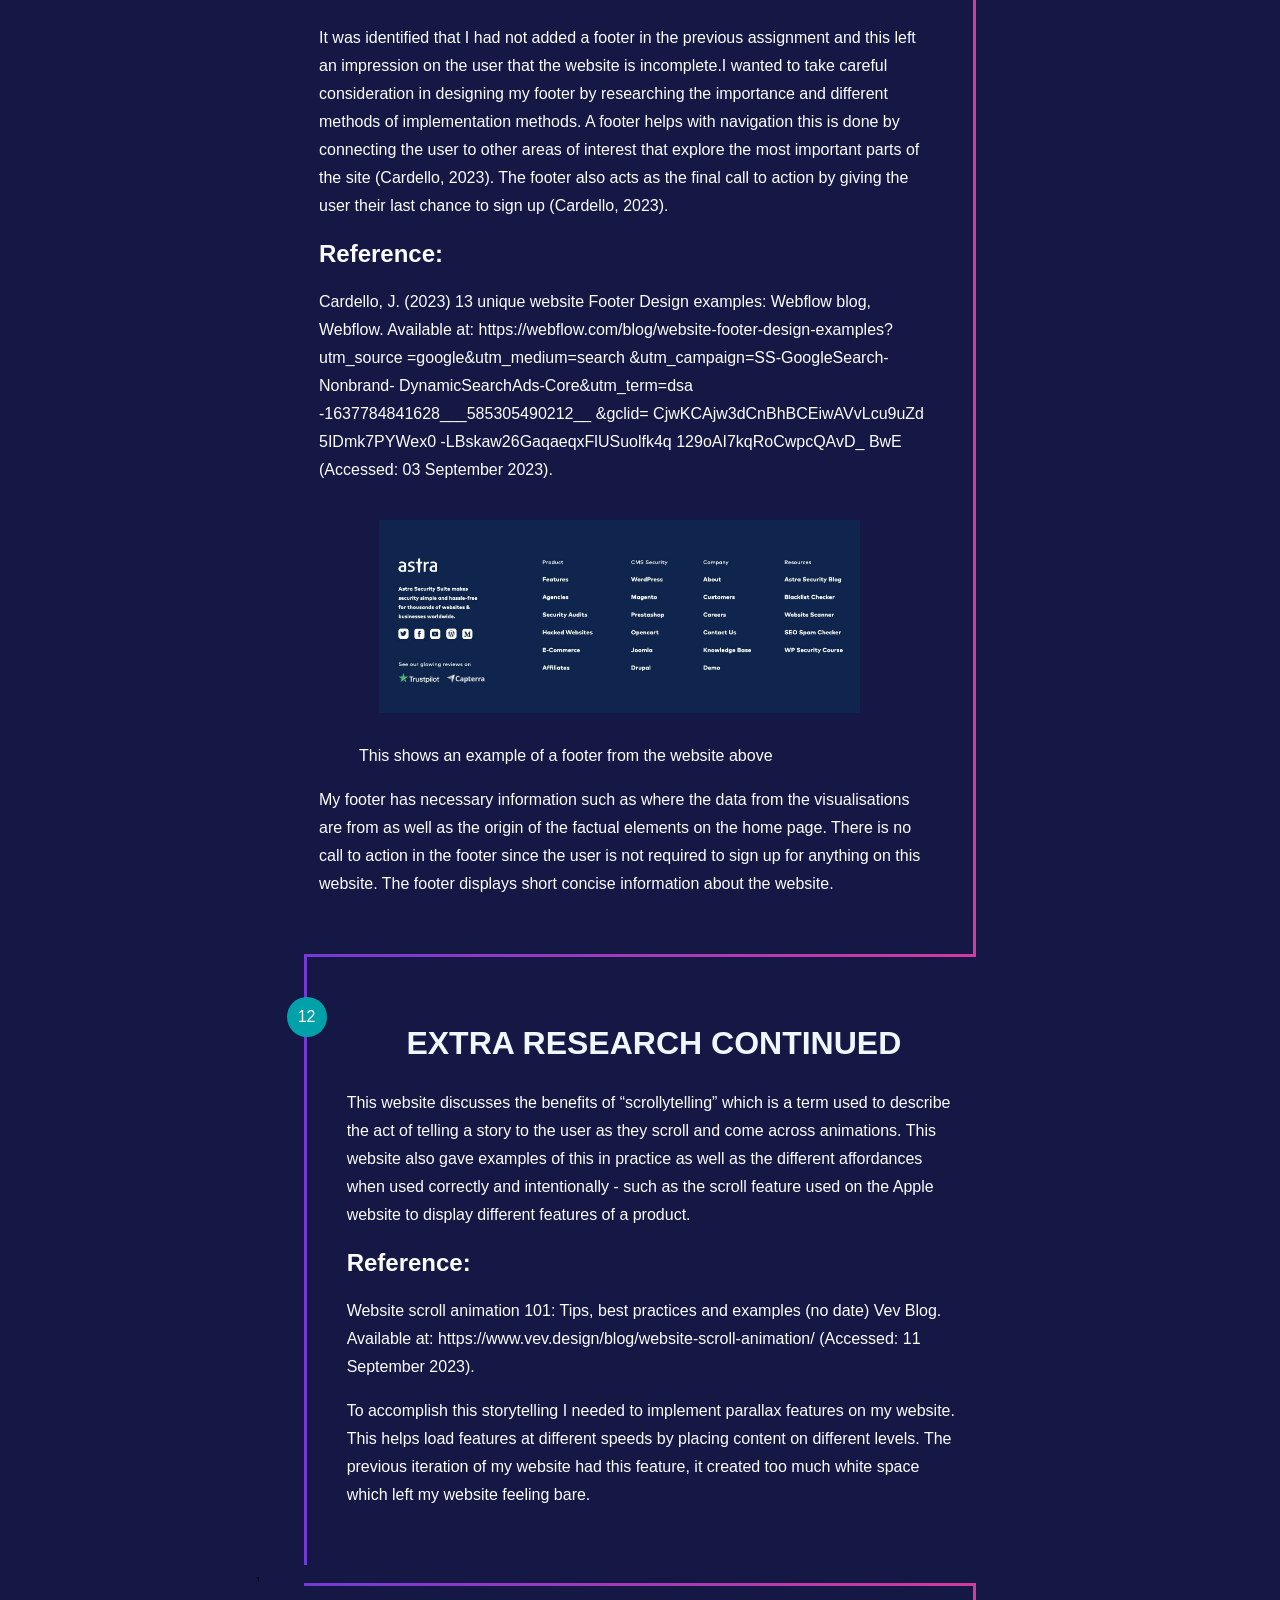
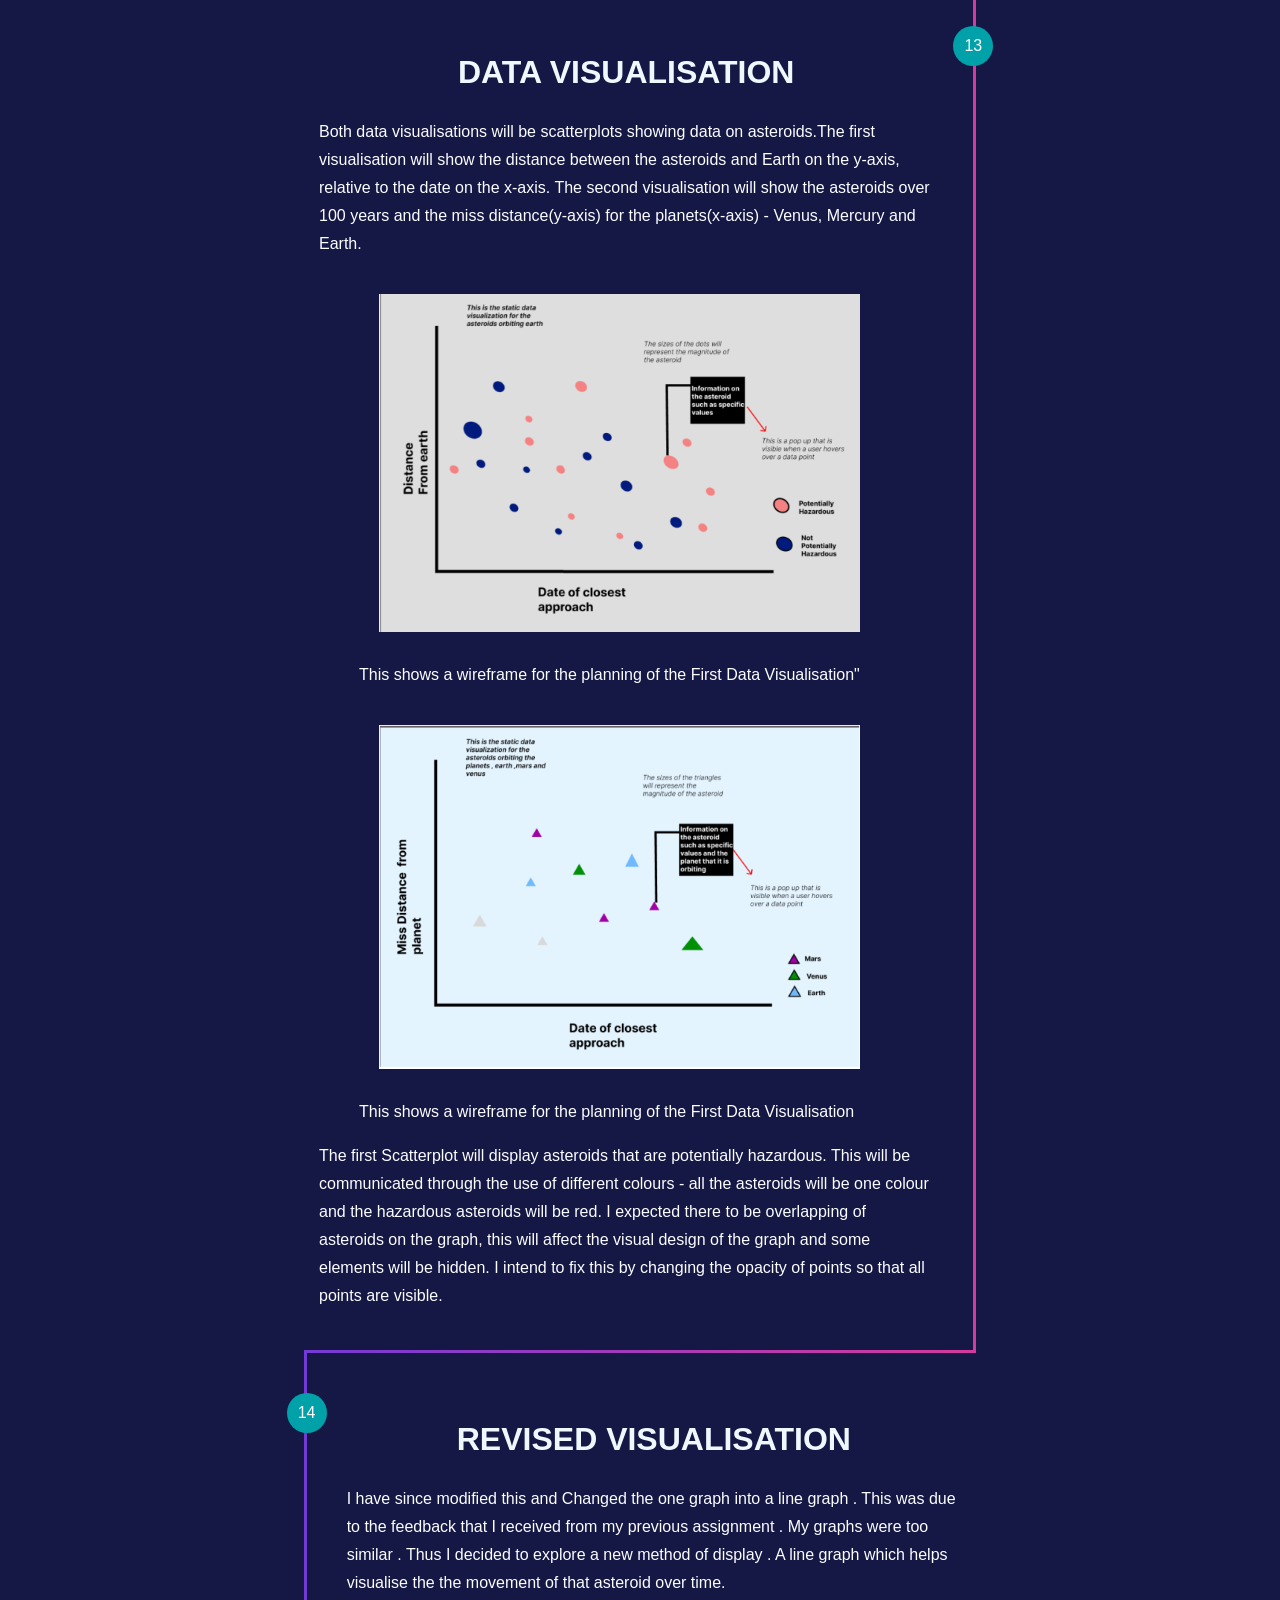
<file: design.html>
<!DOCTYPE html>
<html lang="en">
  <head>
    <meta charset="UTF-8" />
    <meta name="viewport" content="width=device-width, initial-scale=1.0" />
    <meta name="description" content="data visualisation" />
    <meta name="googlebot" content="noindex" />
    <meta name="google" content="sitelinkssearchbox" />
    <meta
      name="keywords"
      content="Nasa, space , API, stars, data,data visualisation"
    />
    <title>Design section</title> <link rel="icon" type="image/x-icon" href="/Images/space.png" />
    <link rel="stylesheet" href="./CSS/styles.css" />
    <link rel="stylesheet" href="./CSS/para.css" />
    <link rel="stylesheet" href="./CSS/stars.css" />
    <script src="https://cdn.lordicon.com/bhenfmcm.js"></script>
  </head>
  <body>
    <button class="toggleBtn" onclick="toggleNav()">Menu</button>
    <main>
      <aside>
        <section class="sidenav">
          <a href="#Wireframes"> Assignment 1</a>
       
          <a href="#RStyleGuide">Assignment 2</a>
         
  
          <a href="#dataVisinteractive">Assignment 3</a>
          <a href="#dataArt">Assignment 4</a> 
          <a href="#Exam">Exam</a> 
        </section>
      </aside>
      
      <section id="top"></section>

      <h1 class="textOne" id="spacing">Design Section</h1> 
      <section>
        <article class="textContainer" class="h-feed">
          <article class="textBox">
            <h2 class="p-summary" id="blog1">What was I thinking ?</h2>
            <p class="e-content">
              This page is where I discuss and show evidence for all the design
              decisions that I made. I also showcase the different iterations of
              the design section hence the word " revised " before some
              headings. This shows changes in my thinking and how they have
              impacted the website.
            </p>
          </article>
        </article>
      </section>

      <section class="articles">
        <!-- single post -->

        <!-- end of single post -->
      </section>
      <section id="stars"></section><section class="containerr">
        <section class="moon">
            <section class="crater c1"></section>
            <section class="crater c2"></section>
            <section class="crater c3"></section>
            <section class="crater c4"></section>
            <section class="crater c5"></section>
            <section class="shadow"></section>
            <section class="eye el"></section>
            <section class="eye er"></section>
            <section class="mouth"></section>
            <section class="blush b1"></section>
            <section class="blush b2"></section>
        </section>
        <section class="orbit">
            <section class="rocket">
                <section class="window"></section>
            </section>
        </section>
       
    </section>
    </main>
    <a href="#top" id="bottom" class="top">&#128621;</a>
    <!-- data -->

    <script src="./JS/nav.js"></script>
    <script src="./JS/app.js"></script>
    <script src="./JS/data2.js"></script>
    <script src="./JS/sidenav.js"></script>
    <!-- logic -->
    <script src="./JS/para.js"></script>
    <!-- logic -->
  </body>
  <footer>
    <section class="footer">
      <p>
        All the Data For the Visualisations are gathered from the Nasa API on
        NEOWs.
      </p>
      The facts on asteroids are from the Nasa Solar system website.
      <p></p>
    </section>
  </footer>
</html>
</file>
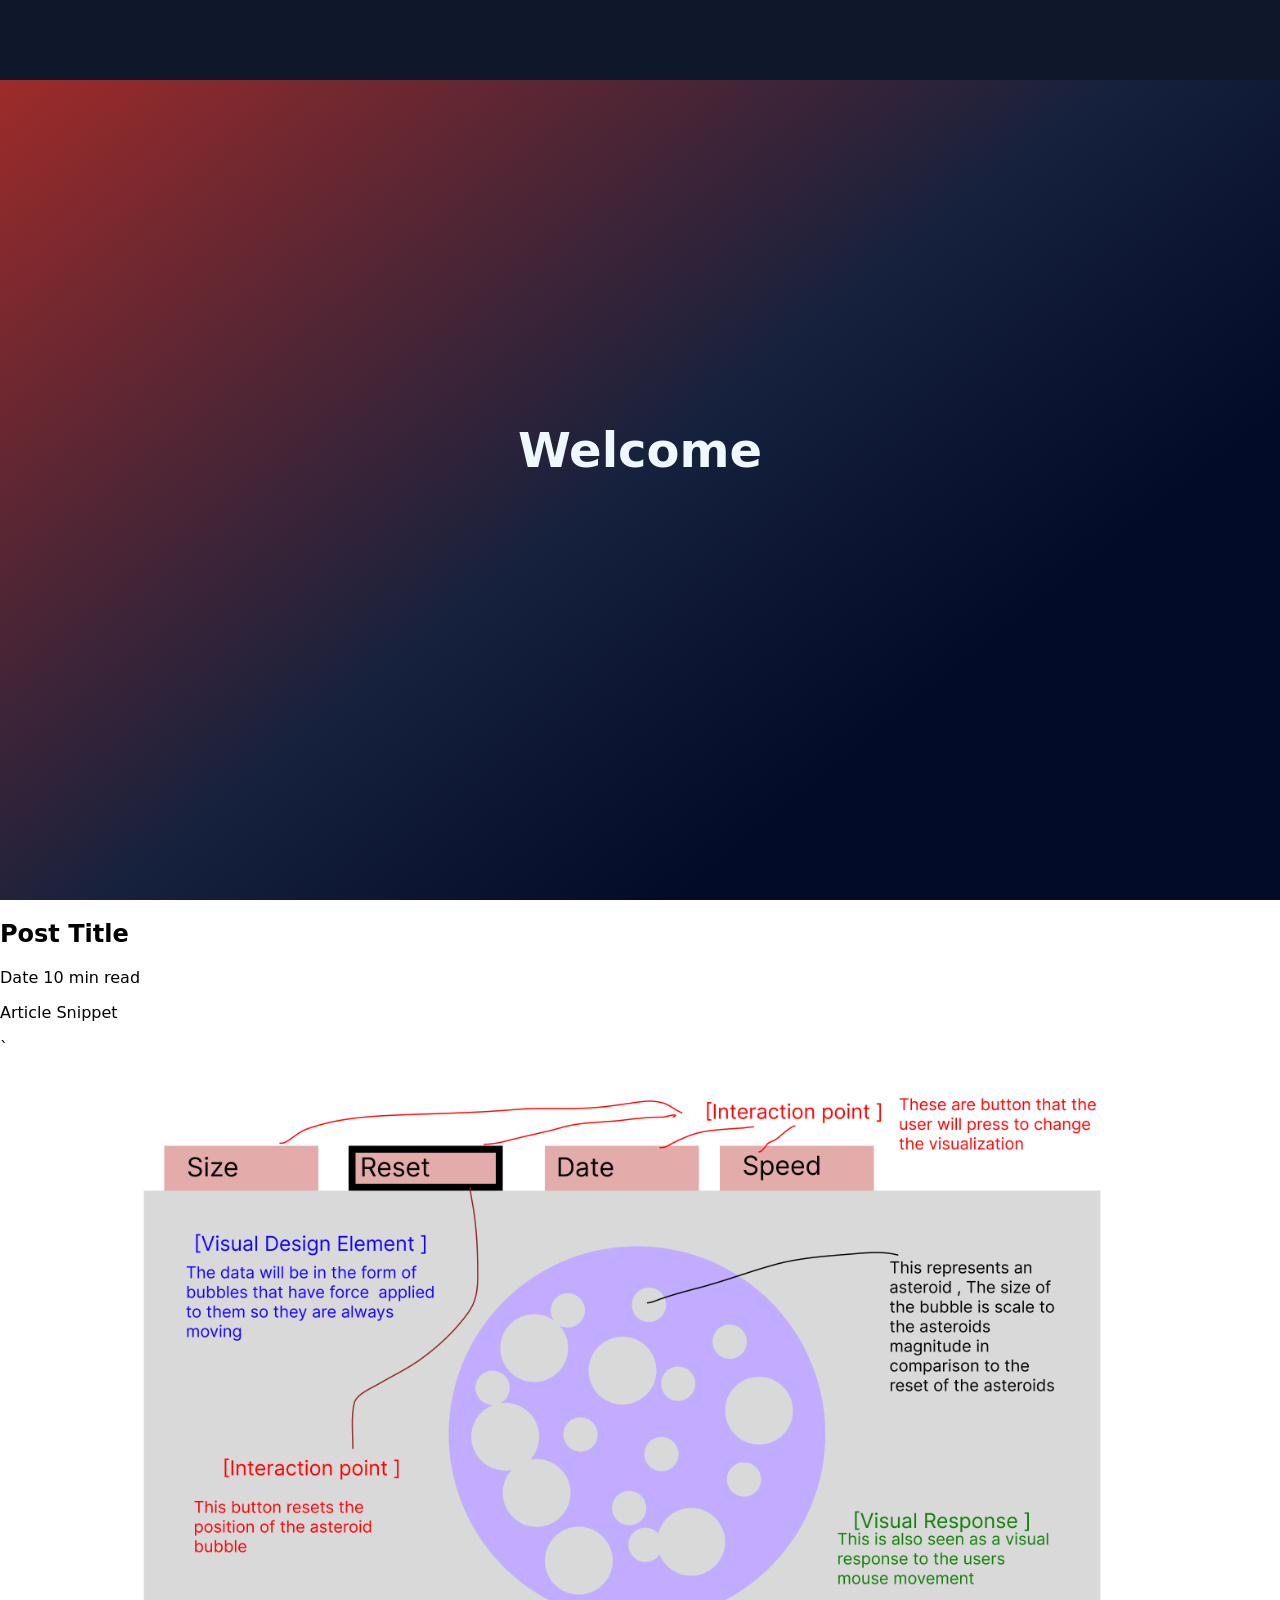
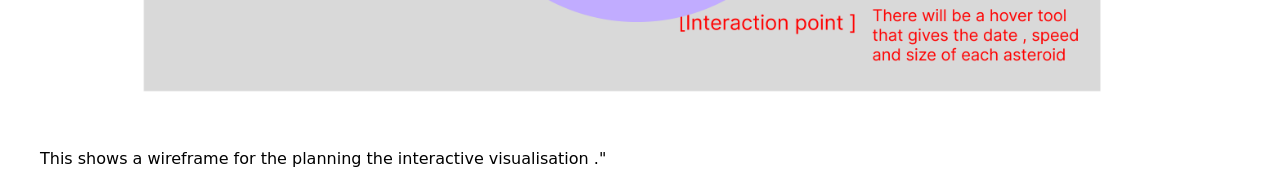
<file: indexx.html>
<!DOCTYPE html>
<html lang="en">
  <head>
    <meta charset="UTF-8" />
    <meta http-equiv="X-UA-Compatible" content="IE=edge" />
    <meta name="viewport" content="width=device-width, initial-scale=1.0" />
    <title>Dark Mode</title>
    <link rel="stylesheet" href="./CSS/styles.css" />

    <link rel="stylesheet" href="/CSS/stars.css" />
    <script src="https://cdn.lordicon.com/bhenfmcm.js"></script>
  </head>
  <body>
    <header>
      <nav id="header"></nav>
    </header>
    <main>
      <section id="top"></section>
      <section class="displaySection">
        <h1 class="textOne">Welcome</h1>
      </section>
      <section class="articles">
        <!-- single post -->
        <article class="post">
          <h2>Post Title</h2>
          <section class="post-info">
            <span>Date</span>
            <span>10 min read</span>
          </section>
          <p>Article Snippet</p>
        </article>
        `<figure>
          <img
            src="./Images/resett.png"
            alt="Data visual 1"
            id="imgg"
          />
          <figcaption>This shows a wireframe for the planning the interactive visualisation ."</figcaption>
          </figure>
        <!-- end of single post -->
      </section>
      <section id="stars"></section>
    </main>
    <!-- data -->
    <script src="./JS/app.js"></script>
    <script src="./JS/data2.js"></script>
    <!-- logic -->

  </body>
</html>
</file>
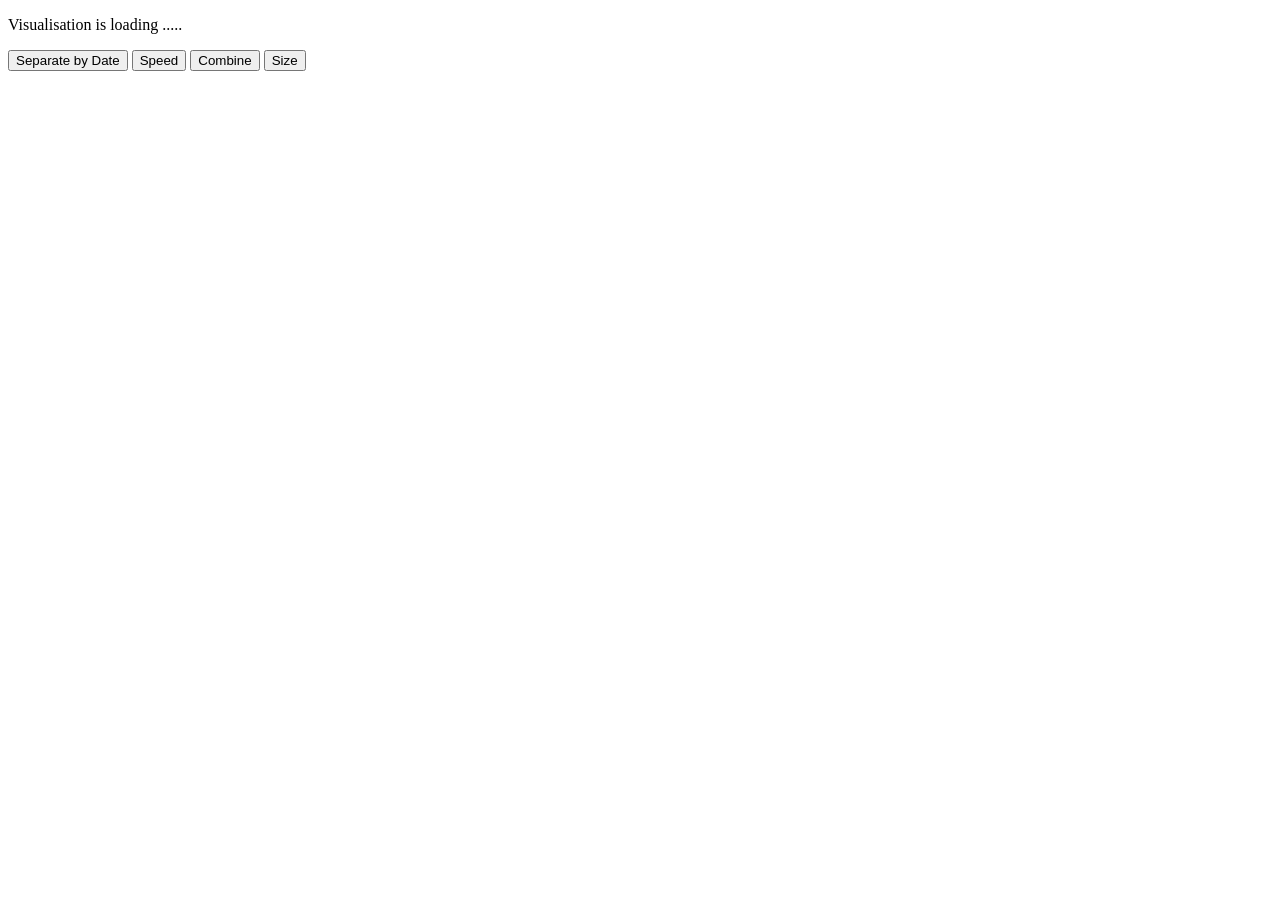
<file: interactive.html>
<!DOCTYPE html>
<html lang="en">
<head>
    <meta charset="UTF-8">
    <meta name="viewport" content="width=device-width, initial-scale=1.0">
    <title>Document</title>
    <script src="https://d3js.org/d3.v7.min.js"></script>

</head>
<body>  <p id="loadingTextthree">Visualisation is loading .....</p>

    <section id="graph-container"></section>    <section id="rootttt"></section>
    <button id="separate-by-date-button">Separate by Date</button>
    <button id="speed-button">Speed</button>
    <button id="combine">Combine</button>  
    <button id="split">Size</button>



</body>
<script src="api3.js"></script>
<script src="interactive.js"></script>
</html>
</file>
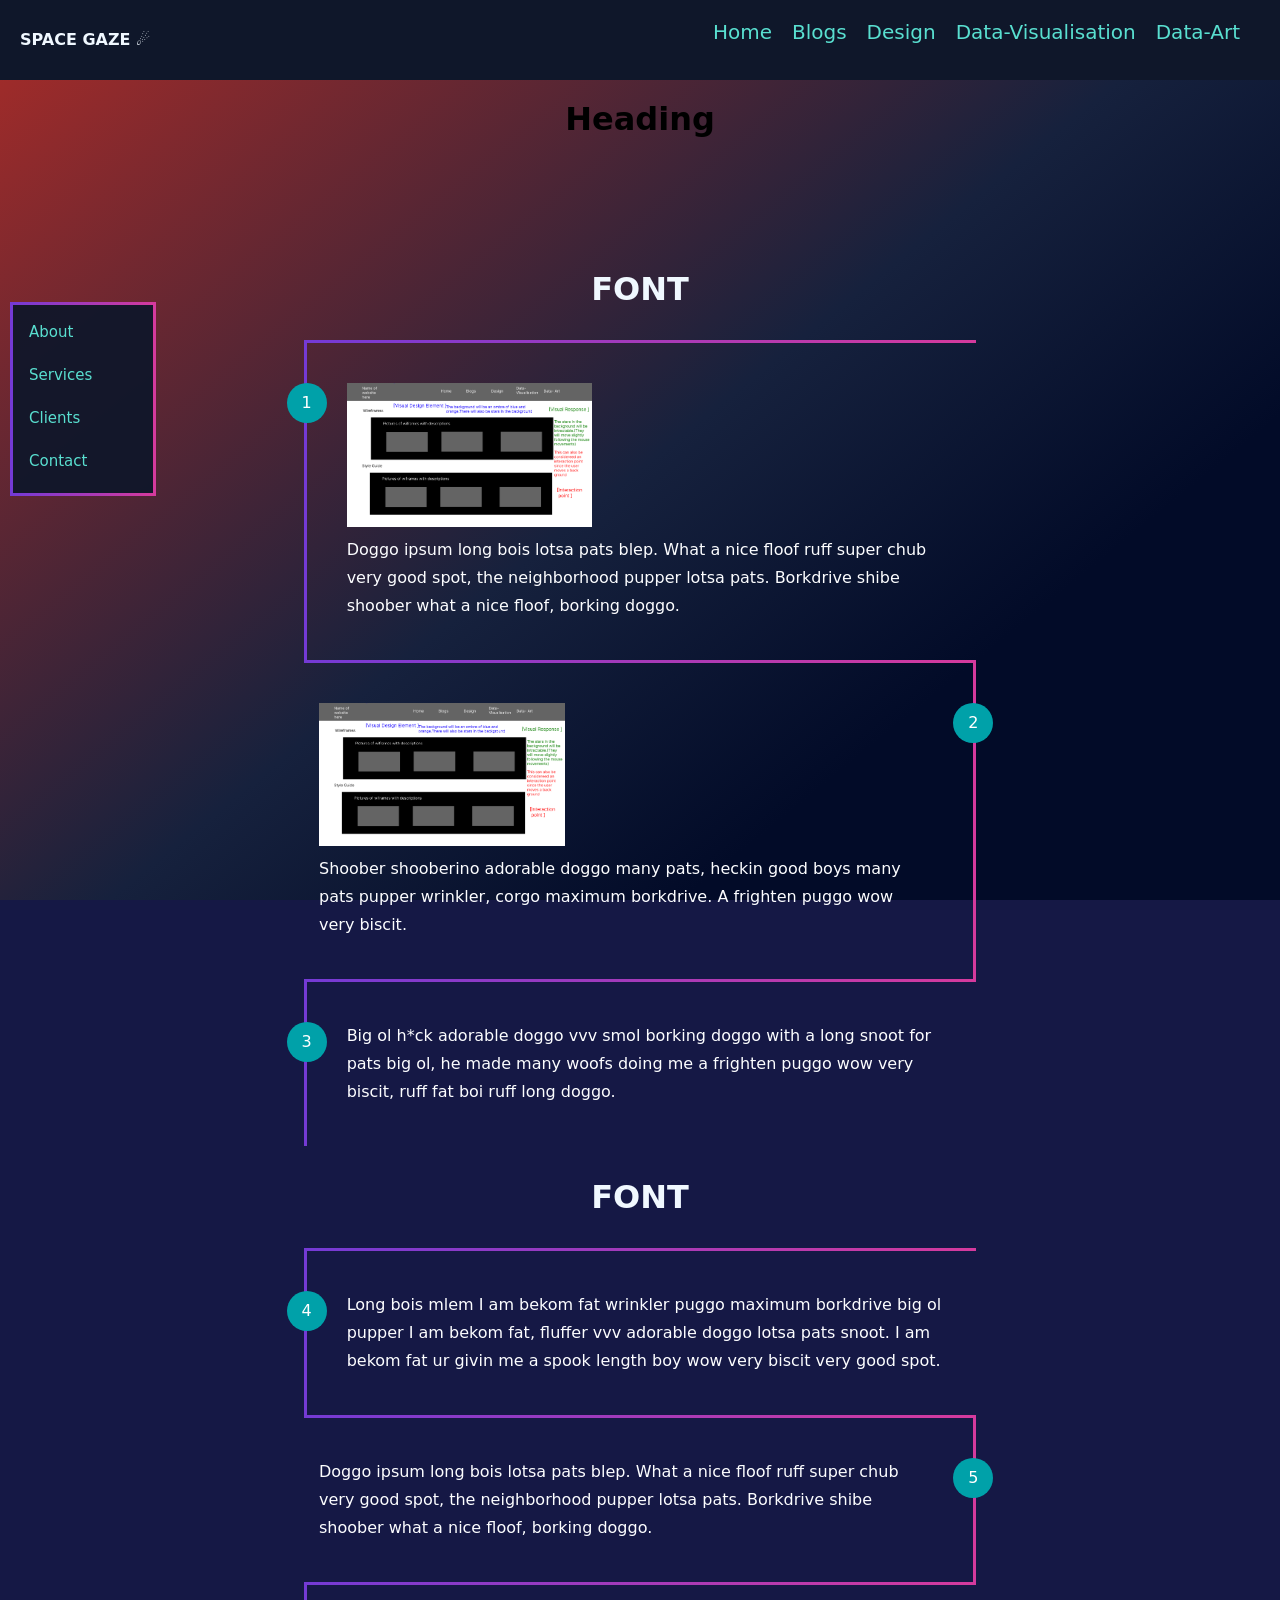
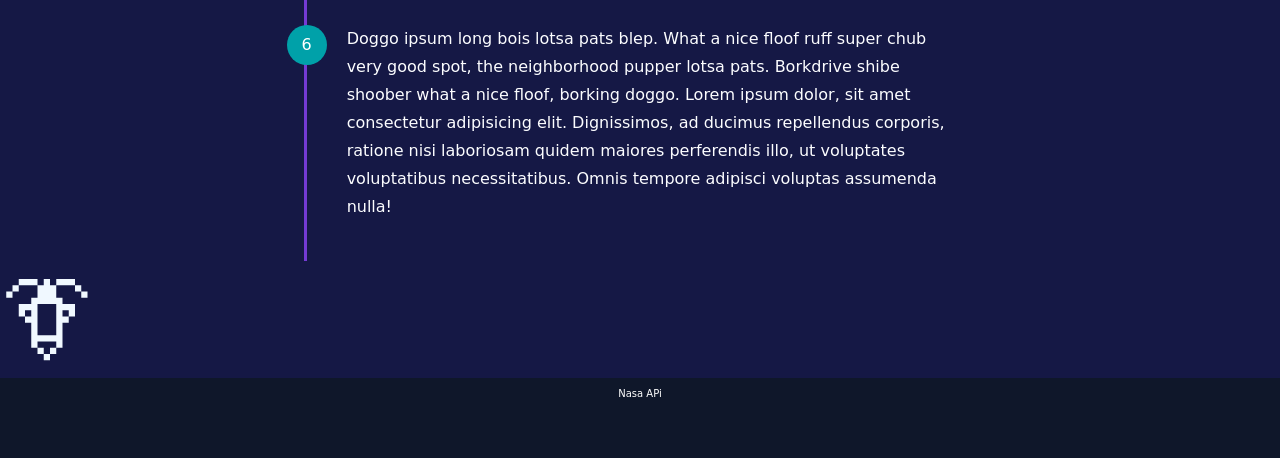
<file: test.html>
<!DOCTYPE html>
<html lang="en">
  <head>
    <meta charset="UTF-8" />
    <meta name="viewport" content="width=device-width, initial-scale=1.0" />
    <meta name="description" content="data visualisation" />
    <meta name="googlebot" content="noindex" />
    <meta name="google" content="sitelinkssearchbox" />
    <meta
      name="keywords"
      content="Nasa, space , API, stars, data,data visualisation"
    />
    <title>Data Visualisation</title>
    <link rel="icon" type="image/x-icon" href="/Images/space.png" />

    <link rel="stylesheet" href="/CSS/para.css" />

    <link rel="stylesheet" href="/CSS/stars.css" />
    <link rel="stylesheet" href="/CSS/styles.css" />
    <script src="https://cdn.lordicon.com/bhenfmcm.js"></script>
  </head>
  <body>
    <h1 class="largerText">Heading</h1>
    <aside>
      <section class="sidenav">
        <a href="#about">About</a>
        <a href="#services">Services</a>
        <a href="#clients">Clients</a>
        <a href="#contact">Contact</a>
      </section>
      
    </aside>
    <main>
      <h3 class="textTwo">font</h3>
      <p class="paraContent" id="fonts">
        <img class="imgg" src="/Images/Designog.png" alt="">
        Doggo ipsum long bois lotsa pats blep. What a nice floof ruff super chub
        very good spot, the neighborhood pupper lotsa pats. Borkdrive shibe
        shoober what a nice floof, borking doggo.
      </p>

      <p class="paraContent">   <img class="imgg" src="/Images/Designog.png" alt="">
        Shoober shooberino adorable doggo many pats, heckin good boys many pats
        pupper wrinkler, corgo maximum borkdrive. A frighten puggo wow very
        biscit.
      </p>
      <p class="paraContent">
        Big ol h*ck adorable doggo vvv smol borking doggo with a long snoot for
        pats big ol, he made many woofs doing me a frighten puggo wow very
        biscit, ruff fat boi ruff long doggo.
      </p>
      <h3 class="textTwo">font</h3>
      <p class="paraContent">
        Long bois mlem I am bekom fat wrinkler puggo maximum borkdrive big ol
        pupper I am bekom fat, fluffer vvv adorable doggo lotsa pats snoot. I am
        bekom fat ur givin me a spook length boy wow very biscit very good spot.
      </p>
      <p class="paraContent">
        Doggo ipsum long bois lotsa pats blep. What a nice floof ruff super chub
        very good spot, the neighborhood pupper lotsa pats. Borkdrive shibe
        shoober what a nice floof, borking doggo.
      </p>
      <p class="paraContent">
        Doggo ipsum long bois lotsa pats blep. What a nice floof ruff super chub
        very good spot, the neighborhood pupper lotsa pats. Borkdrive shibe
        shoober what a nice floof, borking doggo. Lorem ipsum dolor, sit amet
        consectetur adipisicing elit. Dignissimos, ad ducimus repellendus
        corporis, ratione nisi laboriosam quidem maiores perferendis illo, ut
        voluptates voluptatibus necessitatibus. Omnis tempore adipisci voluptas
        assumenda nulla!
      </p>
      <section></section>
    </main>

    <a href="#bottom" class="top"> &#128623;</a>
    <section id="top"></section>

    <section id="stars"></section>
    <!-- data -->

    <!-- logic -->

    <footer>
      <section class="footer"><article>Nasa APi</article></section>
    </footer>
    <script src="/JS/nav.js"></script>
    <script src="/JS/app.js"></script>
    <script src="/JS/interactive.js"></script>
  </body>
</html>
</file>
<file: CSS/styles.css>
html { scroll-behavior: smooth ; }
body{
  position: relative;
  padding-bottom: 58px;
  min-height: 100vh;
    font-family: system-ui, -apple-system, BlinkMacSystemFont, 'Segoe UI', Roboto, Oxygen, Ubuntu, Cantarell, 'Open Sans', 'Helvetica Neue', sans-serif;
   padding: 0;
   margin: 0;
}
nav {
  z-index: 9;
  position: fixed;
    background-color:#0f172a;
  
    height: 80px;
    width: 100%;
   
}
nav ul{
    float: right;
    margin-right: 20px;
    margin-top: 20px;
 }
 nav ul li{
     display: inline-block;
     margin-right: 20px;
 }
 nav ul li a{
     font-size: 20px;
 color:#59DFD0;

 text-decoration: none ;
 
 }
 nav ul :hover{
  
  text-decoration: none !important;
 
}
.navTitle{
  font-size: 100%;
 color: aliceblue;
   font-weight: bold;
   line-height: 80px;

  margin-left: 20px;
  text-decoration: none;

}
 .burgerbutton{
    font-size: 30px;
    color: white;
    float: right;
    margin-right: 40px;
    line-height: 80px;
    cursor: pointer;
    display: none;


}
 #check{
    display: none;

}
 @media(max-width: 800px)
{.burgerbutton{
    display: block;
}
nav ul{
    position: fixed;
    width: 100%;
    background-color: rgba(137, 136, 136, 0.692);
    height: 100vh;
    text-align: center;
    top: 60px;
    left: -120%;
    transition: all 1s;
}
nav ul li {
    display: block;
    padding: 30px 0;
}
nav ul li {
    font-size: 25px;
    color: white;
    text-transform: uppercase;
}
#para{
  background-color: #0f172a61;
}
#check:checked ~ul{
    left: 0;
}

}
.active  {
   
   text-decoration: underline 2px solid teal;
 
  }
  .active,a #header {
   
    text-decoration: underline 2px solid aliceblue ;
  
   }
 .heading{
  font-size: 150px;
    margin-bottom: 10px;
    margin-top: 0px;
    padding-top: 100px;
    margin-left: 50px;
 }
#spacing{
  margin: 0px;
padding-top: 100px;
text-align: center;
}
footer{ text-align: center;
background-color: #0f172a;
  color: #fff;

  bottom: 0;
  width: 100%;height: 80px;
margin-bottom: 0;

}
  /*testout 
  
  body{
   /* background-color: rgba(11, 63, 81, 0.3);
    background:  linear-gradient(141deg, #0F172A 0%, #16213d 51%, #1d2b50 75%);;*//*
  }*/
  
  .top{ text-decoration: none;

    color: aliceblue;
    font-size: 100px;
   align-items: center;
padding-right: 80%;

  }
  
  .displaySection{    
 
    min-height: 100vh;
    display: flex;
    justify-content: center;
    align-items: center;
  }
 .examart{
  padding-top: 5%;
  padding-bottom: 10%;
 }
  .container{
    margin: 100px;
  }
  .textOne{
    color:aliceblue;
    font-size: 3rem;
    padding: 2%;
  }
 .textTwo{ color: aliceblue;
    font-size: 2rem;
    text-align: center;
    text-transform: uppercase;

  }.textTwoData{ color: aliceblue;
    font-size: 2rem;
    text-align: center;
    text-transform: uppercase;
padding-top: 15%;
  }
  .textThree{  
    font-weight: lighter;
    
    padding: 1%;
    color: aliceblue;
    font-size:25px;
    text-align: center;
    text-transform: uppercase;  font-family: 'Lucida Calligraphy', cursive;
  }
  .textFour{
    font-weight: lighter;
    
    padding: 1%;
    color: aliceblue;
  
    
 font-size: 20px;
  }
  #blog1{ font-size: 20px;
    text-align: left;
  }
  #blog2{ font-size: 20px;
    text-align: left;
  }
  #blog3{ font-size: 20px;
    text-align: left;
  }
  #blog4{ font-size: 20px;
    text-align: left;
  }
  .smallHeading{
    text-decoration: underline;
    font-weight: normal;
    font-size: 20px;
  }
  .load{
    font-weight: bold;
    
    padding: 1%;
    color: aliceblue;
  
    
 font-size: 30px;
  }
  .textContainer{
     display: flex;
  }
  .textContainer .textBox{
    color: aliceblue;
    margin: 20px;
    padding: 20px;
    background: #00a0a949;
    border-radius: 5px;
    border: 3px solid;
  border-image: linear-gradient(to right, #743ad5 0%, #d53a9d 100%);
  
  border-image-slice: 1;
  border-width: 3px;
  }
  
   .textContainer .textBox h3{
    font-size: 30px;
    text-align: center;
    text-transform: uppercase;
    margin-bottom: 10px;
  }
  
  @media (max-width: 900px){
    section h1{
      font-size: 2rem;
      text-align: center;
    }
    section .textContainer{
      flex-direction: column;
    }
  }
  
  .reveal{
    position: relative;
    transform: translateY(150px);
    opacity: 0;
    transition: 1s all ease;
  }
  
  .reveal.activePara{
    transform: translateY(0);
    opacity: 1;
  }
  #styleImg {
    width: 40%;
    display: block;
    margin: 20px auto; /* Set top/bottom margin to 20px and horizontal margin to auto */
  }
  
  /* Styles for full-screen image */
.full-screen {padding:10px;
  z-index: 9999;
  z-index: 9999;

position:fixed;
  top: 10%;
left:30%;
margin: 0 auto;

 
}
body.full-screen-mode {
  overflow: hidden;
  background-color: rgba(0, 0, 0, 1); /* Black background */
}
 
  a{
    text-decoration: none;
    color: aliceblue;
  }
  a:hover{
    text-decoration: 2px underline;
 
  }
  a .top :hover{
    text-decoration: none !important;
  }
  .top {
    text-decoration: none !important;
  }
  #imgg{
    width: 90%;
   
    margin: 20px;
    text-align: center !important;
  }  #imgg2{
    width:40%;
   

    text-align: center !important;
    padding-left: 30%;
  }

#button{ float: right;
  padding: 50px;
}
  

  .container{
    font-family: "arial";
    font-size: 24px;
    display: grid;
    place-items: center;
    width: 350px;
  }
  
  .typed {
    overflow: hidden;
    white-space: nowrap;
    border-right: 2px solid;
    width: 0;
    animation: typing 2s steps(30, end) forwards, blinking 1s infinite;
  }
    
  @keyframes typing {
    from { width: 0 }
    to { width: 100% }
  }
  
  @keyframes blinking {
    0% {border-color: transparent}
    50% {border-color: black}
    100% {border-color: transparent}
  }
  .footer{
   
    font-size: 10px;
padding-top: 10px;
  }


  #startButton {   background: #00a0a949;
    border-radius: 5px;
    border: 3px solid;
  border-image: linear-gradient(to right, #743ad5 0%, #d53a9d 100%);
  transition:  0.2s ;
  border-image-slice: 1;
  border-width: 3px;
    padding: 10px 20px;
    font-size: 16px;
    color: aliceblue;
}

.startButton {   background: #00a0a949;
  border-radius: 10px;
  border: 3px solid;
border-image: linear-gradient(to right, #743ad5 0%, #d53a9d 100%);
transition:  0.1s ;
border-image-slice: 1;
border-width: 3px;
  padding: 5px 10px;
  font-size: 16px;
  color: aliceblue;


}.startButton2 {   background: #00a0a949;
  border-radius: 10px;
  border: 3px solid;
border-image: linear-gradient(to right, #743ad5 0%, #d53a9d 100%);
transition:  0.1s ;
border-image-slice: 1;
border-width: 3px;
  padding: 5px 10px;
  font-size: 16px;
  color: aliceblue;
text-align: center;

}
.toggleBtn{  background: #0f172af0;
  border-radius: 10px;
  border: 3px solid;
border-image: linear-gradient(to right, #743ad5 0%, #d53a9d 100%);
transition:  0.1s ;
border-image-slice: 1;
border-width: 3px;
  padding: 5px 10px;
  font-size: 16px;
  color: #59DFD0;
text-align: center;


}
.btns{
  text-align: center;
  padding-bottom: 10%;
}
#startButton:hover{
  border-width: 6px;
}.startButton:hover{

  border-width: 6px;
}.startButton2:hover{

  border-width: 6px;
}
#counter {
    font-size: 48px;
    margin-top: 20px;
}
.axisc text{
fill: aliceblue !important;
}.axisc line{
stroke: aliceblue !important;
}
.axisc path{
  stroke: aliceblue !important;
}
.inner-circle {
  fill: rgb(133, 68, 158);
  animation: pulse 3.5s infinite alternate;
}

@keyframes pulse {
  0% {
    r: 90;
    fill: rgb(5, 0, 154);
  }
  50% {
    r: 50;
    fill: rgb(221, 221, 103);
  }
  100% {
    r: 0;
    fill: rgb(101, 97, 97);
  }
  100% {
    r: 10;
    fill: rgb(171, 23, 23);
  }
}
#my_dataviz{
 text-align: center;
}
.link{
  
    font-size: 20px;
color:#59DFD0;

text-decoration: none ;


}
</file>
<file: CSS/stars.css>
@keyframes slide-transparency {
  0% {
    opacity: 0;
  }
  50% {
    opacity: 1;
  }
  100% {
    opacity: 0;
  }
}
.animate-opacity {
  animation-name: slide-transparency;
  animation-iteration-count: infinite;
}
.freq-5 {
  animation-duration: 5s;
}
.freq-6 {
  animation-duration: 6.33s;
}
.freq-7 {
  animation-duration: 7s;
}
.freq-8 {
  animation-duration: 8.88s;
}
.freq-9 {
  animation-duration: 9s;
}
.freq-10 {
  animation-duration: 10.17s;
}
.delay-2 {
  animation-delay: 1.33s;
}
.delay-4 {
  animation-delay: 2.11s;
}
.bg {
  width: 100%;
  height: 100%;
  position: fixed;
  top: 0;
  left: 0;
  background:  linear-gradient(141deg, #aa2c28 0%, #16213d 51%, #020b28 75%);
  z-index: -1000;
}
.z-1,
.z-2,
.z-3 {
  position: absolute;
  width: 150vw;
  height: 150vw;
  left: -50vw;
  top: -50vw;
  transform-origin: center;
}
.tile {
  overflow: hidden;
  position: absolute;
  opacity: 0;
  top: 0;
  left: 0;
  width: 100%;
  height: 100%;
  background-repeat: repeat;
  background-size: 512px 512px;
}
.top-left {
  background-image: url("/Images/topleft.png");
}
.top-right {
  background-image: url("/Images/topright.png");
}
.bottom-left {
  background-image: url("/Images/bottomleft.png");
}
.bottom-right {
  background-image: url("/Images/bottomright.png");
}
</file>
<file: CSS/para.css>
#loadingText{
    display: none;
}
body {
  font-family: 'Open Sans', sans-serif;
  margin: 0;
 
}
main {
  min-width: 300px;
  width: 60%;
  max-width: 1000px;
  margin: 0 auto;
}

.imgg{
  width: 40%;
   
margin-right: 80%;
}.imgg2{
  width: 10%;
   
margin-right: 10%;
}

@media (max-width: 900px){
   h1{
    font-size: 2rem;
    text-align: center;
  }
  .paraContent :nth-child(odd){
    padding: 10px;
    margin: 50px;
  }
}
.paraContent {   color: aliceblue;
  margin: 20%;
  padding: 20%;
 

  font-size: 1em;
  line-height: 1.75em;
  border-top: 3px solid;
  border-image: linear-gradient(to right, #743ad5 0%, #d53a9d 100%);
  
  border-image-slice: 1;
  border-width: 3px;
  /*
  margin-left: 10%;
  margin-right: 10%;
  margin-top: 0;
  margin-bottom: 0;*/ 
  margin: 0 auto;
  width: 80%;
  padding: 40px;
  counter-increment: section;
  position: relative;
  color: #fcfdff;
}

.paraContent:before {
  content: counter(section);
  position: absolute;
  border-radius: 50%;
  padding: 10px;
  height: 1.25em;
  width: 1.25em;
  background: #00a1a9;
  text-align: center;
  line-height: 1.25em;
  color: #fff;
  font-size: 1em;

}
.paraContent:nth-child(odd) {
  border-right: 3px solid; 
  padding-left: 2%;
}
.paraContent:nth-child(odd):before {
  left: 100%;
  margin-left: -20px;
}
.paraContent:nth-child(even) {
  border-left: 3px solid; 
  padding-right: 2%;
}
.paraContent:nth-child(even):before {
  right: 100%;
  margin-right: -20px;
}/*
.paraContent:first-child {
  border-top: 0;
  border-top-right-radius: 0;
  border-top-left-radius: 0;
}
.paraContent:last-child {
  border-bottom-right-radius: 0;
  border-bottom-left-radius: 0;
}*/
.largerText{
text-align: center;
  margin: 0 auto;
  padding: 100px;
}
.sidenav {   border: 3px solid;
  border-image: linear-gradient(to right, #743ad5 0%, #d53a9d 100%);
  
  border-image-slice: 1;
  border-width: 3px;
 margin-top: 22%;
  width: 140px;
  position: fixed;
  z-index: 1;
  top: 20px;
  left: 10px;
  background: #0f172af0;
  overflow-x: hidden;
  padding: 8px 0;
}

.sidenav a { border-image: linear-gradient(to right, #743ad5 0%, #d53a9d 100%);
  padding: 10px 10px 15px 16px;
  text-decoration: none;
  font-size: 15px;
color:#59DFD0;
  display: block;
}

@media screen and (max-width: 633px) {
  .sidenav a { 
   display: none;
  }
  
  /* Display toggle button */
  .toggleBtn {
    position: fixed;
    margin-left: 9%;
    margin-top:20%;
  z-index: 10;
    display: block;
  }
}

.bold{
  font-weight: bold;
  font-size: 10px;
}
.sidenav a:hover {
text-decoration: underline 1px white;
}

body{
  background-color: #151845;

}@media (max-width: 633px){
  .containerr{
   display: none;
 }

}
.containerr{ position: fixed;
  height: 70px;
  width: 370px;

  margin: auto;
  top:0;
  bottom:0;

  right:0;
float: right;

}
.moon{
  background-color: #bdbdbd;
  height: 170px;
  width: 170px;
  border-radius: 50%;
  position: absolute;
  margin: auto;
  top:0;
  bottom: 0;
 
  right: 0;
  overflow: hidden;
  float: left;
          }
.crater{
  background-color:#9a9a9a;
  height: 30px;
  width: 30px;
  border-radius: 50%;
  position: relative;
}
.crater:before{
  content: "";
  position: absolute;
  height: 25px;
  width: 25px;
  border:none;
  border-radius: 50%;
  box-shadow: -5px 0 0 2px #727272;
  top:2px;
  left: 7px;
  }
.c1{
  top:27px;
  left: 90px;
  transform: scale(0.9);
  -webkit-transform: scale(0.9);
}
.c2{
  transform: scale(0.6);
  -webkit-transform: scale(0.6);
  bottom:15px;
  left: 61px;
}
.c3{
  transform: scale(0.75);
  -webkit-transform: scale(0.75);
  left: 15px;
}
.c4{
  transform: scale(1.18);
  -webkit-transform: scale(1.18);
  left: 107px;
  top:32px;
}
.c5{
  transform: scale(0.67);
  -webkit-transform: scale(0.67);
  left: 33px;
  bottom:4px;
}
.shadow{
  height: 190px;
  width: 190px;
  box-shadow: 21px 0 0 5px rgba(0,0,0,0.15);
  border-radius: 50%;
  position: relative;
  bottom: 157.5px;
  right:46px; 
}

.el{
  bottom: 255px;
  left: 59px;
}
.er{
  bottom: 267px;
  left: 101px;
}


.b1{
  bottom: 273px;
  left: 50px;
}
.b2{
  bottom: 281px;
  left: 115px;
}
.orbit{
  height: 280px;
  width: 280px;
  border-radius: 50%;
  position: absolute;
  margin: auto;
  top:0;
  bottom: 0;
  
  right: 0;
  animation:rotate 5s infinite linear;
  -webkit-animation:rotate 5s infinite linear;
}
@keyframes rotate{
  100%{
      transform: rotate(360deg);
  }
}
@-webkit-keyframes rotate{
  100%{
      -webkit-transform: rotate(360deg);
  }
}
.rocket{
  background-color: #FAFCF7;
  height: 50px;
  width: 25px;
  border-radius: 50% 50% 0 0;
  position: relative;
  left: -11px;
  top:115px;

}

.rocket:before{
  position: absolute;
  content: "";
  background-color:  #dc353b;
  height: 20px;
  width: 55px;
  right: -15px;
  border-radius: 50% 50% 0 0;
  bottom: 0;
  z-index: -1;
}
.rocket:after{
  position: absolute;
  content: "";
  background-color:  #646667;
  height: 4px;
  width: 15px;
  border-radius: 0 0 2px 2px;
  bottom: -4px;
  left: 4.3px;
}
.window{
  height: 10px;
  width: 10px;
  background-color: #151845;
  border:2px solid #B8D2EC;
  border-radius: 50%;
  position: relative;
  top:17px;
  left: 5px;
}
</file>
